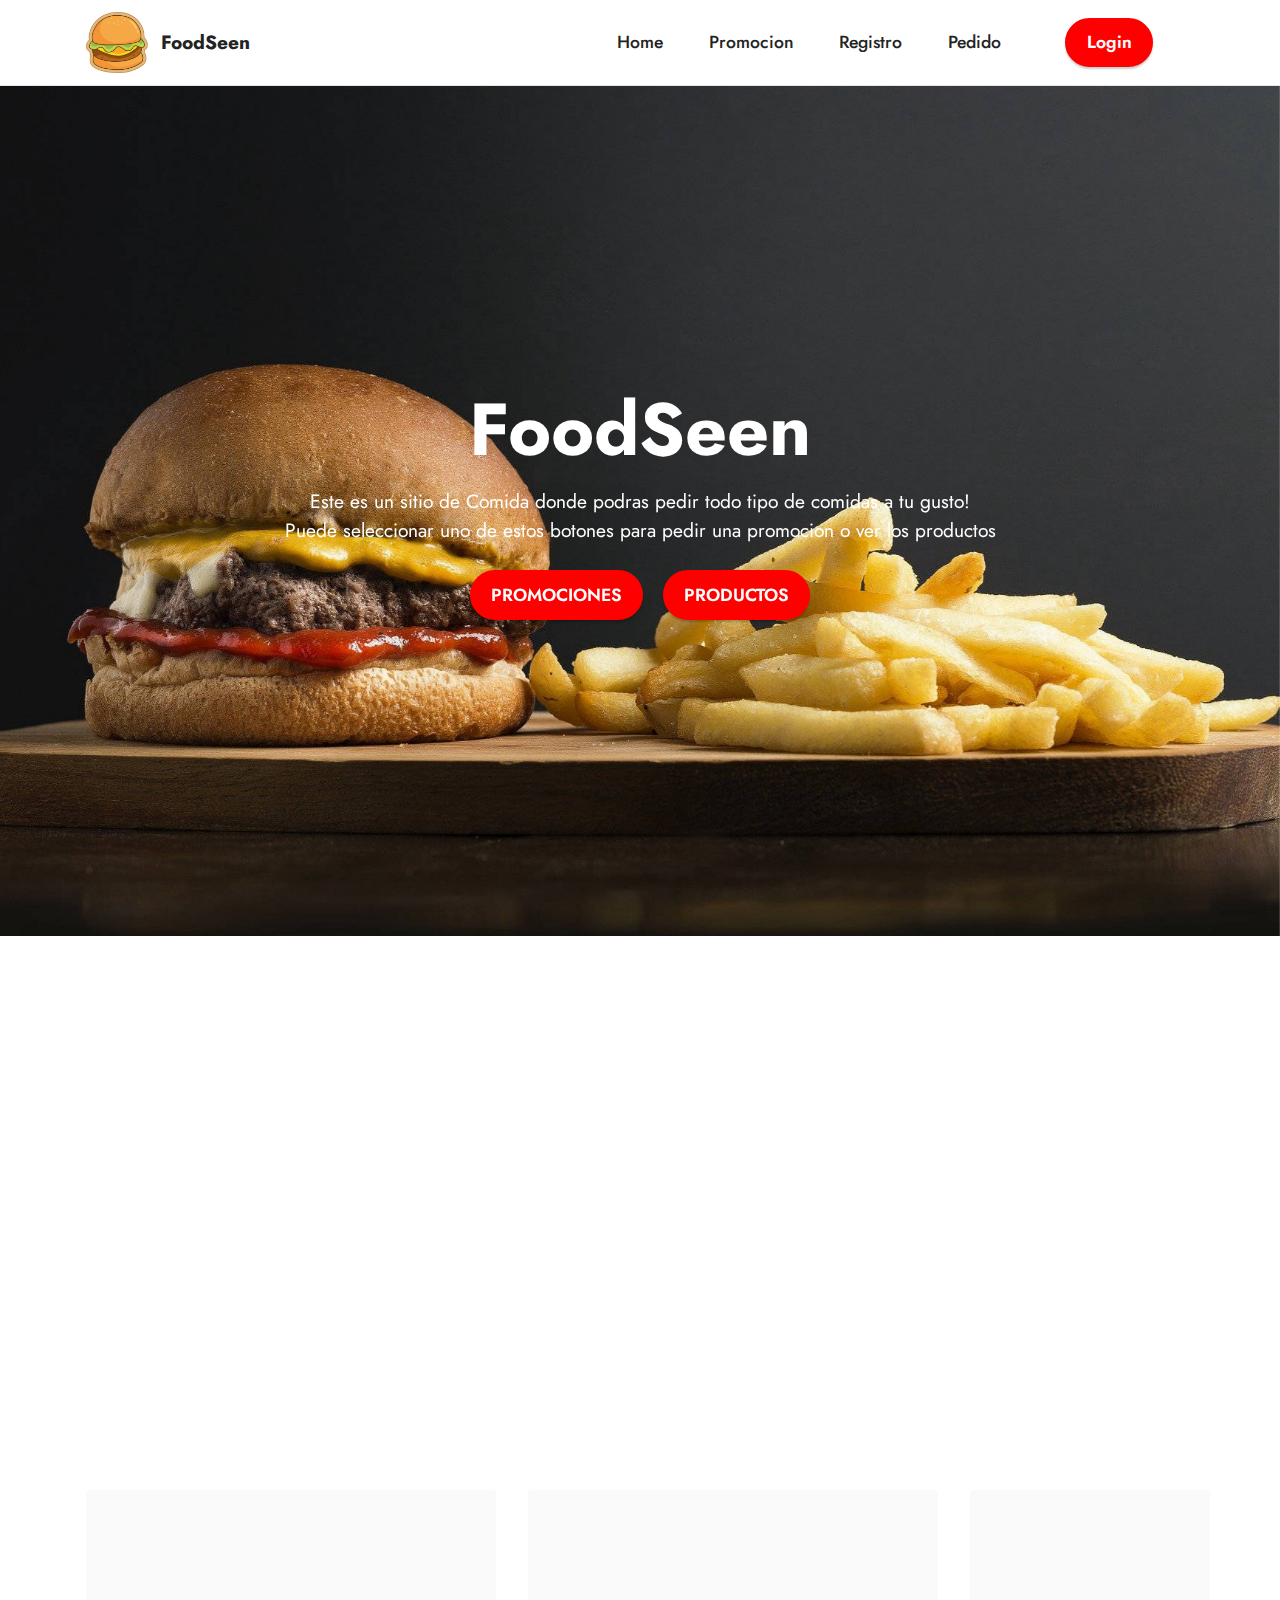
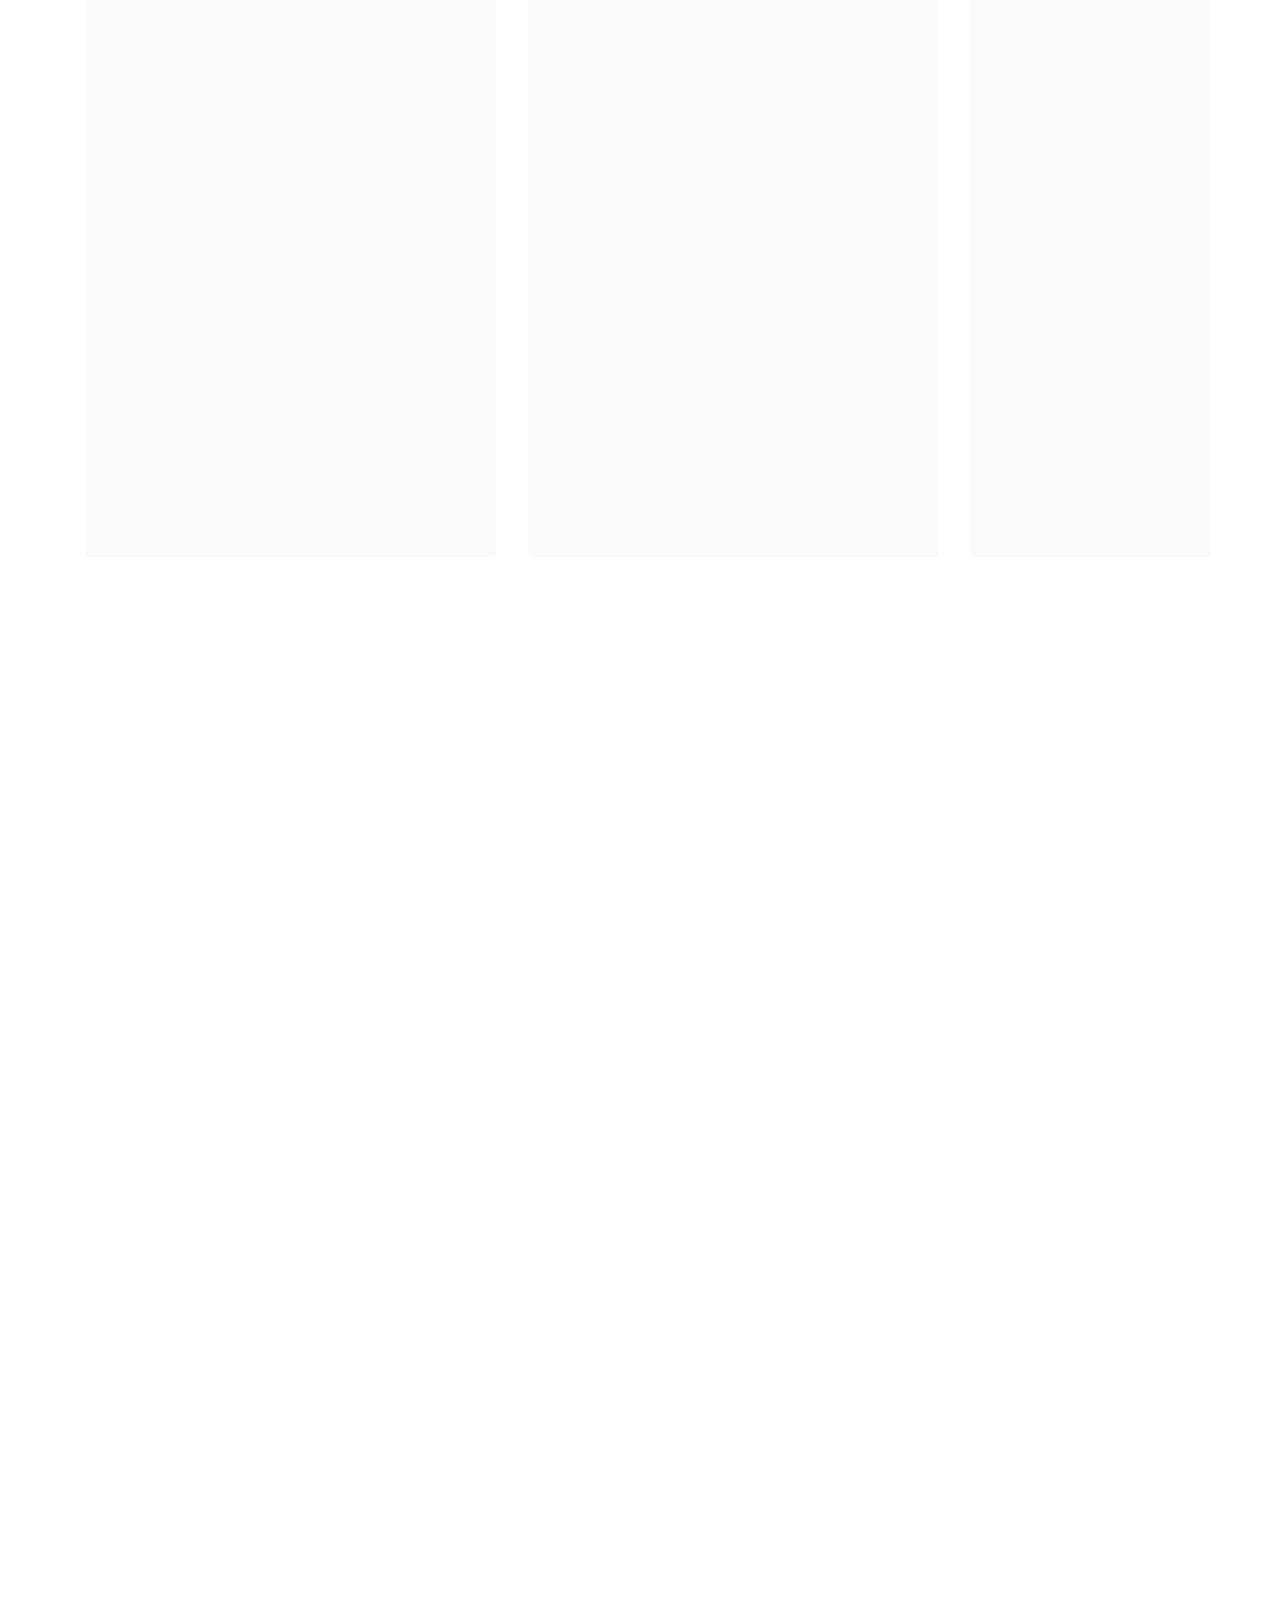
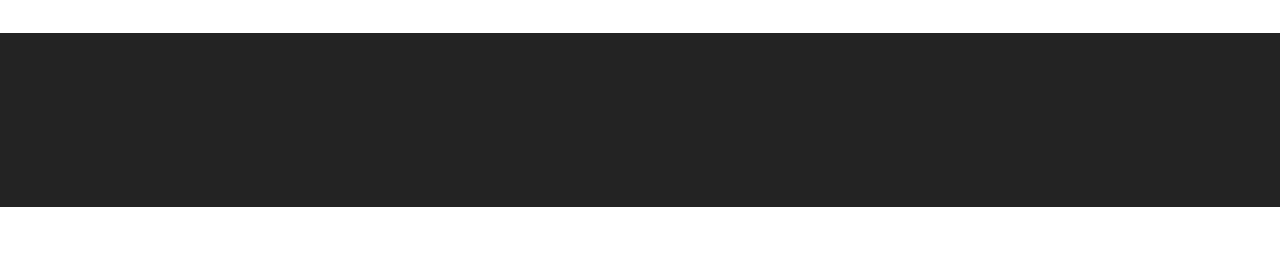
<file: index.html>
<!DOCTYPE html>
<html  >
<head>
  <!-- Site made with Mobirise Website Builder v5.5.0, https://mobirise.com -->
  <meta charset="UTF-8">
  <meta http-equiv="X-UA-Compatible" content="IE=edge">
  <meta name="generator" content="Mobirise v5.5.0, mobirise.com">
  <meta name="viewport" content="width=device-width, initial-scale=1, minimum-scale=1">
  <link rel="shortcut icon" href="assets/images/mbr-235x230.png" type="image/x-icon">
  <meta name="description" content="">
  
  
  <title>Home</title>
  <link rel="stylesheet" href="assets/web/assets/mobirise-icons2/mobirise2.css">
  <link rel="stylesheet" href="assets/bootstrap/css/bootstrap.min.css">
  <link rel="stylesheet" href="assets/bootstrap/css/bootstrap-grid.min.css">
  <link rel="stylesheet" href="assets/bootstrap/css/bootstrap-reboot.min.css">
  <link rel="stylesheet" href="assets/parallax/jarallax.css">
  <link rel="stylesheet" href="assets/animatecss/animate.css">
  <link rel="stylesheet" href="assets/dropdown/css/style.css">
  <link rel="stylesheet" href="assets/socicon/css/styles.css">
  <link rel="stylesheet" href="assets/theme/css/style.css">
  <link rel="preload" href="https://fonts.googleapis.com/css?family=Jost:100,200,300,400,500,600,700,800,900,100i,200i,300i,400i,500i,600i,700i,800i,900i&display=swap" as="style" onload="this.onload=null;this.rel='stylesheet'">
  <noscript><link rel="stylesheet" href="https://fonts.googleapis.com/css?family=Jost:100,200,300,400,500,600,700,800,900,100i,200i,300i,400i,500i,600i,700i,800i,900i&display=swap"></noscript>
  <link rel="preload" as="style" href="assets/mobirise/css/mbr-additional.css"><link rel="stylesheet" href="assets/mobirise/css/mbr-additional.css" type="text/css">
  
   <!-- Global site tag (gtag.js) - Google Analytics -->
   <script async src="https://www.googletagmanager.com/gtag/js?id=G-Z0J9H8NTH4"></script>
   <script>
     window.dataLayer = window.dataLayer || [];
     function gtag(){dataLayer.push(arguments);}
     gtag('js', new Date());

     gtag('config', 'G-Z0J9H8NTH4');
   </script>
  
  <!-- Hotjar Tracking Code for https://danielrios2002.github.io/ventas-web/ -->
<script>
    (function(h,o,t,j,a,r){
        h.hj=h.hj||function(){(h.hj.q=h.hj.q||[]).push(arguments)};
        h._hjSettings={hjid:2702967,hjsv:6};
        a=o.getElementsByTagName('head')[0];
        r=o.createElement('script');r.async=1;
        r.src=t+h._hjSettings.hjid+j+h._hjSettings.hjsv;
        a.appendChild(r);
    })(window,document,'https://static.hotjar.com/c/hotjar-','.js?sv=');
</script>
  
  <script type="text/javascript">
  window._mfq = window._mfq || [];
  (function() {
    var mf = document.createElement("script");
    mf.type = "text/javascript"; mf.defer = true;
    mf.src = "//cdn.mouseflow.com/projects/c3b40b05-a01a-4315-bc6c-c51603ab6a42.js";
    document.getElementsByTagName("head")[0].appendChild(mf);
  })();
</script>
  
  
</head>
<body>
  
  <section data-bs-version="5.1" class="menu cid-s48OLK6784" once="menu" id="menu1-h">
    
    <nav class="navbar navbar-dropdown navbar-fixed-top navbar-expand-lg">
        <div class="container">
            <div class="navbar-brand">
                <span class="navbar-logo">
                    <a href="https://images.vexels.com/media/users/3/152363/isolated/preview/0d851dccac693098d48b9872970034cb-icono-plano-de-hamburguesa-con-queso.png">
                        <img src="assets/images/mbr-235x230.png" alt="Mobirise" style="height: 3.8rem;">
                    </a>
                </span>
                <span class="navbar-caption-wrap"><a class="navbar-caption text-black display-7" href="https://mobiri.se">FoodSeen<br></a></span>
            </div>
            <button class="navbar-toggler" type="button" data-toggle="collapse" data-bs-toggle="collapse" data-target="#navbarSupportedContent" data-bs-target="#navbarSupportedContent" aria-controls="navbarNavAltMarkup" aria-expanded="false" aria-label="Toggle navigation">
                <div class="hamburger">
                    <span></span>
                    <span></span>
                    <span></span>
                    <span></span>
                </div>
            </button>
            <div class="collapse navbar-collapse" id="navbarSupportedContent">
                <ul class="navbar-nav nav-dropdown" data-app-modern-menu="true"><li class="nav-item"><a class="nav-link link text-black text-primary display-4" href="index.html">Home</a></li>
                    <li class="nav-item"><a class="nav-link link text-black text-primary display-4" href="page1.html">Promocion</a></li><li class="nav-item"><a class="nav-link link text-black text-primary display-4" href="page2.html">Registro</a></li><li class="nav-item"><a class="nav-link link text-black text-primary display-4" href="page3.html">Pedido</a></li></ul>
                
                <div class="navbar-buttons mbr-section-btn"><a class="btn btn-danger display-4" href="https://www.videojuegosydesarrollo.com/wp-content/uploads/2020/01/login-blue-tones.jpg">Login</a></div>
            </div>
        </div>
    </nav>

</section>

<section data-bs-version="5.1" class="header1 cid-s48MCQYojq mbr-fullscreen mbr-parallax-background" id="header1-f">

    

    <div class="mbr-overlay" style="opacity: 0; background-color: rgb(255, 255, 255);"></div>

    <div class="align-center container">
        <div class="row justify-content-center">
            <div class="col-12 col-lg-8">
                <h1 class="mbr-section-title mbr-fonts-style mb-3 display-1"><strong>FoodSeen</strong></h1>
                
                <p class="mbr-text mbr-fonts-style display-7">Este es un sitio de Comida donde podras pedir todo tipo de comidas a tu gusto!
<br>Puede seleccionar uno de estos botones para pedir una promocion o ver los productos</p>
                <div class="mbr-section-btn mt-3"><a class="btn btn-danger display-4" href="page1.html">PROMOCIONES<br></a>  <a class="btn btn-danger display-4" href="index.html#slider4-1i">PRODUCTOS</a></div>
            </div>
        </div>
    </div>
</section>

<section data-bs-version="5.1" class="content1 cid-s48udlf8KU" id="content1-8">
    
    <div class="container">
        <div class="row justify-content-center">
            <div class="title col-12 col-md-9">
                <h3 class="mbr-section-title mbr-fonts-style align-center mb-4 display-2"><strong>¡Come todo lo que puedas imaginar!</strong></h3>
                <h4 class="mbr-section-subtitle align-center mbr-fonts-style mb-4 display-7">No pierdas tu tiempo y dinero en otros sitios, aqui podras conseguir todo lo que desees por un buen precio. No te lo pienses mas y recuerda "Barriga llena, corazón contento"</h4>
                
            </div>
        </div>
    </div>
</section>

<section data-bs-version="5.1" class="slider4 mbr-embla cid-sOw0eFn5xL" id="slider4-1i">
    
    
    <div class="position-relative text-center">
        <div class="mbr-section-head">
            <h4 class="mbr-section-title mbr-fonts-style align-center mb-0 display-2">
                <strong>Nuestros Productos</strong><strong><br></strong></h4>
            <h5 class="mbr-section-subtitle mbr-fonts-style align-center mb-0 mt-2 display-7"><br>Selecciona un Producto para realizar un Pedido<br><br></h5>
        </div>
        <div class="embla mt-4" data-skip-snaps="true" data-align="center" data-contain-scroll="trimSnaps" data-auto-play-interval="5" data-draggable="true">
            <div class="embla__viewport container">
                <div class="embla__container">
                    
                    <div class="embla__slide slider-image item active" style="margin-left: 1rem; margin-right: 1rem;">
                        <div class="slide-content">
                            <div class="item-wrapper">
                                <div class="item-img">
                                    <img src="assets/images/hamburguesa-600x400.jpg" data-slide-to="0" data-bs-slide-to="0">
                                </div>
                            </div>
                            <div class="item-content">
                                <h5 class="item-title mbr-fonts-style display-5"><p><span style="font-size: 2.2rem;">Hamburguesa de Bacon</span></p><p><strong>500$</strong></p></h5>
                                
                                <p class="mbr-text mbr-fonts-style mt-3 display-7">Esta hamburguesa contine lonchas de Bacon, tomate, queso, y un medallon de carne</p>
                            </div>
                            <div class="mbr-section-btn item-footer mt-2"><a href="page3.html" class="btn item-btn btn-danger display-7"><span class="mobi-mbri mobi-mbri-cart-full mbr-iconfont mbr-iconfont-btn"></span>Pedir</a></div>
                        </div>
                    </div><div class="embla__slide slider-image item" style="margin-left: 1rem; margin-right: 1rem;">
                        <div class="slide-content">
                            <div class="item-wrapper">
                                <div class="item-img">
                                    <img src="assets/images/mbr-1000x667.jpg" data-slide-to="1" data-bs-slide-to="1">
                                </div>
                            </div>
                            <div class="item-content">
                                <h5 class="item-title mbr-fonts-style display-5">Pizza Simple<br><strong>600$</strong></h5>
                                
                                <p class="mbr-text mbr-fonts-style mt-3 display-7">Esta pizza contiene oregano, salsa de tomate, mozzarella, y queso derretido<br></p>
                            </div>
                            <div class="mbr-section-btn item-footer mt-2"><a href="page3.html" class="btn item-btn btn-danger display-7"><span class="mobi-mbri mobi-mbri-cart-full mbr-iconfont mbr-iconfont-btn"></span>Pedir</a></div>
                        </div>
                    </div><div class="embla__slide slider-image item" style="margin-left: 1rem; margin-right: 1rem;">
                        <div class="slide-content">
                            <div class="item-wrapper">
                                <div class="item-img">
                                    <img src="assets/images/mbr-1000x687.jpeg" data-slide-to="2" data-bs-slide-to="2">
                                </div>
                            </div>
                            <div class="item-content">
                                <h5 class="item-title mbr-fonts-style display-5">Hamburguesa Simple<br><strong>400$</strong></h5>
                                
                                <p class="mbr-text mbr-fonts-style mt-3 display-7">Esta hamburguesa contine lo simple, tomate, lechuga, queso, y un medallon de carne</p>
                            </div>
                            <div class="mbr-section-btn item-footer mt-2"><a href="page3.html" class="btn item-btn btn-danger display-7"><span class="mobi-mbri mobi-mbri-cart-full mbr-iconfont mbr-iconfont-btn"></span>Pedir&nbsp;</a></div>
                        </div>
                    </div>
                    
                    <div class="embla__slide slider-image item" style="margin-left: 1rem; margin-right: 1rem;">
                        <div class="slide-content">
                            <div class="item-wrapper">
                                <div class="item-img">
                                    <img src="assets/images/napolitana-768x512.jpg" data-slide-to="3" data-bs-slide-to="3">
                                </div>
                            </div>
                            <div class="item-content">
                                <h5 class="item-title mbr-fonts-style display-5">Napolitana<br><strong>500$</strong></h5>
                                
                                <p class="mbr-text mbr-fonts-style mt-3 display-7">Esta napolitana viene con queso salsa y 2 huevos, con papas fritas, pueden comer 3 personas<br></p>
                            </div>
                            <div class="mbr-section-btn item-footer mt-2"><a href="page3.html" class="btn item-btn btn-danger display-7"><span class="mobi-mbri mobi-mbri-cart-add mbr-iconfont mbr-iconfont-btn"></span>Pedir</a></div>
                        </div>
                    </div><div class="embla__slide slider-image item" style="margin-left: 1rem; margin-right: 1rem;">
                        <div class="slide-content">
                            <div class="item-wrapper">
                                <div class="item-img">
                                    <img src="assets/images/vegetariana2-680x472.jpg" data-slide-to="4" data-bs-slide-to="4">
                                </div>
                            </div>
                            <div class="item-content">
                                <h5 class="item-title mbr-fonts-style display-5">Hamburguesa Vegetariana<br><strong>450$</strong></h5>
                                
                                <p class="mbr-text mbr-fonts-style mt-3 display-7">Esta hamburguesa contine , tomate, lechuga, queso, y un medallon de lentejas<br></p>
                            </div>
                            <div class="mbr-section-btn item-footer mt-2"><a href="page3.html" class="btn item-btn btn-danger display-7"><span class="mobi-mbri mobi-mbri-cart-add mbr-iconfont mbr-iconfont-btn"></span>Pedir</a></div>
                        </div>
                    </div>
                </div>
            </div>
            <button class="embla__button embla__button--prev">
                <span class="mobi-mbri mobi-mbri-arrow-prev mbr-iconfont" aria-hidden="true"></span>
                <span class="sr-only visually-hidden visually-hidden">Previous</span>
            </button>
            <button class="embla__button embla__button--next">
                <span class="mobi-mbri mobi-mbri-arrow-next mbr-iconfont" aria-hidden="true"></span>
                <span class="sr-only visually-hidden visually-hidden">Next</span>
            </button>
        </div>
    </div>
</section>

<section data-bs-version="5.1" class="image1 cid-sNW8tgYovc" id="image1-u">
    

    

    <div>
        <div class="row align-items-center">
            <div class="col-12 col-lg-8">
                <div class="image-wrapper">
                    <img src="assets/images/mbr-2-1076x605.jpeg" alt="Mobirise">
                    
                </div>
            </div>
            <div class="col-12 col-lg-4">
                <div class="text-wrapper">
                    <h3 class="mbr-section-title mbr-fonts-style mb-3 display-5">
                        <strong>Nuestra Historia</strong></h3>
                    <p class="mbr-text mbr-fonts-style display-7">Nuestro restaurante nació en Jujuy, Argentina en el año 2002. Desde ese entonces hemos progresado con muy poco abriendo restaurantes en lugares muy pequeños, pero con el paso del tiempo esto fue cambiando y abrimos varias sucursales, con un sitio web.
<br>
<br></p>
                </div>
            </div>
        </div>
    </div>
</section>

<section data-bs-version="5.1" class="image2 cid-sNW8uMlDcr" id="image2-v">
    

    

    <div>
        <div class="row align-items-center">
            <div class="col-12 col-lg-8">
                <div class="image-wrapper">
                    <img src="assets/images/mbr-1575x1035.jpeg" alt="Mobirise">
                    
                </div>
            </div>
            <div class="col-12 col-lg-4">
                <div class="text-wrapper">
                    <h3 class="mbr-section-title mbr-fonts-style mb-3 display-5"><strong>Las mejores Comidas de&nbsp;</strong><span style="font-size: 35.2px;"><strong>Argentina</strong></span></h3>
                    <p class="mbr-text mbr-fonts-style display-7">
                        A lo largo del tiempo fuimos creándonos un lugar en la gastronomía Argentina, por ello es que hoy decimos que somos unas de las mejores comidas de Argentina</p>
                </div>
            </div>
        </div>
    </div>
</section>

<section data-bs-version="5.1" class="footer3 cid-s48P1Icc8J" once="footers" id="footer3-i">

    

    

    <div class="container">
        <div class="media-container-row align-center mbr-white">
            <div class="row row-links">
                <ul class="foot-menu">
                    
                    
                    
                    
                    
                    <a style="color: white;" href="https://www.argentina.gob.ar/terminos-y-condiciones"><li class="foot-menu-item mbr-fonts-style display-7">Terminos y Condiciones</li></a><a style="color: white;" href="https://www.argentinacibersegura.org/pdf/politica-de-privacidad.pdf"><li class="foot-menu-item mbr-fonts-style display-7">Politica de Privacidad</li></a> <a style="color: white;" href="https://mail.google.com/mail/"><li class="foot-menu-item mbr-fonts-style display-7">Contactanos</li></a></ul>
            </div>
            <div class="row social-row">
                <div class="social-list align-right pb-2">
                    
                    
                    
                    
                    
                    
                <div class="soc-item">
                        <a href="https://twitter.com/mobirise" target="_blank">
                            <span class="socicon-twitter socicon mbr-iconfont mbr-iconfont-social"></span>
                        </a>
                    </div><div class="soc-item">
                        <a href="https://www.facebook.com/pages/Mobirise/1616226671953247" target="_blank">
                            <span class="socicon-facebook socicon mbr-iconfont mbr-iconfont-social"></span>
                        </a>
                    </div><div class="soc-item">
                        <a href="https://www.youtube.com/c/mobirise" target="_blank">
                            <span class="socicon-youtube socicon mbr-iconfont mbr-iconfont-social"></span>
                        </a>
                    </div><div class="soc-item">
                        <a href="https://instagram.com/mobirise" target="_blank">
                            <span class="mbr-iconfont mbr-iconfont-social socicon-instagram socicon"></span>
                        </a>
                    </div></div>
            </div>
            <div class="row row-copirayt">
                <p class="mbr-text mb-0 mbr-fonts-style mbr-white align-center display-7">
                    © Copyright 2020 FoodSeen. All Rights Reserved.
                </p>
            </div>
        </div>
    </div>
</section><section style="background-color: #fff; font-family: -apple-system, BlinkMacSystemFont, 'Segoe UI', 'Roboto', 'Helvetica Neue', Arial, sans-serif; color:#aaa; font-size:12px; padding: 0; align-items: center; display: flex;"><a href="https://mobirise.site/s" style="flex: 1 1; height: 3rem; padding-left: 1rem;"></a><p style="flex: 0 0 auto; margin:0; padding-right:1rem;"><a href="https://mobirise.site/r" style="color:#aaa;">The page</a> was started with Mobirise templates</p></section><script src="assets/bootstrap/js/bootstrap.bundle.min.js"></script>  <script src="assets/parallax/jarallax.js"></script>  <script src="assets/smoothscroll/smooth-scroll.js"></script>  <script src="assets/ytplayer/index.js"></script>  <script src="assets/embla/embla.min.js"></script>  <script src="assets/embla/script.js"></script>  <script src="assets/dropdown/js/navbar-dropdown.js"></script>  <script src="assets/theme/js/script.js"></script>  
  
  
  <input name="animation" type="hidden">
  </body>
</html>
</file>
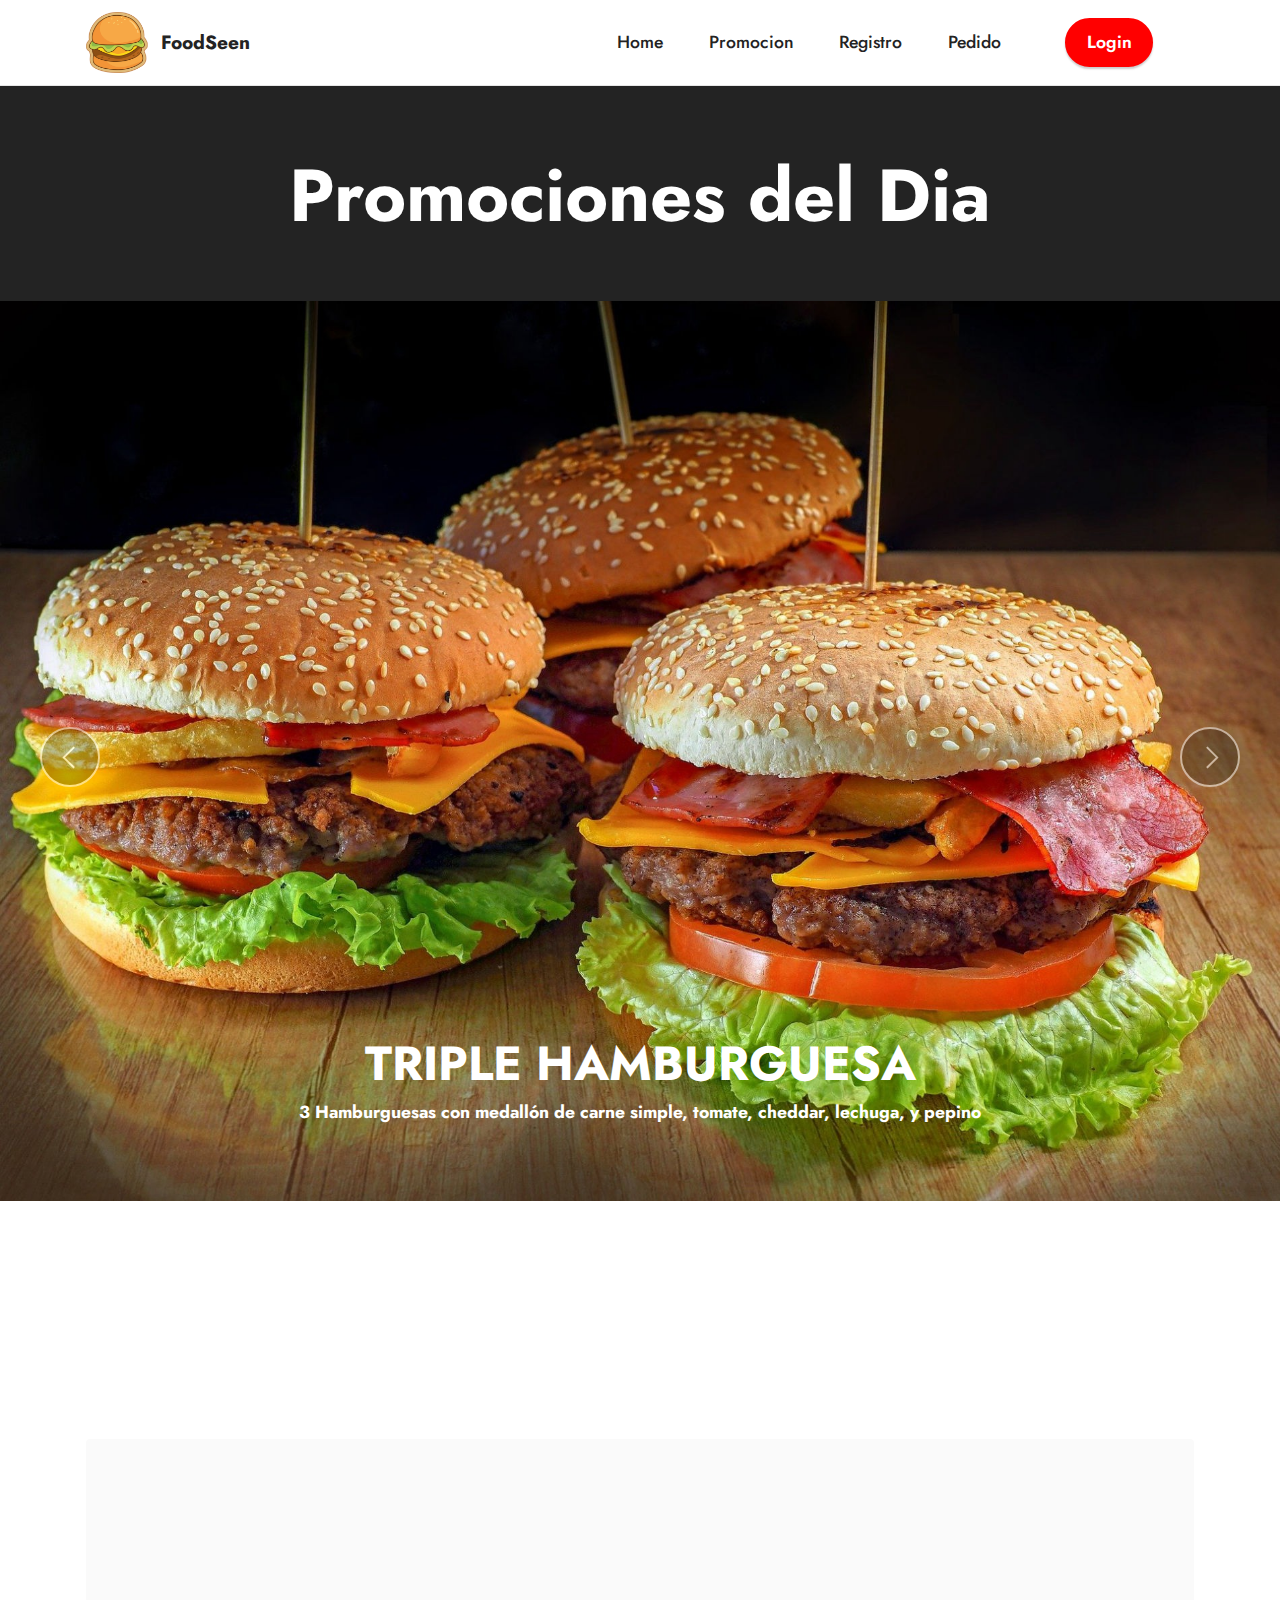
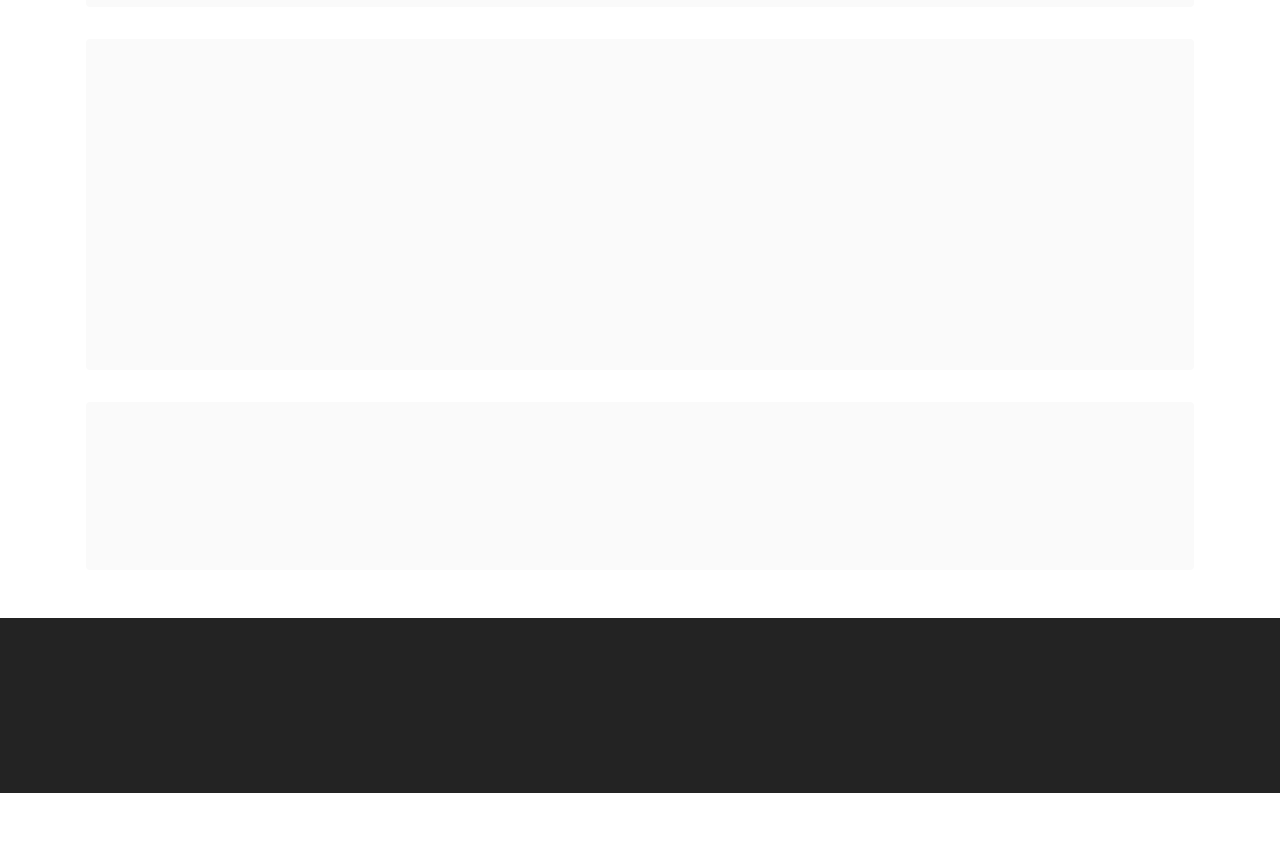
<file: page1.html>
<!DOCTYPE html>
<html  >
<head>
  <!-- Site made with Mobirise Website Builder v5.5.0, https://mobirise.com -->
  <meta charset="UTF-8">
  <meta http-equiv="X-UA-Compatible" content="IE=edge">
  <meta name="generator" content="Mobirise v5.5.0, mobirise.com">
  <meta name="viewport" content="width=device-width, initial-scale=1, minimum-scale=1">
  <link rel="shortcut icon" href="assets/images/mbr-235x230.png" type="image/x-icon">
  <meta name="description" content="">
  
  
  <title>Promocion</title>
  <link rel="stylesheet" href="assets/web/assets/mobirise-icons2/mobirise2.css">
  <link rel="stylesheet" href="assets/bootstrap/css/bootstrap.min.css">
  <link rel="stylesheet" href="assets/bootstrap/css/bootstrap-grid.min.css">
  <link rel="stylesheet" href="assets/bootstrap/css/bootstrap-reboot.min.css">
  <link rel="stylesheet" href="assets/animatecss/animate.css">
  <link rel="stylesheet" href="assets/dropdown/css/style.css">
  <link rel="stylesheet" href="assets/socicon/css/styles.css">
  <link rel="stylesheet" href="assets/theme/css/style.css">
  <link rel="preload" href="https://fonts.googleapis.com/css?family=Jost:100,200,300,400,500,600,700,800,900,100i,200i,300i,400i,500i,600i,700i,800i,900i&display=swap" as="style" onload="this.onload=null;this.rel='stylesheet'">
  <noscript><link rel="stylesheet" href="https://fonts.googleapis.com/css?family=Jost:100,200,300,400,500,600,700,800,900,100i,200i,300i,400i,500i,600i,700i,800i,900i&display=swap"></noscript>
  <link rel="preload" as="style" href="assets/mobirise/css/mbr-additional.css"><link rel="stylesheet" href="assets/mobirise/css/mbr-additional.css" type="text/css">
  
  
   <!-- Global site tag (gtag.js) - Google Analytics -->
   <script async src="https://www.googletagmanager.com/gtag/js?id=G-Z0J9H8NTH4"></script>
   <script>
     window.dataLayer = window.dataLayer || [];
     function gtag(){dataLayer.push(arguments);}
     gtag('js', new Date());

     gtag('config', 'G-Z0J9H8NTH4');
   </script>
  
  <!-- Hotjar Tracking Code for https://danielrios2002.github.io/ventas-web/ -->
<script>
    (function(h,o,t,j,a,r){
        h.hj=h.hj||function(){(h.hj.q=h.hj.q||[]).push(arguments)};
        h._hjSettings={hjid:2702967,hjsv:6};
        a=o.getElementsByTagName('head')[0];
        r=o.createElement('script');r.async=1;
        r.src=t+h._hjSettings.hjid+j+h._hjSettings.hjsv;
        a.appendChild(r);
    })(window,document,'https://static.hotjar.com/c/hotjar-','.js?sv=');
</script>
  
  <script type="text/javascript">
  window._mfq = window._mfq || [];
  (function() {
    var mf = document.createElement("script");
    mf.type = "text/javascript"; mf.defer = true;
    mf.src = "//cdn.mouseflow.com/projects/c3b40b05-a01a-4315-bc6c-c51603ab6a42.js";
    document.getElementsByTagName("head")[0].appendChild(mf);
  })();
</script>
  
  
</head>
<body>
  
  <section data-bs-version="5.1" class="menu cid-s48OLK6784" once="menu" id="menu1-n">
    
    <nav class="navbar navbar-dropdown navbar-fixed-top navbar-expand-lg">
        <div class="container">
            <div class="navbar-brand">
                <span class="navbar-logo">
                    <a href="https://images.vexels.com/media/users/3/152363/isolated/preview/0d851dccac693098d48b9872970034cb-icono-plano-de-hamburguesa-con-queso.png">
                        <img src="assets/images/mbr-235x230.png" alt="Mobirise" style="height: 3.8rem;">
                    </a>
                </span>
                <span class="navbar-caption-wrap"><a class="navbar-caption text-black display-7" href="https://mobiri.se">FoodSeen<br></a></span>
            </div>
            <button class="navbar-toggler" type="button" data-toggle="collapse" data-bs-toggle="collapse" data-target="#navbarSupportedContent" data-bs-target="#navbarSupportedContent" aria-controls="navbarNavAltMarkup" aria-expanded="false" aria-label="Toggle navigation">
                <div class="hamburger">
                    <span></span>
                    <span></span>
                    <span></span>
                    <span></span>
                </div>
            </button>
            <div class="collapse navbar-collapse" id="navbarSupportedContent">
                <ul class="navbar-nav nav-dropdown" data-app-modern-menu="true"><li class="nav-item"><a class="nav-link link text-black text-primary display-4" href="index.html">Home</a></li>
                    <li class="nav-item"><a class="nav-link link text-black text-primary display-4" href="page1.html">Promocion</a></li><li class="nav-item"><a class="nav-link link text-black text-primary display-4" href="page2.html">Registro</a></li><li class="nav-item"><a class="nav-link link text-black text-primary display-4" href="page3.html">Pedido</a></li></ul>
                
                <div class="navbar-buttons mbr-section-btn"><a class="btn btn-danger display-4" href="https://www.videojuegosydesarrollo.com/wp-content/uploads/2020/01/login-blue-tones.jpg">Login</a></div>
            </div>
        </div>
    </nav>

</section>

<section data-bs-version="5.1" class="content5 cid-sNWtj4sZEM" id="content5-10">
    
    <div class="container">
        <div class="row justify-content-center">
            <div class="col-md-12 col-lg-10">
                
                
                <p class="mbr-text mbr-fonts-style display-1"><strong>Promociones del Dia</strong></p>
            </div>
        </div>
    </div>
</section>

<section data-bs-version="5.1" class="slider1 cid-sNWm8kGBxJ mbr-fullscreen" id="slider1-z">
    
    <div class="carousel slide carousel-fade" id="sOx0kRft9L" data-ride="carousel" data-bs-ride="carousel" data-interval="5000" data-bs-interval="5000">
        <ol class="carousel-indicators">
            <li data-slide-to="0" data-bs-slide-to="0" class="active" data-target="#sOx0kRft9L" data-bs-target="#sOx0kRft9L"></li>
            <li data-slide-to="1" data-bs-slide-to="1" data-target="#sOx0kRft9L" data-bs-target="#sOx0kRft9L"></li>
            <li data-slide-to="2" data-bs-slide-to="2" data-target="#sOx0kRft9L" data-bs-target="#sOx0kRft9L"></li>
        </ol>
        <div class="carousel-inner">
        
            <div class="carousel-item slider-image item active">
                
                <div class="item-wrapper">
                    <a href="page3.html">
                    <img class="d-block w-100" src="assets/images/mbr-1900x1406.jpeg">
                    
                    <div class="carousel-caption">
                        <h5 class="mbr-section-subtitle mbr-fonts-style display-2">
                            <strong>TRIPLE HAMBURGUESA</strong></h5>
                        <p class="mbr-section-text mbr-fonts-style display-4"><strong>3 Hamburguesas con medallón de carne simple, tomate, cheddar, lechuga, y pepino</strong></p>
                    </div>
                    </a>
                </div>
                
            </div>

            <div class="carousel-item slider-image item">
                <div class="item-wrapper">
                    <a href="page3.html">
                    <img class="d-block w-100" src="assets/images/mbr-1900x1069.jpeg">
                    
                    <div class="carousel-caption">
                        <h5 class="mbr-section-subtitle mbr-fonts-style display-2"><strong>BURRITO FULL</strong></h5>
                        <p class="mbr-section-text mbr-fonts-style display-4"><strong>2 Burritos con cebolla, marron, arroz y carne&nbsp;</strong></p>
                    </div>
                    </a>
                </div>
            </div>
            <div class="carousel-item slider-image item">
                <div class="item-wrapper">
                    <a href="page3.html">
                    <img class="d-block w-100" src="assets/images/mbr-1900x1070.jpeg">
                    
                    <div class="carousel-caption">
                        <h5 class="mbr-section-subtitle mbr-fonts-style display-2"><strong>NUGGETS SAS</strong></h5>
                        <p class="mbr-section-text mbr-fonts-style display-4"><strong>10 Nuggets con Papas medianas</strong></p>
                    </div>
                    </a>
                </div>
            </div>
        </div>
        <a class="carousel-control carousel-control-prev" role="button" data-slide="prev" data-bs-slide="prev" href="#sOx0kRft9L">
            <span class="mobi-mbri mobi-mbri-arrow-prev" aria-hidden="true"></span>
            <span class="sr-only visually-hidden">Previous</span>
        </a>
        <a class="carousel-control carousel-control-next" role="button" data-slide="next" data-bs-slide="next" href="#sOx0kRft9L">
            <span class="mobi-mbri mobi-mbri-arrow-next" aria-hidden="true"></span>
            <span class="sr-only visually-hidden">Next</span>
        </a>
    </div>
</section>

<section data-bs-version="5.1" class="features10 cid-sNWWijZNQg" id="features11-17">
    <!---->
    
    
    <div class="container">
        <div class="title">
            <h3 class="mbr-section-title mbr-fonts-style mb-4 display-2">
                <strong>Otras Promociones</strong><strong><br></strong></h3>
            <h4 class="mbr-section-subtitle mbr-fonts-style mb-3 display-7">Selecciona una Promoción para realizar un Pedido<br><br></h4>
        </div>
        <div class="card">
            <div class="card-wrapper">
                <a style="color: black;" href="page3.html">
                <div class="row align-items-center">
                    <div class="col-12 col-md-3">
                        <div class="image-wrapper">
                            <img src="assets/images/mbr-506x336.jpeg" alt="Mobirise" title="">
                        </div>
                    </div>
                    <div class="col-12 col-md">
                        <div class="card-box">
                            <div class="row">
                                <div class="col-12">
                                    <div class="top-line">
                                        <h4 class="card-title mbr-fonts-style display-5">Pizza con Coca Cola</h4>
                                        <p class="cost mbr-fonts-style display-5"><strong>
                                            $700</strong></p>
                                    </div>
                                </div>
                                <div class="col-12">
                                    <div class="bottom-line">
                                        <p class="mbr-text mbr-fonts-style m-0 display-7">
                                            Esta promocion contiene una pieza que tiene queso derretido y tomate, esta promocion viene con una coca de 1.5 Litro
                                        </p>
                                    </div>
                                </div>
                            </div>
                        </div>
                    </div>
                </div>
                </a>
            </div>
        </div>
        <div class="card">
            <div class="card-wrapper">
            <a style="color: black;" href="page3.html">
                <div class="row align-items-center">
                    <div class="col-12 col-md-3">
                        <div class="image-wrapper">
                            <img src="assets/images/mbr-506x759.jpeg" alt="Mobirise" title="">
                        </div>
                    </div>
                    <div class="col-12 col-md">
                        <div class="card-box">
                            <div class="row">
                                <div class="col-12">
                                    <div class="top-line">
                                        <h4 class="card-title mbr-fonts-style display-5">Hamburguesa con Gaseosa</h4>
                                        <p class="cost mbr-fonts-style display-5"><strong>
                                            $600</strong></p>
                                    </div>
                                </div>
                                <div class="col-12">
                                    <div class="bottom-line">
                                        <p class="mbr-text mbr-fonts-style m-0 display-7">
                                            Esta promocion contiene 2 Hamburguesas Simples que tiene lo simple, tomate, lechuga, queso, y un medallon de carne, esta promocion viene con 2 Gaseoasas a eleccion (500ml)
                                        </p>
                                    </div>
                                </div>
                            </div>
                        </div>
                    </div>
                </div>
                </a>
            </div>
        </div>
        <div class="card">
            <div class="card-wrapper">
                <a style="color: black;" href="page3.html">
                <div class="row align-items-center">
                    <div class="col-12 col-md-3">
                        <div class="image-wrapper">
                            <img src="assets/images/mbr-506x337.jpeg" alt="Mobirise" title="">
                        </div>
                    </div>
                    <div class="col-12 col-md">
                        <div class="card-box">
                            <div class="row">
                                <div class="col-12">
                                    <div class="top-line">
                                        <h4 class="card-title mbr-fonts-style display-5">Pizza a la Piedra</h4>
                                        <p class="cost mbr-fonts-style display-5"><strong>
                                            $600</strong></p>
                                    </div>
                                </div>
                                <div class="col-12">
                                    <div class="bottom-line">
                                        <p class="mbr-text mbr-fonts-style m-0 display-7">Esta promocion contiene una pizza hecha a la piedra, que tiene queso, salsa de tomate, y con una muy buena masa
<br>
<br></p>
                                    </div>
                                </div>
                            </div>
                        </div>
                    </div>
                </div>
                </a>
            </div>
        </div>
        
        
        
    </div>
</section>

<section data-bs-version="5.1" class="footer3 cid-s48P1Icc8J" once="footers" id="footer3-o">

    

    

    <div class="container">
        <div class="media-container-row align-center mbr-white">
            <div class="row row-links">
                <ul class="foot-menu">
                    
                    
                    
                    
                    
                    <a style="color: white;" href="https://www.argentina.gob.ar/terminos-y-condiciones"><li class="foot-menu-item mbr-fonts-style display-7">Terminos y Condiciones</li></a><a style="color: white;" href="https://www.argentinacibersegura.org/pdf/politica-de-privacidad.pdf"><li class="foot-menu-item mbr-fonts-style display-7">Politica de Privacidad</li></a> <a style="color: white;" href="https://mail.google.com/mail/"><li class="foot-menu-item mbr-fonts-style display-7">Contactanos</li></a></ul>
            </div>
            <div class="row social-row">
                <div class="social-list align-right pb-2">
                    
                    
                    
                    
                    
                    
                <div class="soc-item">
                        <a href="https://twitter.com/mobirise" target="_blank">
                            <span class="socicon-twitter socicon mbr-iconfont mbr-iconfont-social"></span>
                        </a>
                    </div><div class="soc-item">
                        <a href="https://www.facebook.com/pages/Mobirise/1616226671953247" target="_blank">
                            <span class="socicon-facebook socicon mbr-iconfont mbr-iconfont-social"></span>
                        </a>
                    </div><div class="soc-item">
                        <a href="https://www.youtube.com/c/mobirise" target="_blank">
                            <span class="socicon-youtube socicon mbr-iconfont mbr-iconfont-social"></span>
                        </a>
                    </div><div class="soc-item">
                        <a href="https://instagram.com/mobirise" target="_blank">
                            <span class="mbr-iconfont mbr-iconfont-social socicon-instagram socicon"></span>
                        </a>
                    </div></div>
            </div>
            <div class="row row-copirayt">
                <p class="mbr-text mb-0 mbr-fonts-style mbr-white align-center display-7">
                    © Copyright 2020 FoodSeen. All Rights Reserved.
                </p>
            </div>
        </div>
    </div>
</section><section style="background-color: #fff; font-family: -apple-system, BlinkMacSystemFont, 'Segoe UI', 'Roboto', 'Helvetica Neue', Arial, sans-serif; color:#aaa; font-size:12px; padding: 0; align-items: center; display: flex;"><a href="https://mobirise.site/b" style="flex: 1 1; height: 3rem; padding-left: 1rem;"></a><p style="flex: 0 0 auto; margin:0; padding-right:1rem;">Site was <a href="https://mobirise.site/g" style="color:#aaa;">made</a> with Mobirise</p></section><script src="assets/bootstrap/js/bootstrap.bundle.min.js"></script>  <script src="assets/smoothscroll/smooth-scroll.js"></script>  <script src="assets/ytplayer/index.js"></script>  <script src="assets/dropdown/js/navbar-dropdown.js"></script>  <script src="assets/theme/js/script.js"></script>  
  
  
  <input name="animation" type="hidden">
  </body>
</html>
</file>
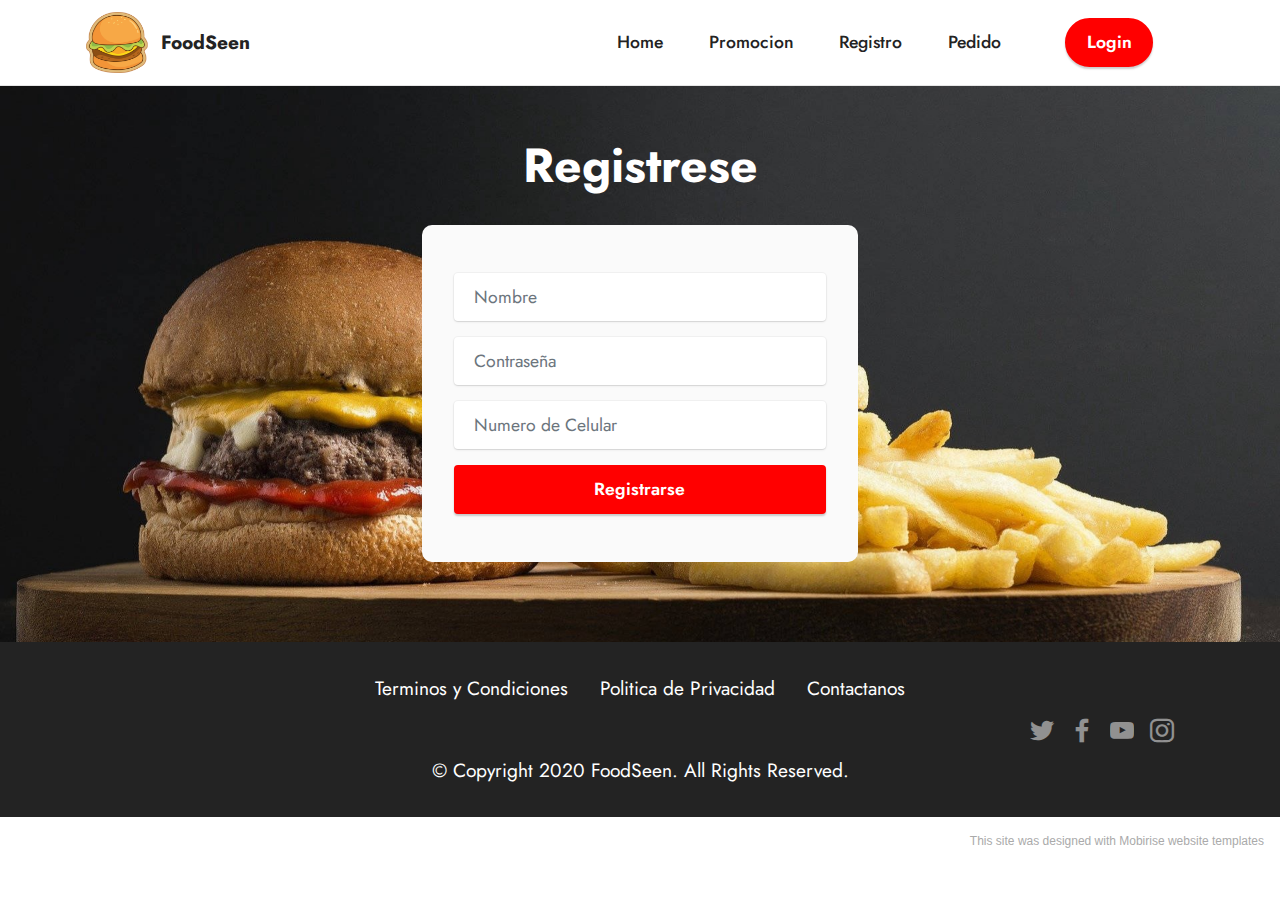
<file: page2.html>
<!DOCTYPE html>
<html  >
<head>
  <!-- Site made with Mobirise Website Builder v5.5.0, https://mobirise.com -->
  <meta charset="UTF-8">
  <meta http-equiv="X-UA-Compatible" content="IE=edge">
  <meta name="generator" content="Mobirise v5.5.0, mobirise.com">
  <meta name="viewport" content="width=device-width, initial-scale=1, minimum-scale=1">
  <link rel="shortcut icon" href="assets/images/mbr-235x230.png" type="image/x-icon">
  <meta name="description" content="">
  
  
  <title>Registro</title>
  <link rel="stylesheet" href="assets/bootstrap/css/bootstrap.min.css">
  <link rel="stylesheet" href="assets/bootstrap/css/bootstrap-grid.min.css">
  <link rel="stylesheet" href="assets/bootstrap/css/bootstrap-reboot.min.css">
  <link rel="stylesheet" href="assets/animatecss/animate.css">
  <link rel="stylesheet" href="assets/dropdown/css/style.css">
  <link rel="stylesheet" href="assets/socicon/css/styles.css">
  <link rel="stylesheet" href="assets/theme/css/style.css">
  <link rel="preload" href="https://fonts.googleapis.com/css?family=Jost:100,200,300,400,500,600,700,800,900,100i,200i,300i,400i,500i,600i,700i,800i,900i&display=swap" as="style" onload="this.onload=null;this.rel='stylesheet'">
  <noscript><link rel="stylesheet" href="https://fonts.googleapis.com/css?family=Jost:100,200,300,400,500,600,700,800,900,100i,200i,300i,400i,500i,600i,700i,800i,900i&display=swap"></noscript>
  <link rel="preload" as="style" href="assets/mobirise/css/mbr-additional.css"><link rel="stylesheet" href="assets/mobirise/css/mbr-additional.css" type="text/css">
  
   <!-- Global site tag (gtag.js) - Google Analytics -->
   <script async src="https://www.googletagmanager.com/gtag/js?id=G-Z0J9H8NTH4"></script>
   <script>
     window.dataLayer = window.dataLayer || [];
     function gtag(){dataLayer.push(arguments);}
     gtag('js', new Date());

     gtag('config', 'G-Z0J9H8NTH4');
   </script>
  
  <!-- Hotjar Tracking Code for https://danielrios2002.github.io/ventas-web/ -->
<script>
    (function(h,o,t,j,a,r){
        h.hj=h.hj||function(){(h.hj.q=h.hj.q||[]).push(arguments)};
        h._hjSettings={hjid:2702967,hjsv:6};
        a=o.getElementsByTagName('head')[0];
        r=o.createElement('script');r.async=1;
        r.src=t+h._hjSettings.hjid+j+h._hjSettings.hjsv;
        a.appendChild(r);
    })(window,document,'https://static.hotjar.com/c/hotjar-','.js?sv=');
</script>
  
  <script type="text/javascript">
  window._mfq = window._mfq || [];
  (function() {
    var mf = document.createElement("script");
    mf.type = "text/javascript"; mf.defer = true;
    mf.src = "//cdn.mouseflow.com/projects/c3b40b05-a01a-4315-bc6c-c51603ab6a42.js";
    document.getElementsByTagName("head")[0].appendChild(mf);
  })();
</script>
  
  
</head>
<body>
  
  <section data-bs-version="5.1" class="menu cid-s48OLK6784" once="menu" id="menu1-p">
    
    <nav class="navbar navbar-dropdown navbar-fixed-top navbar-expand-lg">
        <div class="container">
            <div class="navbar-brand">
                <span class="navbar-logo">
                    <a href="https://images.vexels.com/media/users/3/152363/isolated/preview/0d851dccac693098d48b9872970034cb-icono-plano-de-hamburguesa-con-queso.png">
                        <img src="assets/images/mbr-235x230.png" alt="Mobirise" style="height: 3.8rem;">
                    </a>
                </span>
                <span class="navbar-caption-wrap"><a class="navbar-caption text-black display-7" href="https://mobiri.se">FoodSeen<br></a></span>
            </div>
            <button class="navbar-toggler" type="button" data-toggle="collapse" data-bs-toggle="collapse" data-target="#navbarSupportedContent" data-bs-target="#navbarSupportedContent" aria-controls="navbarNavAltMarkup" aria-expanded="false" aria-label="Toggle navigation">
                <div class="hamburger">
                    <span></span>
                    <span></span>
                    <span></span>
                    <span></span>
                </div>
            </button>
            <div class="collapse navbar-collapse" id="navbarSupportedContent">
                <ul class="navbar-nav nav-dropdown" data-app-modern-menu="true"><li class="nav-item"><a class="nav-link link text-black text-primary display-4" href="index.html">Home</a></li>
                    <li class="nav-item"><a class="nav-link link text-black text-primary display-4" href="page1.html">Promocion</a></li><li class="nav-item"><a class="nav-link link text-black text-primary display-4" href="page2.html">Registro</a></li><li class="nav-item"><a class="nav-link link text-black text-primary display-4" href="page3.html">Pedido</a></li></ul>
                
                <div class="navbar-buttons mbr-section-btn"><a class="btn btn-danger display-4" href="https://www.videojuegosydesarrollo.com/wp-content/uploads/2020/01/login-blue-tones.jpg">Login</a></div>
            </div>
        </div>
    </nav>

</section>

<section data-bs-version="5.1" class="form7 cid-sNXt2Xs4IY" id="form7-1b">
    
    <div class="mbr-overlay"></div>
    <div class="container">
        <div class="mbr-section-head">
            <h3 class="mbr-section-title mbr-fonts-style align-center mb-0 display-2">
                <strong>Registrese</strong></h3>
            
        </div>
        <div class="row justify-content-center mt-4">
            <div class="col-lg-8 mx-auto mbr-form" data-form-type="formoid">
                <form action="https://mobirise.eu/" method="POST" class="mbr-form form-with-styler mx-auto" data-form-title="Form Name"><input type="hidden" name="email" data-form-email="true" value="RD3IhZ+7GeSGNYShnmtf9eAhP6FTMl+PpcoX7Fh1knHv01Mg1DGgeygI9usigJbH/y0o4Q90Q03ahNmxBzdzf08lRqMLrPXFAZGZCNP5q9nUwbw1uy2A2kNOc4tr0420">
                    
                    <div class="row">
                        <div hidden="hidden" data-form-alert="" class="alert alert-success col-12">Thanks for filling
                            out the form!</div>
                        <div hidden="hidden" data-form-alert-danger="" class="alert alert-danger col-12">Oops...! some
                            problem!</div>
                    </div>
                    <div class="dragArea row">
                        <div class="col-lg-12 col-md-12 col-sm-12 form-group mb-3" data-for="name">
                            <input type="text" name="name" placeholder="Nombre" data-form-field="name" class="form-control" value="" id="name-form7-1b">
                        </div>
                         <div class="col-lg-12 col-md-12 col-sm-12 form-group mb-3" data-for="email">
                            <input type="password" name="email" placeholder="Contraseña" data-form-field="email" class="form-control" value="" id="email-form7-1b">
                        </div>
                
                        <div data-for="phone" class="col-lg-12 col-md-12 col-sm-12 form-group mb-3">
                            <input type="tel" name="phone" placeholder="Numero de Celular" data-form-field="phone" class="form-control" value="" id="phone-form7-1b">
                        </div>
                        <div class="col-auto mbr-section-btn align-center"><button type="submit" class="btn btn-danger display-4">Registrarse</button></div>
                    </div>
                </form>
            </div>
        </div>
    </div>
</section>

<section data-bs-version="5.1" class="footer3 cid-s48P1Icc8J" once="footers" id="footer3-q">

    

    

    <div class="container">
        <div class="media-container-row align-center mbr-white">
            <div class="row row-links">
                <ul class="foot-menu">
                    
                    
                    
                    
                    
                    <a style="color: white;" href="https://www.argentina.gob.ar/terminos-y-condiciones"><li class="foot-menu-item mbr-fonts-style display-7">Terminos y Condiciones</li></a><a style="color: white;" href="https://www.argentinacibersegura.org/pdf/politica-de-privacidad.pdf"><li class="foot-menu-item mbr-fonts-style display-7">Politica de Privacidad</li></a> <a style="color: white;" href="https://mail.google.com/mail/"><li class="foot-menu-item mbr-fonts-style display-7">Contactanos</li></a></ul>
            </div>
            <div class="row social-row">
                <div class="social-list align-right pb-2">
                    
                    
                    
                    
                    
                    
                <div class="soc-item">
                        <a href="https://twitter.com/mobirise" target="_blank">
                            <span class="socicon-twitter socicon mbr-iconfont mbr-iconfont-social"></span>
                        </a>
                    </div><div class="soc-item">
                        <a href="https://www.facebook.com/pages/Mobirise/1616226671953247" target="_blank">
                            <span class="socicon-facebook socicon mbr-iconfont mbr-iconfont-social"></span>
                        </a>
                    </div><div class="soc-item">
                        <a href="https://www.youtube.com/c/mobirise" target="_blank">
                            <span class="socicon-youtube socicon mbr-iconfont mbr-iconfont-social"></span>
                        </a>
                    </div><div class="soc-item">
                        <a href="https://instagram.com/mobirise" target="_blank">
                            <span class="mbr-iconfont mbr-iconfont-social socicon-instagram socicon"></span>
                        </a>
                    </div></div>
            </div>
            <div class="row row-copirayt">
                <p class="mbr-text mb-0 mbr-fonts-style mbr-white align-center display-7">
                    © Copyright 2020 FoodSeen. All Rights Reserved.
                </p>
            </div>
        </div>
    </div>
</section><section style="background-color: #fff; font-family: -apple-system, BlinkMacSystemFont, 'Segoe UI', 'Roboto', 'Helvetica Neue', Arial, sans-serif; color:#aaa; font-size:12px; padding: 0; align-items: center; display: flex;"><a href="https://mobirise.site/e" style="flex: 1 1; height: 3rem; padding-left: 1rem;"></a><p style="flex: 0 0 auto; margin:0; padding-right:1rem;"><a href="https://mobirise.site/q" style="color:#aaa;">This site</a> was designed with Mobirise website templates</p></section><script src="assets/bootstrap/js/bootstrap.bundle.min.js"></script>  <script src="assets/smoothscroll/smooth-scroll.js"></script>  <script src="assets/ytplayer/index.js"></script>  <script src="assets/dropdown/js/navbar-dropdown.js"></script>  <script src="assets/theme/js/script.js"></script>  <script src="assets/formoid/formoid.min.js"></script>  
  
  
  <input name="animation" type="hidden">
  </body>
</html>
</file>
<file: assets/web/assets/mobirise-icons2/mobirise2.css>
@font-face {
  font-family: 'Moririse2';
  font-display: swap;
  src:  url('mobirise2.eot?f2bix4');
  src:  url('mobirise2.eot?f2bix4#iefix') format('embedded-opentype'),
    url('mobirise2.ttf?f2bix4') format('truetype'),
    url('mobirise2.woff?f2bix4') format('woff'),
    url('mobirise2.svg?f2bix4#mobirise2') format('svg');
  font-weight: normal;
  font-style: normal;
}

[class^="mobi-"], [class*=" mobi-"] {
  /* use !important to prevent issues with browser extensions that change fonts */
  font-family: 'Moririse2' !important;
  speak: none;
  font-style: normal;
  font-weight: normal;
  font-variant: normal;
  text-transform: none;
  line-height: 1;

  /* Better Font Rendering =========== */
  -webkit-font-smoothing: antialiased;
  -moz-osx-font-smoothing: grayscale;
}

.mobi-mbri-add-submenu:before {
  content: "\e900";
}
.mobi-mbri-alert:before {
  content: "\e901";
}
.mobi-mbri-align-center:before {
  content: "\e902";
}
.mobi-mbri-align-justify:before {
  content: "\e903";
}
.mobi-mbri-align-left:before {
  content: "\e904";
}
.mobi-mbri-align-right:before {
  content: "\e905";
}
.mobi-mbri-android:before {
  content: "\e906";
}
.mobi-mbri-apple:before {
  content: "\e907";
}
.mobi-mbri-arrow-down:before {
  content: "\e908";
}
.mobi-mbri-arrow-next:before {
  content: "\e909";
}
.mobi-mbri-arrow-prev:before {
  content: "\e90a";
}
.mobi-mbri-arrow-up:before {
  content: "\e90b";
}
.mobi-mbri-bold:before {
  content: "\e90c";
}
.mobi-mbri-bookmark:before {
  content: "\e90d";
}
.mobi-mbri-bootstrap:before {
  content: "\e90e";
}
.mobi-mbri-briefcase:before {
  content: "\e90f";
}
.mobi-mbri-browse:before {
  content: "\e910";
}
.mobi-mbri-bulleted-list:before {
  content: "\e911";
}
.mobi-mbri-calendar:before {
  content: "\e912";
}
.mobi-mbri-camera:before {
  content: "\e913";
}
.mobi-mbri-cart-add:before {
  content: "\e914";
}
.mobi-mbri-cart-full:before {
  content: "\e915";
}
.mobi-mbri-cash:before {
  content: "\e916";
}
.mobi-mbri-change-style:before {
  content: "\e917";
}
.mobi-mbri-chat:before {
  content: "\e918";
}
.mobi-mbri-clock:before {
  content: "\e919";
}
.mobi-mbri-close:before {
  content: "\e91a";
}
.mobi-mbri-cloud:before {
  content: "\e91b";
}
.mobi-mbri-code:before {
  content: "\e91c";
}
.mobi-mbri-contact-form:before {
  content: "\e91d";
}
.mobi-mbri-credit-card:before {
  content: "\e91e";
}
.mobi-mbri-cursor-click:before {
  content: "\e91f";
}
.mobi-mbri-cust-feedback:before {
  content: "\e920";
}
.mobi-mbri-database:before {
  content: "\e921";
}
.mobi-mbri-delivery:before {
  content: "\e922";
}
.mobi-mbri-desktop:before {
  content: "\e923";
}
.mobi-mbri-devices:before {
  content: "\e924";
}
.mobi-mbri-down:before {
  content: "\e925";
}
.mobi-mbri-download-2:before {
  content: "\e926";
}
.mobi-mbri-download:before {
  content: "\e927";
}
.mobi-mbri-drag-n-drop-2:before {
  content: "\e928";
}
.mobi-mbri-drag-n-drop:before {
  content: "\e929";
}
.mobi-mbri-edit-2:before {
  content: "\e92a";
}
.mobi-mbri-edit:before {
  content: "\e92b";
}
.mobi-mbri-error:before {
  content: "\e92c";
}
.mobi-mbri-extension:before {
  content: "\e92d";
}
.mobi-mbri-features:before {
  content: "\e92e";
}
.mobi-mbri-file:before {
  content: "\e92f";
}
.mobi-mbri-flag:before {
  content: "\e930";
}
.mobi-mbri-folder:before {
  content: "\e931";
}
.mobi-mbri-gift:before {
  content: "\e932";
}
.mobi-mbri-github:before {
  content: "\e933";
}
.mobi-mbri-globe-2:before {
  content: "\e934";
}
.mobi-mbri-globe:before {
  content: "\e935";
}
.mobi-mbri-growing-chart:before {
  content: "\e936";
}
.mobi-mbri-hearth:before {
  content: "\e937";
}
.mobi-mbri-help:before {
  content: "\e938";
}
.mobi-mbri-home:before {
  content: "\e939";
}
.mobi-mbri-hot-cup:before {
  content: "\e93a";
}
.mobi-mbri-idea:before {
  content: "\e93b";
}
.mobi-mbri-image-gallery:before {
  content: "\e93c";
}
.mobi-mbri-image-slider:before {
  content: "\e93d";
}
.mobi-mbri-info:before {
  content: "\e93e";
}
.mobi-mbri-italic:before {
  content: "\e93f";
}
.mobi-mbri-key:before {
  content: "\e940";
}
.mobi-mbri-laptop:before {
  content: "\e941";
}
.mobi-mbri-layers:before {
  content: "\e942";
}
.mobi-mbri-left-right:before {
  content: "\e943";
}
.mobi-mbri-left:before {
  content: "\e944";
}
.mobi-mbri-letter:before {
  content: "\e945";
}
.mobi-mbri-like:before {
  content: "\e946";
}
.mobi-mbri-link:before {
  content: "\e947";
}
.mobi-mbri-lock:before {
  content: "\e948";
}
.mobi-mbri-login:before {
  content: "\e949";
}
.mobi-mbri-logout:before {
  content: "\e94a";
}
.mobi-mbri-magic-stick:before {
  content: "\e94b";
}
.mobi-mbri-map-pin:before {
  content: "\e94c";
}
.mobi-mbri-menu:before {
  content: "\e94d";
}
.mobi-mbri-mobile-2:before {
  content: "\e94e";
}
.mobi-mbri-mobile-horizontal:before {
  content: "\e94f";
}
.mobi-mbri-mobile:before {
  content: "\e950";
}
.mobi-mbri-mobirise:before {
  content: "\e951";
}
.mobi-mbri-more-horizontal:before {
  content: "\e952";
}
.mobi-mbri-more-vertical:before {
  content: "\e953";
}
.mobi-mbri-music:before {
  content: "\e954";
}
.mobi-mbri-new-file:before {
  content: "\e955";
}
.mobi-mbri-numbered-list:before {
  content: "\e956";
}
.mobi-mbri-opened-folder:before {
  content: "\e957";
}
.mobi-mbri-pages:before {
  content: "\e958";
}
.mobi-mbri-paper-plane:before {
  content: "\e959";
}
.mobi-mbri-paperclip:before {
  content: "\e95a";
}
.mobi-mbri-phone:before {
  content: "\e95b";
}
.mobi-mbri-photo:before {
  content: "\e95c";
}
.mobi-mbri-photos:before {
  content: "\e95d";
}
.mobi-mbri-pin:before {
  content: "\e95e";
}
.mobi-mbri-play:before {
  content: "\e95f";
}
.mobi-mbri-plus:before {
  content: "\e960";
}
.mobi-mbri-preview:before {
  content: "\e961";
}
.mobi-mbri-print:before {
  content: "\e962";
}
.mobi-mbri-protect:before {
  content: "\e963";
}
.mobi-mbri-question:before {
  content: "\e964";
}
.mobi-mbri-quote-left:before {
  content: "\e965";
}
.mobi-mbri-quote-right:before {
  content: "\e966";
}
.mobi-mbri-redo:before {
  content: "\e967";
}
.mobi-mbri-refresh:before {
  content: "\e968";
}
.mobi-mbri-responsive-2:before {
  content: "\e969";
}
.mobi-mbri-responsive:before {
  content: "\e96a";
}
.mobi-mbri-right:before {
  content: "\e96b";
}
.mobi-mbri-rocket:before {
  content: "\e96c";
}
.mobi-mbri-sad-face:before {
  content: "\e96d";
}
.mobi-mbri-sale:before {
  content: "\e96e";
}
.mobi-mbri-save:before {
  content: "\e96f";
}
.mobi-mbri-search:before {
  content: "\e970";
}
.mobi-mbri-setting-2:before {
  content: "\e971";
}
.mobi-mbri-setting-3:before {
  content: "\e972";
}
.mobi-mbri-setting:before {
  content: "\e973";
}
.mobi-mbri-share:before {
  content: "\e974";
}
.mobi-mbri-shopping-bag:before {
  content: "\e975";
}
.mobi-mbri-shopping-basket:before {
  content: "\e976";
}
.mobi-mbri-shopping-cart:before {
  content: "\e977";
}
.mobi-mbri-sites:before {
  content: "\e978";
}
.mobi-mbri-smile-face:before {
  content: "\e979";
}
.mobi-mbri-speed:before {
  content: "\e97a";
}
.mobi-mbri-star:before {
  content: "\e97b";
}
.mobi-mbri-success:before {
  content: "\e97c";
}
.mobi-mbri-sun:before {
  content: "\e97d";
}
.mobi-mbri-sun2:before {
  content: "\e97e";
}
.mobi-mbri-tablet-vertical:before {
  content: "\e97f";
}
.mobi-mbri-tablet:before {
  content: "\e980";
}
.mobi-mbri-target:before {
  content: "\e981";
}
.mobi-mbri-timer:before {
  content: "\e982";
}
.mobi-mbri-to-ftp:before {
  content: "\e983";
}
.mobi-mbri-to-local-drive:before {
  content: "\e984";
}
.mobi-mbri-touch-swipe:before {
  content: "\e985";
}
.mobi-mbri-touch:before {
  content: "\e986";
}
.mobi-mbri-trash:before {
  content: "\e987";
}
.mobi-mbri-underline:before {
  content: "\e988";
}
.mobi-mbri-undo:before {
  content: "\e989";
}
.mobi-mbri-unlink:before {
  content: "\e98a";
}
.mobi-mbri-unlock:before {
  content: "\e98b";
}
.mobi-mbri-up-down:before {
  content: "\e98c";
}
.mobi-mbri-up:before {
  content: "\e98d";
}
.mobi-mbri-update:before {
  content: "\e98e";
}
.mobi-mbri-upload-2:before {
  content: "\e98f";
}
.mobi-mbri-upload:before {
  content: "\e990";
}
.mobi-mbri-user-2:before {
  content: "\e991";
}
.mobi-mbri-user:before {
  content: "\e992";
}
.mobi-mbri-users:before {
  content: "\e993";
}
.mobi-mbri-video-play:before {
  content: "\e994";
}
.mobi-mbri-video:before {
  content: "\e995";
}
.mobi-mbri-watch:before {
  content: "\e996";
}
.mobi-mbri-website-theme-2:before {
  content: "\e997";
}
.mobi-mbri-website-theme:before {
  content: "\e998";
}
.mobi-mbri-wifi:before {
  content: "\e999";
}
.mobi-mbri-windows:before {
  content: "\e99a";
}
.mobi-mbri-zoom-in:before {
  content: "\e99b";
}
.mobi-mbri-zoom-out:before {
  content: "\e99c";
}
</file>
<file: assets/parallax/jarallax.css>
.jarallax {
    position: relative;
    z-index: 0;
}
.jarallax > .jarallax-img {
    position: absolute;
    object-fit: cover;
    /* support for plugin https://github.com/bfred-it/object-fit-images */
    font-family: 'object-fit: cover;';
    top: 0;
    left: 0;
    width: 100%;
    height: 100%;
    z-index: -1;
}
</file>
<file: assets/dropdown/css/style.css>
.navbar-dropdown {
  left: 0;
  padding: 0;
  position: absolute;
  right: 0;
  top: 0;
  transition: all 0.45s ease;
  z-index: 1030;
  background: #282828; }
  .navbar-dropdown .navbar-logo {
    margin-right: 0.8rem;
    transition: margin 0.3s ease-in-out;
    vertical-align: middle; }
    .navbar-dropdown .navbar-logo img {
      height: 3.125rem;
      transition: all 0.3s ease-in-out; }
    .navbar-dropdown .navbar-logo.mbr-iconfont {
      font-size: 3.125rem;
      line-height: 3.125rem; }
  .navbar-dropdown .navbar-caption {
    font-weight: 700;
    white-space: normal;
    vertical-align: -4px;
    line-height: 3.125rem !important; }
    .navbar-dropdown .navbar-caption, .navbar-dropdown .navbar-caption:hover {
      color: inherit;
      text-decoration: none; }
  .navbar-dropdown .mbr-iconfont + .navbar-caption {
    vertical-align: -1px; }
  .navbar-dropdown.navbar-fixed-top {
    position: fixed; }
  .navbar-dropdown .navbar-brand span {
    vertical-align: -4px; }
  .navbar-dropdown.bg-color.transparent {
    background: none; }
  .navbar-dropdown.navbar-short .navbar-brand {
    padding: 0.625rem 0; }
    .navbar-dropdown.navbar-short .navbar-brand span {
      vertical-align: -1px; }
  .navbar-dropdown.navbar-short .navbar-caption {
    line-height: 2.375rem !important;
    vertical-align: -2px; }
  .navbar-dropdown.navbar-short .navbar-logo {
    margin-right: 0.5rem; }
    .navbar-dropdown.navbar-short .navbar-logo img {
      height: 2.375rem; }
    .navbar-dropdown.navbar-short .navbar-logo.mbr-iconfont {
      font-size: 2.375rem;
      line-height: 2.375rem; }
  .navbar-dropdown.navbar-short .mbr-table-cell {
    height: 3.625rem; }
  .navbar-dropdown .navbar-close {
    left: 0.6875rem;
    position: fixed;
    top: 0.75rem;
    z-index: 1000; }
  .navbar-dropdown .hamburger-icon {
    content: "";
    display: inline-block;
    vertical-align: middle;
    width: 16px;
    -webkit-box-shadow: 0 -6px 0 1px #282828,0 0 0 1px #282828,0 6px 0 1px #282828;
    -moz-box-shadow: 0 -6px 0 1px #282828,0 0 0 1px #282828,0 6px 0 1px #282828;
    box-shadow: 0 -6px 0 1px #282828,0 0 0 1px #282828,0 6px 0 1px #282828; }

.dropdown-menu .dropdown-toggle[data-toggle="dropdown-submenu"]::after {
  border-bottom: 0.35em solid transparent;
  border-left: 0.35em solid;
  border-right: 0;
  border-top: 0.35em solid transparent;
  margin-left: 0.3rem; }

.dropdown-menu .dropdown-item:focus {
  outline: 0; }

.nav-dropdown {
  font-size: 0.75rem;
  font-weight: 500;
  height: auto !important; }
  .nav-dropdown .nav-btn {
    padding-left: 1rem; }
  .nav-dropdown .link {
    margin: .667em 1.667em;
    font-weight: 500;
    padding: 0;
    transition: color .2s ease-in-out; }
    .nav-dropdown .link.dropdown-toggle {
      margin-right: 2.583em; }
      .nav-dropdown .link.dropdown-toggle::after {
        margin-left: .25rem;
        border-top: 0.35em solid;
        border-right: 0.35em solid transparent;
        border-left: 0.35em solid transparent;
        border-bottom: 0; }
      .nav-dropdown .link.dropdown-toggle[aria-expanded="true"] {
        margin: 0;
        padding: 0.667em 3.263em  0.667em 1.667em; }
  .nav-dropdown .link::after,
  .nav-dropdown .dropdown-item::after {
    color: inherit; }
  .nav-dropdown .btn {
    font-size: 0.75rem;
    font-weight: 700;
    letter-spacing: 0;
    margin-bottom: 0;
    padding-left: 1.25rem;
    padding-right: 1.25rem; }
  .nav-dropdown .dropdown-menu {
    border-radius: 0;
    border: 0;
    left: 0;
    margin: 0;
    padding-bottom: 1.25rem;
    padding-top: 1.25rem;
    position: relative; }
  .nav-dropdown .dropdown-submenu {
    margin-left: 0.125rem;
    top: 0; }
  .nav-dropdown .dropdown-item {
    font-weight: 500;
    line-height: 2;
    padding: 0.3846em 4.615em 0.3846em 1.5385em;
    position: relative;
    transition: color .2s ease-in-out, background-color .2s ease-in-out; }
    .nav-dropdown .dropdown-item::after {
      margin-top: -0.3077em;
      position: absolute;
      right: 1.1538em;
      top: 50%; }
    .nav-dropdown .dropdown-item:focus, .nav-dropdown .dropdown-item:hover {
      background: none; }

@media (max-width: 767px) {
  .nav-dropdown.navbar-toggleable-sm {
    bottom: 0;
    display: none;
    left: 0;
    overflow-x: hidden;
    position: fixed;
    top: 0;
    transform: translateX(-100%);
    -ms-transform: translateX(-100%);
    -webkit-transform: translateX(-100%);
    width: 18.75rem;
    z-index: 999; } }
.nav-dropdown.navbar-toggleable-xl {
  bottom: 0;
  display: none;
  left: 0;
  overflow-x: hidden;
  position: fixed;
  top: 0;
  transform: translateX(-100%);
  -ms-transform: translateX(-100%);
  -webkit-transform: translateX(-100%);
  width: 18.75rem;
  z-index: 999; }

.nav-dropdown-sm {
  display: block !important;
  overflow-x: hidden;
  overflow: auto;
  padding-top: 3.875rem; }
  .nav-dropdown-sm::after {
    content: "";
    display: block;
    height: 3rem;
    width: 100%; }
  .nav-dropdown-sm.collapse.in ~ .navbar-close {
    display: block !important; }
  .nav-dropdown-sm.collapsing, .nav-dropdown-sm.collapse.in {
    transform: translateX(0);
    -ms-transform: translateX(0);
    -webkit-transform: translateX(0);
    transition: all 0.25s ease-out;
    -webkit-transition: all 0.25s ease-out;
    background: #282828; }
  .nav-dropdown-sm.collapsing[aria-expanded="false"] {
    transform: translateX(-100%);
    -ms-transform: translateX(-100%);
    -webkit-transform: translateX(-100%); }
  .nav-dropdown-sm .nav-item {
    display: block;
    margin-left: 0 !important;
    padding-left: 0; }
  .nav-dropdown-sm .link,
  .nav-dropdown-sm .dropdown-item {
    border-top: 1px dotted rgba(255, 255, 255, 0.1);
    font-size: 0.8125rem;
    line-height: 1.6;
    margin: 0 !important;
    padding: 0.875rem 2.4rem 0.875rem 1.5625rem !important;
    position: relative;
    white-space: normal; }
    .nav-dropdown-sm .link:focus, .nav-dropdown-sm .link:hover,
    .nav-dropdown-sm .dropdown-item:focus,
    .nav-dropdown-sm .dropdown-item:hover {
      background: rgba(0, 0, 0, 0.2) !important;
      color: #c0a375; }
  .nav-dropdown-sm .nav-btn {
    position: relative;
    padding: 1.5625rem 1.5625rem 0 1.5625rem; }
    .nav-dropdown-sm .nav-btn::before {
      border-top: 1px dotted rgba(255, 255, 255, 0.1);
      content: "";
      left: 0;
      position: absolute;
      top: 0;
      width: 100%; }
    .nav-dropdown-sm .nav-btn + .nav-btn {
      padding-top: 0.625rem; }
      .nav-dropdown-sm .nav-btn + .nav-btn::before {
        display: none; }
  .nav-dropdown-sm .btn {
    padding: 0.625rem 0; }
  .nav-dropdown-sm .dropdown-toggle[data-toggle="dropdown-submenu"]::after {
    margin-left: .25rem;
    border-top: 0.35em solid;
    border-right: 0.35em solid transparent;
    border-left: 0.35em solid transparent;
    border-bottom: 0; }
  .nav-dropdown-sm .dropdown-toggle[data-toggle="dropdown-submenu"][aria-expanded="true"]::after {
    border-top: 0;
    border-right: 0.35em solid transparent;
    border-left: 0.35em solid transparent;
    border-bottom: 0.35em solid; }
  .nav-dropdown-sm .dropdown-menu {
    margin: 0;
    padding: 0;
    position: relative;
    top: 0;
    left: 0;
    width: 100%;
    border: 0;
    float: none;
    border-radius: 0;
    background: none; }
  .nav-dropdown-sm .dropdown-submenu {
    left: 100%;
    margin-left: 0.125rem;
    margin-top: -1.25rem;
    top: 0; }

.navbar-toggleable-sm .nav-dropdown .dropdown-menu {
  position: absolute; }

.navbar-toggleable-sm .nav-dropdown .dropdown-submenu {
  left: 100%;
  margin-left: 0.125rem;
  margin-top: -1.25rem;
  top: 0; }

.navbar-toggleable-sm.opened .nav-dropdown .dropdown-menu {
  position: relative; }

.navbar-toggleable-sm.opened .nav-dropdown .dropdown-submenu {
  left: 0;
  margin-left: 00rem;
  margin-top: 0rem;
  top: 0; }

.is-builder .nav-dropdown.collapsing {
  transition: none !important; }
</file>
<file: assets/socicon/css/styles.css>
@charset "UTF-8";

@font-face {
  font-family: 'Socicon';
  src:  url('../fonts/socicon.eot');
  src:  url('../fonts/socicon.eot?#iefix') format('embedded-opentype'),
    url('../fonts/socicon.woff2') format('woff2'),
    url('../fonts/socicon.ttf') format('truetype'),
    url('../fonts/socicon.woff') format('woff'),
    url('../fonts/socicon.svg#socicon') format('svg');
  font-weight: normal;
  font-style: normal;
  font-display: swap;
}

[data-icon]:before {
  font-family: "socicon" !important;
  content: attr(data-icon);
  font-style: normal !important;
  font-weight: normal !important;
  font-variant: normal !important;
  text-transform: none !important;
  speak: none;
  line-height: 1;
  -webkit-font-smoothing: antialiased;
  -moz-osx-font-smoothing: grayscale;
}

[class^="socicon-"], [class*=" socicon-"] {
  /* use !important to prevent issues with browser extensions that change fonts */
  font-family: 'Socicon' !important;
  speak: none;
  font-style: normal;
  font-weight: normal;
  font-variant: normal;
  text-transform: none;
  line-height: 1;

  /* Better Font Rendering =========== */
  -webkit-font-smoothing: antialiased;
  -moz-osx-font-smoothing: grayscale;
}

.socicon-eitaa:before {
  content: "\e97c";
}
.socicon-soroush:before {
  content: "\e97d";
}
.socicon-bale:before {
  content: "\e97e";
}
.socicon-zazzle:before {
  content: "\e97b";
}
.socicon-society6:before {
  content: "\e97a";
}
.socicon-redbubble:before {
  content: "\e979";
}
.socicon-avvo:before {
  content: "\e978";
}
.socicon-stitcher:before {
  content: "\e977";
}
.socicon-googlehangouts:before {
  content: "\e974";
}
.socicon-dlive:before {
  content: "\e975";
}
.socicon-vsco:before {
  content: "\e976";
}
.socicon-flipboard:before {
  content: "\e973";
}
.socicon-ubuntu:before {
  content: "\e958";
}
.socicon-artstation:before {
  content: "\e959";
}
.socicon-invision:before {
  content: "\e95a";
}
.socicon-torial:before {
  content: "\e95b";
}
.socicon-collectorz:before {
  content: "\e95c";
}
.socicon-seenthis:before {
  content: "\e95d";
}
.socicon-googleplaymusic:before {
  content: "\e95e";
}
.socicon-debian:before {
  content: "\e95f";
}
.socicon-filmfreeway:before {
  content: "\e960";
}
.socicon-gnome:before {
  content: "\e961";
}
.socicon-itchio:before {
  content: "\e962";
}
.socicon-jamendo:before {
  content: "\e963";
}
.socicon-mix:before {
  content: "\e964";
}
.socicon-sharepoint:before {
  content: "\e965";
}
.socicon-tinder:before {
  content: "\e966";
}
.socicon-windguru:before {
  content: "\e967";
}
.socicon-cdbaby:before {
  content: "\e968";
}
.socicon-elementaryos:before {
  content: "\e969";
}
.socicon-stage32:before {
  content: "\e96a";
}
.socicon-tiktok:before {
  content: "\e96b";
}
.socicon-gitter:before {
  content: "\e96c";
}
.socicon-letterboxd:before {
  content: "\e96d";
}
.socicon-threema:before {
  content: "\e96e";
}
.socicon-splice:before {
  content: "\e96f";
}
.socicon-metapop:before {
  content: "\e970";
}
.socicon-naver:before {
  content: "\e971";
}
.socicon-remote:before {
  content: "\e972";
}
.socicon-internet:before {
  content: "\e957";
}
.socicon-moddb:before {
  content: "\e94b";
}
.socicon-indiedb:before {
  content: "\e94c";
}
.socicon-traxsource:before {
  content: "\e94d";
}
.socicon-gamefor:before {
  content: "\e94e";
}
.socicon-pixiv:before {
  content: "\e94f";
}
.socicon-myanimelist:before {
  content: "\e950";
}
.socicon-blackberry:before {
  content: "\e951";
}
.socicon-wickr:before {
  content: "\e952";
}
.socicon-spip:before {
  content: "\e953";
}
.socicon-napster:before {
  content: "\e954";
}
.socicon-beatport:before {
  content: "\e955";
}
.socicon-hackerone:before {
  content: "\e956";
}
.socicon-hackernews:before {
  content: "\e946";
}
.socicon-smashwords:before {
  content: "\e947";
}
.socicon-kobo:before {
  content: "\e948";
}
.socicon-bookbub:before {
  content: "\e949";
}
.socicon-mailru:before {
  content: "\e94a";
}
.socicon-gitlab:before {
  content: "\e945";
}
.socicon-instructables:before {
  content: "\e944";
}
.socicon-portfolio:before {
  content: "\e943";
}
.socicon-codered:before {
  content: "\e940";
}
.socicon-origin:before {
  content: "\e941";
}
.socicon-nextdoor:before {
  content: "\e942";
}
.socicon-udemy:before {
  content: "\e93f";
}
.socicon-livemaster:before {
  content: "\e93e";
}
.socicon-crunchbase:before {
  content: "\e93b";
}
.socicon-homefy:before {
  content: "\e93c";
}
.socicon-calendly:before {
  content: "\e93d";
}
.socicon-realtor:before {
  content: "\e90f";
}
.socicon-tidal:before {
  content: "\e910";
}
.socicon-qobuz:before {
  content: "\e911";
}
.socicon-natgeo:before {
  content: "\e912";
}
.socicon-mastodon:before {
  content: "\e913";
}
.socicon-unsplash:before {
  content: "\e914";
}
.socicon-homeadvisor:before {
  content: "\e915";
}
.socicon-angieslist:before {
  content: "\e916";
}
.socicon-codepen:before {
  content: "\e917";
}
.socicon-slack:before {
  content: "\e918";
}
.socicon-openaigym:before {
  content: "\e919";
}
.socicon-logmein:before {
  content: "\e91a";
}
.socicon-fiverr:before {
  content: "\e91b";
}
.socicon-gotomeeting:before {
  content: "\e91c";
}
.socicon-aliexpress:before {
  content: "\e91d";
}
.socicon-guru:before {
  content: "\e91e";
}
.socicon-appstore:before {
  content: "\e91f";
}
.socicon-homes:before {
  content: "\e920";
}
.socicon-zoom:before {
  content: "\e921";
}
.socicon-alibaba:before {
  content: "\e922";
}
.socicon-craigslist:before {
  content: "\e923";
}
.socicon-wix:before {
  content: "\e924";
}
.socicon-redfin:before {
  content: "\e925";
}
.socicon-googlecalendar:before {
  content: "\e926";
}
.socicon-shopify:before {
  content: "\e927";
}
.socicon-freelancer:before {
  content: "\e928";
}
.socicon-seedrs:before {
  content: "\e929";
}
.socicon-bing:before {
  content: "\e92a";
}
.socicon-doodle:before {
  content: "\e92b";
}
.socicon-bonanza:before {
  content: "\e92c";
}
.socicon-squarespace:before {
  content: "\e92d";
}
.socicon-toptal:before {
  content: "\e92e";
}
.socicon-gust:before {
  content: "\e92f";
}
.socicon-ask:before {
  content: "\e930";
}
.socicon-trulia:before {
  content: "\e931";
}
.socicon-loomly:before {
  content: "\e932";
}
.socicon-ghost:before {
  content: "\e933";
}
.socicon-upwork:before {
  content: "\e934";
}
.socicon-fundable:before {
  content: "\e935";
}
.socicon-booking:before {
  content: "\e936";
}
.socicon-googlemaps:before {
  content: "\e937";
}
.socicon-zillow:before {
  content: "\e938";
}
.socicon-niconico:before {
  content: "\e939";
}
.socicon-toneden:before {
  content: "\e93a";
}
.socicon-augment:before {
  content: "\e908";
}
.socicon-bitbucket:before {
  content: "\e909";
}
.socicon-fyuse:before {
  content: "\e90a";
}
.socicon-yt-gaming:before {
  content: "\e90b";
}
.socicon-sketchfab:before {
  content: "\e90c";
}
.socicon-mobcrush:before {
  content: "\e90d";
}
.socicon-microsoft:before {
  content: "\e90e";
}
.socicon-pandora:before {
  content: "\e907";
}
.socicon-messenger:before {
  content: "\e906";
}
.socicon-gamewisp:before {
  content: "\e905";
}
.socicon-bloglovin:before {
  content: "\e904";
}
.socicon-tunein:before {
  content: "\e903";
}
.socicon-gamejolt:before {
  content: "\e901";
}
.socicon-trello:before {
  content: "\e902";
}
.socicon-spreadshirt:before {
  content: "\e900";
}
.socicon-500px:before {
  content: "\e000";
}
.socicon-8tracks:before {
  content: "\e001";
}
.socicon-airbnb:before {
  content: "\e002";
}
.socicon-alliance:before {
  content: "\e003";
}
.socicon-amazon:before {
  content: "\e004";
}
.socicon-amplement:before {
  content: "\e005";
}
.socicon-android:before {
  content: "\e006";
}
.socicon-angellist:before {
  content: "\e007";
}
.socicon-apple:before {
  content: "\e008";
}
.socicon-appnet:before {
  content: "\e009";
}
.socicon-baidu:before {
  content: "\e00a";
}
.socicon-bandcamp:before {
  content: "\e00b";
}
.socicon-battlenet:before {
  content: "\e00c";
}
.socicon-mixer:before {
  content: "\e00d";
}
.socicon-bebee:before {
  content: "\e00e";
}
.socicon-bebo:before {
  content: "\e00f";
}
.socicon-behance:before {
  content: "\e010";
}
.socicon-blizzard:before {
  content: "\e011";
}
.socicon-blogger:before {
  content: "\e012";
}
.socicon-buffer:before {
  content: "\e013";
}
.socicon-chrome:before {
  content: "\e014";
}
.socicon-coderwall:before {
  content: "\e015";
}
.socicon-curse:before {
  content: "\e016";
}
.socicon-dailymotion:before {
  content: "\e017";
}
.socicon-deezer:before {
  content: "\e018";
}
.socicon-delicious:before {
  content: "\e019";
}
.socicon-deviantart:before {
  content: "\e01a";
}
.socicon-diablo:before {
  content: "\e01b";
}
.socicon-digg:before {
  content: "\e01c";
}
.socicon-discord:before {
  content: "\e01d";
}
.socicon-disqus:before {
  content: "\e01e";
}
.socicon-douban:before {
  content: "\e01f";
}
.socicon-draugiem:before {
  content: "\e020";
}
.socicon-dribbble:before {
  content: "\e021";
}
.socicon-drupal:before {
  content: "\e022";
}
.socicon-ebay:before {
  content: "\e023";
}
.socicon-ello:before {
  content: "\e024";
}
.socicon-endomodo:before {
  content: "\e025";
}
.socicon-envato:before {
  content: "\e026";
}
.socicon-etsy:before {
  content: "\e027";
}
.socicon-facebook:before {
  content: "\e028";
}
.socicon-feedburner:before {
  content: "\e029";
}
.socicon-filmweb:before {
  content: "\e02a";
}
.socicon-firefox:before {
  content: "\e02b";
}
.socicon-flattr:before {
  content: "\e02c";
}
.socicon-flickr:before {
  content: "\e02d";
}
.socicon-formulr:before {
  content: "\e02e";
}
.socicon-forrst:before {
  content: "\e02f";
}
.socicon-foursquare:before {
  content: "\e030";
}
.socicon-friendfeed:before {
  content: "\e031";
}
.socicon-github:before {
  content: "\e032";
}
.socicon-goodreads:before {
  content: "\e033";
}
.socicon-google:before {
  content: "\e034";
}
.socicon-googlescholar:before {
  content: "\e035";
}
.socicon-googlegroups:before {
  content: "\e036";
}
.socicon-googlephotos:before {
  content: "\e037";
}
.socicon-googleplus:before {
  content: "\e038";
}
.socicon-grooveshark:before {
  content: "\e039";
}
.socicon-hackerrank:before {
  content: "\e03a";
}
.socicon-hearthstone:before {
  content: "\e03b";
}
.socicon-hellocoton:before {
  content: "\e03c";
}
.socicon-heroes:before {
  content: "\e03d";
}
.socicon-smashcast:before {
  content: "\e03e";
}
.socicon-horde:before {
  content: "\e03f";
}
.socicon-houzz:before {
  content: "\e040";
}
.socicon-icq:before {
  content: "\e041";
}
.socicon-identica:before {
  content: "\e042";
}
.socicon-imdb:before {
  content: "\e043";
}
.socicon-instagram:before {
  content: "\e044";
}
.socicon-issuu:before {
  content: "\e045";
}
.socicon-istock:before {
  content: "\e046";
}
.socicon-itunes:before {
  content: "\e047";
}
.socicon-keybase:before {
  content: "\e048";
}
.socicon-lanyrd:before {
  content: "\e049";
}
.socicon-lastfm:before {
  content: "\e04a";
}
.socicon-line:before {
  content: "\e04b";
}
.socicon-linkedin:before {
  content: "\e04c";
}
.socicon-livejournal:before {
  content: "\e04d";
}
.socicon-lyft:before {
  content: "\e04e";
}
.socicon-macos:before {
  content: "\e04f";
}
.socicon-mail:before {
  content: "\e050";
}
.socicon-medium:before {
  content: "\e051";
}
.socicon-meetup:before {
  content: "\e052";
}
.socicon-mixcloud:before {
  content: "\e053";
}
.socicon-modelmayhem:before {
  content: "\e054";
}
.socicon-mumble:before {
  content: "\e055";
}
.socicon-myspace:before {
  content: "\e056";
}
.socicon-newsvine:before {
  content: "\e057";
}
.socicon-nintendo:before {
  content: "\e058";
}
.socicon-npm:before {
  content: "\e059";
}
.socicon-odnoklassniki:before {
  content: "\e05a";
}
.socicon-openid:before {
  content: "\e05b";
}
.socicon-opera:before {
  content: "\e05c";
}
.socicon-outlook:before {
  content: "\e05d";
}
.socicon-overwatch:before {
  content: "\e05e";
}
.socicon-patreon:before {
  content: "\e05f";
}
.socicon-paypal:before {
  content: "\e060";
}
.socicon-periscope:before {
  content: "\e061";
}
.socicon-persona:before {
  content: "\e062";
}
.socicon-pinterest:before {
  content: "\e063";
}
.socicon-play:before {
  content: "\e064";
}
.socicon-player:before {
  content: "\e065";
}
.socicon-playstation:before {
  content: "\e066";
}
.socicon-pocket:before {
  content: "\e067";
}
.socicon-qq:before {
  content: "\e068";
}
.socicon-quora:before {
  content: "\e069";
}
.socicon-raidcall:before {
  content: "\e06a";
}
.socicon-ravelry:before {
  content: "\e06b";
}
.socicon-reddit:before {
  content: "\e06c";
}
.socicon-renren:before {
  content: "\e06d";
}
.socicon-researchgate:before {
  content: "\e06e";
}
.socicon-residentadvisor:before {
  content: "\e06f";
}
.socicon-reverbnation:before {
  content: "\e070";
}
.socicon-rss:before {
  content: "\e071";
}
.socicon-sharethis:before {
  content: "\e072";
}
.socicon-skype:before {
  content: "\e073";
}
.socicon-slideshare:before {
  content: "\e074";
}
.socicon-smugmug:before {
  content: "\e075";
}
.socicon-snapchat:before {
  content: "\e076";
}
.socicon-songkick:before {
  content: "\e077";
}
.socicon-soundcloud:before {
  content: "\e078";
}
.socicon-spotify:before {
  content: "\e079";
}
.socicon-stackexchange:before {
  content: "\e07a";
}
.socicon-stackoverflow:before {
  content: "\e07b";
}
.socicon-starcraft:before {
  content: "\e07c";
}
.socicon-stayfriends:before {
  content: "\e07d";
}
.socicon-steam:before {
  content: "\e07e";
}
.socicon-storehouse:before {
  content: "\e07f";
}
.socicon-strava:before {
  content: "\e080";
}
.socicon-streamjar:before {
  content: "\e081";
}
.socicon-stumbleupon:before {
  content: "\e082";
}
.socicon-swarm:before {
  content: "\e083";
}
.socicon-teamspeak:before {
  content: "\e084";
}
.socicon-teamviewer:before {
  content: "\e085";
}
.socicon-technorati:before {
  content: "\e086";
}
.socicon-telegram:before {
  content: "\e087";
}
.socicon-tripadvisor:before {
  content: "\e088";
}
.socicon-tripit:before {
  content: "\e089";
}
.socicon-triplej:before {
  content: "\e08a";
}
.socicon-tumblr:before {
  content: "\e08b";
}
.socicon-twitch:before {
  content: "\e08c";
}
.socicon-twitter:before {
  content: "\e08d";
}
.socicon-uber:before {
  content: "\e08e";
}
.socicon-ventrilo:before {
  content: "\e08f";
}
.socicon-viadeo:before {
  content: "\e090";
}
.socicon-viber:before {
  content: "\e091";
}
.socicon-viewbug:before {
  content: "\e092";
}
.socicon-vimeo:before {
  content: "\e093";
}
.socicon-vine:before {
  content: "\e094";
}
.socicon-vkontakte:before {
  content: "\e095";
}
.socicon-warcraft:before {
  content: "\e096";
}
.socicon-wechat:before {
  content: "\e097";
}
.socicon-weibo:before {
  content: "\e098";
}
.socicon-whatsapp:before {
  content: "\e099";
}
.socicon-wikipedia:before {
  content: "\e09a";
}
.socicon-windows:before {
  content: "\e09b";
}
.socicon-wordpress:before {
  content: "\e09c";
}
.socicon-wykop:before {
  content: "\e09d";
}
.socicon-xbox:before {
  content: "\e09e";
}
.socicon-xing:before {
  content: "\e09f";
}
.socicon-yahoo:before {
  content: "\e0a0";
}
.socicon-yammer:before {
  content: "\e0a1";
}
.socicon-yandex:before {
  content: "\e0a2";
}
.socicon-yelp:before {
  content: "\e0a3";
}
.socicon-younow:before {
  content: "\e0a4";
}
.socicon-youtube:before {
  content: "\e0a5";
}
.socicon-zapier:before {
  content: "\e0a6";
}
.socicon-zerply:before {
  content: "\e0a7";
}
.socicon-zomato:before {
  content: "\e0a8";
}
.socicon-zynga:before {
  content: "\e0a9";
}
</file>
<file: assets/theme/css/style.css>
@charset "UTF-8";
section {
  background-color: #ffffff;
}

body {
  font-style: normal;
  line-height: 1.5;
  font-weight: 400;
  color: #232323;
  position: relative;
}

button {
  background-color: transparent;
  border-color: transparent;
}

section,
.container,
.container-fluid {
  position: relative;
  word-wrap: break-word;
}

a.mbr-iconfont:hover {
  text-decoration: none;
}

.article .lead p,
.article .lead ul,
.article .lead ol,
.article .lead pre,
.article .lead blockquote {
  margin-bottom: 0;
}

a {
  font-style: normal;
  font-weight: 400;
  cursor: pointer;
}
a, a:hover {
  text-decoration: none;
}

.mbr-section-title {
  font-style: normal;
  line-height: 1.3;
}

.mbr-section-subtitle {
  line-height: 1.3;
}

.mbr-text {
  font-style: normal;
  line-height: 1.7;
}

h1,
h2,
h3,
h4,
h5,
h6,
.display-1,
.display-2,
.display-4,
.display-5,
.display-7,
span,
p,
a {
  line-height: 1;
  word-break: break-word;
  word-wrap: break-word;
  font-weight: 400;
}

b,
strong {
  font-weight: bold;
}

input:-webkit-autofill, input:-webkit-autofill:hover, input:-webkit-autofill:focus, input:-webkit-autofill:active {
  transition-delay: 9999s;
  -webkit-transition-property: background-color, color;
  transition-property: background-color, color;
}

textarea[type=hidden] {
  display: none;
}

section {
  background-position: 50% 50%;
  background-repeat: no-repeat;
  background-size: cover;
}
section .mbr-background-video,
section .mbr-background-video-preview {
  position: absolute;
  bottom: 0;
  left: 0;
  right: 0;
  top: 0;
}

.hidden {
  visibility: hidden;
}

.mbr-z-index20 {
  z-index: 20;
}

/*! Base colors */
.mbr-white {
  color: #ffffff;
}

.mbr-black {
  color: #111111;
}

.mbr-bg-white {
  background-color: #ffffff;
}

.mbr-bg-black {
  background-color: #000000;
}

/*! Text-aligns */
.align-left {
  text-align: left;
}

.align-center {
  text-align: center;
}

.align-right {
  text-align: right;
}

/*! Font-weight  */
.mbr-light {
  font-weight: 300;
}

.mbr-regular {
  font-weight: 400;
}

.mbr-semibold {
  font-weight: 500;
}

.mbr-bold {
  font-weight: 700;
}

/*! Media  */
.media-content {
  flex-basis: 100%;
}

.media-container-row {
  display: flex;
  flex-direction: row;
  flex-wrap: wrap;
  justify-content: center;
  align-content: center;
  align-items: start;
}
.media-container-row .media-size-item {
  width: 400px;
}

.media-container-column {
  display: flex;
  flex-direction: column;
  flex-wrap: wrap;
  justify-content: center;
  align-content: center;
  align-items: stretch;
}
.media-container-column > * {
  width: 100%;
}

@media (min-width: 992px) {
  .media-container-row {
    flex-wrap: nowrap;
  }
}
figure {
  margin-bottom: 0;
  overflow: hidden;
}

figure[mbr-media-size] {
  transition: width 0.1s;
}

img,
iframe {
  display: block;
  width: 100%;
}

.card {
  background-color: transparent;
  border: none;
}

.card-box {
  width: 100%;
}

.card-img {
  text-align: center;
  flex-shrink: 0;
  -webkit-flex-shrink: 0;
}

.media {
  max-width: 100%;
  margin: 0 auto;
}

.mbr-figure {
  align-self: center;
}

.media-container > div {
  max-width: 100%;
}

.mbr-figure img,
.card-img img {
  width: 100%;
}

@media (max-width: 991px) {
  .media-size-item {
    width: auto !important;
  }

  .media {
    width: auto;
  }

  .mbr-figure {
    width: 100% !important;
  }
}
/*! Buttons */
.mbr-section-btn {
  margin-left: -0.6rem;
  margin-right: -0.6rem;
  font-size: 0;
}

.btn {
  font-weight: 600;
  border-width: 1px;
  font-style: normal;
  margin: 0.6rem 0.6rem;
  white-space: normal;
  transition: all 0.2s ease-in-out;
  display: inline-flex;
  align-items: center;
  justify-content: center;
  word-break: break-word;
}

.btn-sm {
  font-weight: 600;
  letter-spacing: 0px;
  transition: all 0.3s ease-in-out;
}

.btn-md {
  font-weight: 600;
  letter-spacing: 0px;
  transition: all 0.3s ease-in-out;
}

.btn-lg {
  font-weight: 600;
  letter-spacing: 0px;
  transition: all 0.3s ease-in-out;
}

.btn-form {
  margin: 0;
}
.btn-form:hover {
  cursor: pointer;
}

nav .mbr-section-btn {
  margin-left: 0rem;
  margin-right: 0rem;
}

/*! Btn icon margin */
.btn .mbr-iconfont,
.btn.btn-sm .mbr-iconfont {
  order: 1;
  cursor: pointer;
  margin-left: 0.5rem;
  vertical-align: sub;
}

.btn.btn-md .mbr-iconfont,
.btn.btn-md .mbr-iconfont {
  margin-left: 0.8rem;
}

.mbr-regular {
  font-weight: 400;
}

.mbr-semibold {
  font-weight: 500;
}

.mbr-bold {
  font-weight: 700;
}

[type=submit] {
  -webkit-appearance: none;
}

/*! Full-screen */
.mbr-fullscreen .mbr-overlay {
  min-height: 100vh;
}

.mbr-fullscreen {
  display: flex;
  display: -moz-flex;
  display: -ms-flex;
  display: -o-flex;
  align-items: center;
  min-height: 100vh;
  padding-top: 3rem;
  padding-bottom: 3rem;
}

/*! Map */
.map {
  height: 25rem;
  position: relative;
}
.map iframe {
  width: 100%;
  height: 100%;
}

/*! Scroll to top arrow */
.mbr-arrow-up {
  bottom: 25px;
  right: 90px;
  position: fixed;
  text-align: right;
  z-index: 5000;
  color: #ffffff;
  font-size: 22px;
}

.mbr-arrow-up a {
  background: rgba(0, 0, 0, 0.2);
  border-radius: 50%;
  color: #fff;
  display: inline-block;
  height: 60px;
  width: 60px;
  border: 2px solid #fff;
  outline-style: none !important;
  position: relative;
  text-decoration: none;
  transition: all 0.3s ease-in-out;
  cursor: pointer;
  text-align: center;
}
.mbr-arrow-up a:hover {
  background-color: rgba(0, 0, 0, 0.4);
}
.mbr-arrow-up a i {
  line-height: 60px;
}

.mbr-arrow-up-icon {
  display: block;
  color: #fff;
}

.mbr-arrow-up-icon::before {
  content: "›";
  display: inline-block;
  font-family: serif;
  font-size: 22px;
  line-height: 1;
  font-style: normal;
  position: relative;
  top: 6px;
  left: -4px;
  transform: rotate(-90deg);
}

/*! Arrow Down */
.mbr-arrow {
  position: absolute;
  bottom: 45px;
  left: 50%;
  width: 60px;
  height: 60px;
  cursor: pointer;
  background-color: rgba(80, 80, 80, 0.5);
  border-radius: 50%;
  transform: translateX(-50%);
}
@media (max-width: 767px) {
  .mbr-arrow {
    display: none;
  }
}
.mbr-arrow > a {
  display: inline-block;
  text-decoration: none;
  outline-style: none;
  -webkit-animation: arrowdown 1.7s ease-in-out infinite;
          animation: arrowdown 1.7s ease-in-out infinite;
  color: #ffffff;
}
.mbr-arrow > a > i {
  position: absolute;
  top: -2px;
  left: 15px;
  font-size: 2rem;
}

#scrollToTop a i::before {
  content: "";
  position: absolute;
  display: block;
  border-bottom: 2.5px solid #fff;
  border-left: 2.5px solid #fff;
  width: 27.8%;
  height: 27.8%;
  left: 50%;
  top: 51%;
  transform: translateY(-30%) translateX(-50%) rotate(135deg);
}

@keyframes arrowdown {
  0% {
    transform: translateY(0px);
  }
  50% {
    transform: translateY(-5px);
  }
  100% {
    transform: translateY(0px);
  }
}
@-webkit-keyframes arrowdown {
  0% {
    transform: translateY(0px);
  }
  50% {
    transform: translateY(-5px);
  }
  100% {
    transform: translateY(0px);
  }
}
@media (max-width: 500px) {
  .mbr-arrow-up {
    left: 0;
    right: 0;
    text-align: center;
  }
}
/*Gradients animation*/
@keyframes gradient-animation {
  from {
    background-position: 0% 100%;
    -webkit-animation-timing-function: ease-in-out;
            animation-timing-function: ease-in-out;
  }
  to {
    background-position: 100% 0%;
    -webkit-animation-timing-function: ease-in-out;
            animation-timing-function: ease-in-out;
  }
}
@-webkit-keyframes gradient-animation {
  from {
    background-position: 0% 100%;
    -webkit-animation-timing-function: ease-in-out;
            animation-timing-function: ease-in-out;
  }
  to {
    background-position: 100% 0%;
    -webkit-animation-timing-function: ease-in-out;
            animation-timing-function: ease-in-out;
  }
}
.bg-gradient {
  background-size: 200% 200%;
  animation: gradient-animation 5s infinite alternate;
  -webkit-animation: gradient-animation 5s infinite alternate;
}

.menu .navbar-brand {
  display: -webkit-flex;
}
.menu .navbar-brand span {
  display: flex;
  display: -webkit-flex;
}
.menu .navbar-brand .navbar-caption-wrap {
  display: -webkit-flex;
}
.menu .navbar-brand .navbar-logo img {
  display: -webkit-flex;
  width: auto;
}
@media (min-width: 768px) and (max-width: 991px) {
  .menu .navbar-toggleable-sm .navbar-nav {
    display: -ms-flexbox;
  }
}
@media (max-width: 991px) {
  .menu .navbar-collapse {
    max-height: 93.5vh;
  }
  .menu .navbar-collapse.show {
    overflow: auto;
  }
}
@media (min-width: 992px) {
  .menu .navbar-nav.nav-dropdown {
    display: -webkit-flex;
  }
  .menu .navbar-toggleable-sm .navbar-collapse {
    display: -webkit-flex !important;
  }
  .menu .collapsed .navbar-collapse {
    max-height: 93.5vh;
  }
  .menu .collapsed .navbar-collapse.show {
    overflow: auto;
  }
}
@media (max-width: 767px) {
  .menu .navbar-collapse {
    max-height: 80vh;
  }
}

.nav-link .mbr-iconfont {
  margin-right: 0.5rem;
}

.navbar {
  display: -webkit-flex;
  -webkit-flex-wrap: wrap;
  -webkit-align-items: center;
  -webkit-justify-content: space-between;
}

.navbar-collapse {
  -webkit-flex-basis: 100%;
  -webkit-flex-grow: 1;
  -webkit-align-items: center;
}

.nav-dropdown .link {
  padding: 0.667em 1.667em !important;
  margin: 0 !important;
}

.nav {
  display: -webkit-flex;
  -webkit-flex-wrap: wrap;
}

.row {
  display: -webkit-flex;
  -webkit-flex-wrap: wrap;
}

.justify-content-center {
  -webkit-justify-content: center;
}

.form-inline {
  display: -webkit-flex;
}

.card-wrapper {
  -webkit-flex: 1;
}

.carousel-control {
  z-index: 10;
  display: -webkit-flex;
}

.carousel-controls {
  display: -webkit-flex;
}

.media {
  display: -webkit-flex;
}

.form-group:focus {
  outline: none;
}

.jq-selectbox__select {
  padding: 7px 0;
  position: relative;
}

.jq-selectbox__dropdown {
  overflow: hidden;
  border-radius: 10px;
  position: absolute;
  top: 100%;
  left: 0 !important;
  width: 100% !important;
}

.jq-selectbox__trigger-arrow {
  right: 0;
  transform: translateY(-50%);
}

.jq-selectbox li {
  padding: 1.07em 0.5em;
}

input[type=range] {
  padding-left: 0 !important;
  padding-right: 0 !important;
}

.modal-dialog,
.modal-content {
  height: 100%;
}

.modal-dialog .carousel-inner {
  height: calc(100vh - 1.75rem);
}
@media (max-width: 575px) {
  .modal-dialog .carousel-inner {
    height: calc(100vh - 1rem);
  }
}

.carousel-item {
  text-align: center;
}

.carousel-item img {
  margin: auto;
}

.navbar-toggler {
  align-self: flex-start;
  padding: 0.25rem 0.75rem;
  font-size: 1.25rem;
  line-height: 1;
  background: transparent;
  border: 1px solid transparent;
  border-radius: 0.25rem;
}

.navbar-toggler:focus,
.navbar-toggler:hover {
  text-decoration: none;
  box-shadow: none;
}

.navbar-toggler-icon {
  display: inline-block;
  width: 1.5em;
  height: 1.5em;
  vertical-align: middle;
  content: "";
  background: no-repeat center center;
  background-size: 100% 100%;
}

.navbar-toggler-left {
  position: absolute;
  left: 1rem;
}

.navbar-toggler-right {
  position: absolute;
  right: 1rem;
}

.card-img {
  width: auto;
}

.menu .navbar.collapsed:not(.beta-menu) {
  flex-direction: column;
}

.carousel-item.active,
.carousel-item-next,
.carousel-item-prev {
  display: flex;
}

.note-air-layout .dropup .dropdown-menu,
.note-air-layout .navbar-fixed-bottom .dropdown .dropdown-menu {
  bottom: initial !important;
}

html,
body {
  height: auto;
  min-height: 100vh;
}

.dropup .dropdown-toggle::after {
  display: none;
}

.form-asterisk {
  font-family: initial;
  position: absolute;
  top: -2px;
  font-weight: normal;
}

.form-control-label {
  position: relative;
  cursor: pointer;
  margin-bottom: 0.357em;
  padding: 0;
}

.alert {
  color: #ffffff;
  border-radius: 0;
  border: 0;
  font-size: 1.1rem;
  line-height: 1.5;
  margin-bottom: 1.875rem;
  padding: 1.25rem;
  position: relative;
  text-align: center;
}
.alert.alert-form::after {
  background-color: inherit;
  bottom: -7px;
  content: "";
  display: block;
  height: 14px;
  left: 50%;
  margin-left: -7px;
  position: absolute;
  transform: rotate(45deg);
  width: 14px;
}

.form-control {
  background-color: #ffffff;
  background-clip: border-box;
  color: #232323;
  line-height: 1rem !important;
  height: auto;
  padding: 0.6rem 1.2rem;
  transition: border-color 0.25s ease 0s;
  border: 1px solid transparent !important;
  border-radius: 4px;
  box-shadow: rgba(0, 0, 0, 0.07) 0px 1px 1px 0px, rgba(0, 0, 0, 0.07) 0px 1px 3px 0px, rgba(0, 0, 0, 0.03) 0px 0px 0px 1px;
}
.form-active .form-control:invalid {
  border-color: red;
}

form .row {
  margin-left: -0.6rem;
  margin-right: -0.6rem;
}
form .row [class*=col] {
  padding-left: 0.6rem;
  padding-right: 0.6rem;
}

form .mbr-section-btn {
  margin: 0;
  padding-left: 0.6rem;
  padding-right: 0.6rem;
}

form .btn {
  display: flex;
  padding: 0.6rem 1.2rem;
  margin: 0;
}

form .form-check-input {
  margin-top: 0.5;
}

textarea.form-control {
  line-height: 1.5rem !important;
}

.form-group {
  margin-bottom: 1.2rem;
}

.form-control,
form .btn {
  min-height: 48px;
}

.gdpr-block label span.textGDPR input[name=gdpr] {
  top: 7px;
}

.form-control:focus {
  box-shadow: none;
}

:focus {
  outline: none;
}

.mbr-overlay {
  background-color: #000;
  bottom: 0;
  left: 0;
  opacity: 0.5;
  position: absolute;
  right: 0;
  top: 0;
  z-index: 0;
  pointer-events: none;
}

blockquote {
  font-style: italic;
  padding: 3rem;
  font-size: 1.09rem;
  position: relative;
  border-left: 3px solid;
}

ul,
ol,
pre,
blockquote {
  margin-bottom: 2.3125rem;
}

.mt-4 {
  margin-top: 2rem !important;
}

.mb-4 {
  margin-bottom: 2rem !important;
}

@media (min-width: 992px) {
  .container {
    padding-left: 16px;
    padding-right: 16px;
  }

  .row {
    margin-left: -16px;
    margin-right: -16px;
  }
  .row > [class*=col] {
    padding-left: 16px;
    padding-right: 16px;
  }
}
@media (min-width: 768px) {
  .container-fluid {
    padding-left: 32px;
    padding-right: 32px;
  }
}
@media (min-width: 768px) and (max-width: 991px) {
  .mbr-container {
    padding-left: 32px;
    padding-right: 32px;
  }
}
@media (max-width: 767px) {
  .mbr-container {
    padding-left: 16px;
    padding-right: 16px;
  }
}
.card-wrapper,
.item-wrapper {
  overflow: hidden;
}

.app-video-wrapper > img {
  opacity: 1;
}

.item {
  position: relative;
}

.dropdown-menu .dropdown-menu {
  left: 100%;
}

.dropdown-item + .dropdown-menu {
  display: none;
}

.dropdown-item:hover + .dropdown-menu,
.dropdown-menu:hover {
  display: block;
}.engine {
	position: absolute;
	text-indent: -2400px;
	text-align: center;
	padding: 0;
	top: 0;
	left: -2400px;
}
</file>
<file: assets/mobirise/css/mbr-additional.css>
.btn {
  border-width: 2px;
}
body {
  font-family: Jost;
}
.display-1 {
  font-family: 'Jost', sans-serif;
  font-size: 4.6rem;
  line-height: 1.1;
}
.display-1 > .mbr-iconfont {
  font-size: 5.75rem;
}
.display-2 {
  font-family: 'Jost', sans-serif;
  font-size: 3rem;
  line-height: 1.1;
}
.display-2 > .mbr-iconfont {
  font-size: 3.75rem;
}
.display-4 {
  font-family: 'Jost', sans-serif;
  font-size: 1.1rem;
  line-height: 1.5;
}
.display-4 > .mbr-iconfont {
  font-size: 1.375rem;
}
.display-5 {
  font-family: 'Jost', sans-serif;
  font-size: 2.2rem;
  line-height: 1.5;
}
.display-5 > .mbr-iconfont {
  font-size: 2.75rem;
}
.display-7 {
  font-family: 'Jost', sans-serif;
  font-size: 1.2rem;
  line-height: 1.5;
}
.display-7 > .mbr-iconfont {
  font-size: 1.5rem;
}
/* ---- Fluid typography for mobile devices ---- */
/* 1.4 - font scale ratio ( bootstrap == 1.42857 ) */
/* 100vw - current viewport width */
/* (48 - 20)  48 == 48rem == 768px, 20 == 20rem == 320px(minimal supported viewport) */
/* 0.65 - min scale variable, may vary */
@media (max-width: 992px) {
  .display-1 {
    font-size: 3.68rem;
  }
}
@media (max-width: 768px) {
  .display-1 {
    font-size: 3.22rem;
    font-size: calc( 2.26rem + (4.6 - 2.26) * ((100vw - 20rem) / (48 - 20)));
    line-height: calc( 1.1 * (2.26rem + (4.6 - 2.26) * ((100vw - 20rem) / (48 - 20))));
  }
  .display-2 {
    font-size: 2.4rem;
    font-size: calc( 1.7rem + (3 - 1.7) * ((100vw - 20rem) / (48 - 20)));
    line-height: calc( 1.3 * (1.7rem + (3 - 1.7) * ((100vw - 20rem) / (48 - 20))));
  }
  .display-4 {
    font-size: 0.88rem;
    font-size: calc( 1.0350000000000001rem + (1.1 - 1.0350000000000001) * ((100vw - 20rem) / (48 - 20)));
    line-height: calc( 1.4 * (1.0350000000000001rem + (1.1 - 1.0350000000000001) * ((100vw - 20rem) / (48 - 20))));
  }
  .display-5 {
    font-size: 1.76rem;
    font-size: calc( 1.42rem + (2.2 - 1.42) * ((100vw - 20rem) / (48 - 20)));
    line-height: calc( 1.4 * (1.42rem + (2.2 - 1.42) * ((100vw - 20rem) / (48 - 20))));
  }
  .display-7 {
    font-size: 0.96rem;
    font-size: calc( 1.07rem + (1.2 - 1.07) * ((100vw - 20rem) / (48 - 20)));
    line-height: calc( 1.4 * (1.07rem + (1.2 - 1.07) * ((100vw - 20rem) / (48 - 20))));
  }
}
/* Buttons */
.btn {
  padding: 0.6rem 1.2rem;
  border-radius: 4px;
}
.btn-sm {
  padding: 0.6rem 1.2rem;
  border-radius: 4px;
}
.btn-md {
  padding: 0.6rem 1.2rem;
  border-radius: 4px;
}
.btn-lg {
  padding: 1rem 2.6rem;
  border-radius: 4px;
}
.bg-primary {
  background-color: #32d07b !important;
}
.bg-success {
  background-color: #40b0bf !important;
}
.bg-info {
  background-color: #47b5ed !important;
}
.bg-warning {
  background-color: #2ed42c !important;
}
.bg-danger {
  background-color: #ff0000 !important;
}
.btn-primary,
.btn-primary:active {
  background-color: #32d07b !important;
  border-color: #32d07b !important;
  color: #ffffff !important;
  box-shadow: 0 2px 2px 0 rgba(0, 0, 0, 0.2);
}
.btn-primary:hover,
.btn-primary:focus,
.btn-primary.focus,
.btn-primary.active {
  color: #ffffff !important;
  background-color: #208b52 !important;
  border-color: #208b52 !important;
  box-shadow: 0 2px 5px 0 rgba(0, 0, 0, 0.2);
}
.btn-primary.disabled,
.btn-primary:disabled {
  color: #ffffff !important;
  background-color: #208b52 !important;
  border-color: #208b52 !important;
}
.btn-secondary,
.btn-secondary:active {
  background-color: #ff6666 !important;
  border-color: #ff6666 !important;
  color: #ffffff !important;
  box-shadow: 0 2px 2px 0 rgba(0, 0, 0, 0.2);
}
.btn-secondary:hover,
.btn-secondary:focus,
.btn-secondary.focus,
.btn-secondary.active {
  color: #ffffff !important;
  background-color: #ff0f0f !important;
  border-color: #ff0f0f !important;
  box-shadow: 0 2px 5px 0 rgba(0, 0, 0, 0.2);
}
.btn-secondary.disabled,
.btn-secondary:disabled {
  color: #ffffff !important;
  background-color: #ff0f0f !important;
  border-color: #ff0f0f !important;
}
.btn-info,
.btn-info:active {
  background-color: #47b5ed !important;
  border-color: #47b5ed !important;
  color: #ffffff !important;
  box-shadow: 0 2px 2px 0 rgba(0, 0, 0, 0.2);
}
.btn-info:hover,
.btn-info:focus,
.btn-info.focus,
.btn-info.active {
  color: #ffffff !important;
  background-color: #148cca !important;
  border-color: #148cca !important;
  box-shadow: 0 2px 5px 0 rgba(0, 0, 0, 0.2);
}
.btn-info.disabled,
.btn-info:disabled {
  color: #ffffff !important;
  background-color: #148cca !important;
  border-color: #148cca !important;
}
.btn-success,
.btn-success:active {
  background-color: #40b0bf !important;
  border-color: #40b0bf !important;
  color: #ffffff !important;
  box-shadow: 0 2px 2px 0 rgba(0, 0, 0, 0.2);
}
.btn-success:hover,
.btn-success:focus,
.btn-success.focus,
.btn-success.active {
  color: #ffffff !important;
  background-color: #2a747e !important;
  border-color: #2a747e !important;
  box-shadow: 0 2px 5px 0 rgba(0, 0, 0, 0.2);
}
.btn-success.disabled,
.btn-success:disabled {
  color: #ffffff !important;
  background-color: #2a747e !important;
  border-color: #2a747e !important;
}
.btn-warning,
.btn-warning:active {
  background-color: #2ed42c !important;
  border-color: #2ed42c !important;
  color: #ffffff !important;
  box-shadow: 0 2px 2px 0 rgba(0, 0, 0, 0.2);
}
.btn-warning:hover,
.btn-warning:focus,
.btn-warning.focus,
.btn-warning.active {
  color: #ffffff !important;
  background-color: #1e8d1d !important;
  border-color: #1e8d1d !important;
  box-shadow: 0 2px 5px 0 rgba(0, 0, 0, 0.2);
}
.btn-warning.disabled,
.btn-warning:disabled {
  color: #ffffff !important;
  background-color: #1e8d1d !important;
  border-color: #1e8d1d !important;
}
.btn-danger,
.btn-danger:active {
  background-color: #ff0000 !important;
  border-color: #ff0000 !important;
  color: #ffffff !important;
  box-shadow: 0 2px 2px 0 rgba(0, 0, 0, 0.2);
}
.btn-danger:hover,
.btn-danger:focus,
.btn-danger.focus,
.btn-danger.active {
  color: #ffffff !important;
  background-color: #a80000 !important;
  border-color: #a80000 !important;
  box-shadow: 0 2px 5px 0 rgba(0, 0, 0, 0.2);
}
.btn-danger.disabled,
.btn-danger:disabled {
  color: #ffffff !important;
  background-color: #a80000 !important;
  border-color: #a80000 !important;
}
.btn-white,
.btn-white:active {
  background-color: #fafafa !important;
  border-color: #fafafa !important;
  color: #7a7a7a !important;
  box-shadow: 0 2px 2px 0 rgba(0, 0, 0, 0.2);
}
.btn-white:hover,
.btn-white:focus,
.btn-white.focus,
.btn-white.active {
  color: #4f4f4f !important;
  background-color: #cfcfcf !important;
  border-color: #cfcfcf !important;
  box-shadow: 0 2px 5px 0 rgba(0, 0, 0, 0.2);
}
.btn-white.disabled,
.btn-white:disabled {
  color: #7a7a7a !important;
  background-color: #cfcfcf !important;
  border-color: #cfcfcf !important;
}
.btn-black,
.btn-black:active {
  background-color: #232323 !important;
  border-color: #232323 !important;
  color: #ffffff !important;
  box-shadow: 0 2px 2px 0 rgba(0, 0, 0, 0.2);
}
.btn-black:hover,
.btn-black:focus,
.btn-black.focus,
.btn-black.active {
  color: #ffffff !important;
  background-color: #000000 !important;
  border-color: #000000 !important;
  box-shadow: 0 2px 5px 0 rgba(0, 0, 0, 0.2);
}
.btn-black.disabled,
.btn-black:disabled {
  color: #ffffff !important;
  background-color: #000000 !important;
  border-color: #000000 !important;
}
.btn-primary-outline,
.btn-primary-outline:active {
  background-color: transparent !important;
  border-color: #32d07b;
  color: #32d07b;
}
.btn-primary-outline:hover,
.btn-primary-outline:focus,
.btn-primary-outline.focus,
.btn-primary-outline.active {
  color: #208b52 !important;
  background-color: transparent!important;
  border-color: #208b52 !important;
  box-shadow: none!important;
}
.btn-primary-outline.disabled,
.btn-primary-outline:disabled {
  color: #ffffff !important;
  background-color: #32d07b !important;
  border-color: #32d07b !important;
}
.btn-secondary-outline,
.btn-secondary-outline:active {
  background-color: transparent !important;
  border-color: #ff6666;
  color: #ff6666;
}
.btn-secondary-outline:hover,
.btn-secondary-outline:focus,
.btn-secondary-outline.focus,
.btn-secondary-outline.active {
  color: #ff0f0f !important;
  background-color: transparent!important;
  border-color: #ff0f0f !important;
  box-shadow: none!important;
}
.btn-secondary-outline.disabled,
.btn-secondary-outline:disabled {
  color: #ffffff !important;
  background-color: #ff6666 !important;
  border-color: #ff6666 !important;
}
.btn-info-outline,
.btn-info-outline:active {
  background-color: transparent !important;
  border-color: #47b5ed;
  color: #47b5ed;
}
.btn-info-outline:hover,
.btn-info-outline:focus,
.btn-info-outline.focus,
.btn-info-outline.active {
  color: #148cca !important;
  background-color: transparent!important;
  border-color: #148cca !important;
  box-shadow: none!important;
}
.btn-info-outline.disabled,
.btn-info-outline:disabled {
  color: #ffffff !important;
  background-color: #47b5ed !important;
  border-color: #47b5ed !important;
}
.btn-success-outline,
.btn-success-outline:active {
  background-color: transparent !important;
  border-color: #40b0bf;
  color: #40b0bf;
}
.btn-success-outline:hover,
.btn-success-outline:focus,
.btn-success-outline.focus,
.btn-success-outline.active {
  color: #2a747e !important;
  background-color: transparent!important;
  border-color: #2a747e !important;
  box-shadow: none!important;
}
.btn-success-outline.disabled,
.btn-success-outline:disabled {
  color: #ffffff !important;
  background-color: #40b0bf !important;
  border-color: #40b0bf !important;
}
.btn-warning-outline,
.btn-warning-outline:active {
  background-color: transparent !important;
  border-color: #2ed42c;
  color: #2ed42c;
}
.btn-warning-outline:hover,
.btn-warning-outline:focus,
.btn-warning-outline.focus,
.btn-warning-outline.active {
  color: #1e8d1d !important;
  background-color: transparent!important;
  border-color: #1e8d1d !important;
  box-shadow: none!important;
}
.btn-warning-outline.disabled,
.btn-warning-outline:disabled {
  color: #ffffff !important;
  background-color: #2ed42c !important;
  border-color: #2ed42c !important;
}
.btn-danger-outline,
.btn-danger-outline:active {
  background-color: transparent !important;
  border-color: #ff0000;
  color: #ff0000;
}
.btn-danger-outline:hover,
.btn-danger-outline:focus,
.btn-danger-outline.focus,
.btn-danger-outline.active {
  color: #a80000 !important;
  background-color: transparent!important;
  border-color: #a80000 !important;
  box-shadow: none!important;
}
.btn-danger-outline.disabled,
.btn-danger-outline:disabled {
  color: #ffffff !important;
  background-color: #ff0000 !important;
  border-color: #ff0000 !important;
}
.btn-black-outline,
.btn-black-outline:active {
  background-color: transparent !important;
  border-color: #232323;
  color: #232323;
}
.btn-black-outline:hover,
.btn-black-outline:focus,
.btn-black-outline.focus,
.btn-black-outline.active {
  color: #000000 !important;
  background-color: transparent!important;
  border-color: #000000 !important;
  box-shadow: none!important;
}
.btn-black-outline.disabled,
.btn-black-outline:disabled {
  color: #ffffff !important;
  background-color: #232323 !important;
  border-color: #232323 !important;
}
.btn-white-outline,
.btn-white-outline:active {
  background-color: transparent !important;
  border-color: #fafafa;
  color: #fafafa;
}
.btn-white-outline:hover,
.btn-white-outline:focus,
.btn-white-outline.focus,
.btn-white-outline.active {
  color: #cfcfcf !important;
  background-color: transparent!important;
  border-color: #cfcfcf !important;
  box-shadow: none!important;
}
.btn-white-outline.disabled,
.btn-white-outline:disabled {
  color: #7a7a7a !important;
  background-color: #fafafa !important;
  border-color: #fafafa !important;
}
.text-primary {
  color: #32d07b !important;
}
.text-secondary {
  color: #ff6666 !important;
}
.text-success {
  color: #40b0bf !important;
}
.text-info {
  color: #47b5ed !important;
}
.text-warning {
  color: #2ed42c !important;
}
.text-danger {
  color: #ff0000 !important;
}
.text-white {
  color: #fafafa !important;
}
.text-black {
  color: #232323 !important;
}
a.text-primary:hover,
a.text-primary:focus,
a.text-primary.active {
  color: #1d7f4a !important;
}
a.text-secondary:hover,
a.text-secondary:focus,
a.text-secondary.active {
  color: #ff0000 !important;
}
a.text-success:hover,
a.text-success:focus,
a.text-success.active {
  color: #266a73 !important;
}
a.text-info:hover,
a.text-info:focus,
a.text-info.active {
  color: #1283bc !important;
}
a.text-warning:hover,
a.text-warning:focus,
a.text-warning.active {
  color: #1b801a !important;
}
a.text-danger:hover,
a.text-danger:focus,
a.text-danger.active {
  color: #990000 !important;
}
a.text-white:hover,
a.text-white:focus,
a.text-white.active {
  color: #c7c7c7 !important;
}
a.text-black:hover,
a.text-black:focus,
a.text-black.active {
  color: #000000 !important;
}
a[class*="text-"]:not(.nav-link):not(.dropdown-item):not([role]):not(.navbar-caption) {
  position: relative;
  background-image: transparent;
  background-size: 10000px 2px;
  background-repeat: no-repeat;
  background-position: 0px 1.2em;
  background-position: -10000px 1.2em;
}
a[class*="text-"]:not(.nav-link):not(.dropdown-item):not([role]):not(.navbar-caption):hover {
  transition: background-position 2s ease-in-out;
  background-image: linear-gradient(currentColor 50%, currentColor 50%);
  background-position: 0px 1.2em;
}
.nav-tabs .nav-link.active {
  color: #32d07b;
}
.nav-tabs .nav-link:not(.active) {
  color: #232323;
}
.alert-success {
  background-color: #70c770;
}
.alert-info {
  background-color: #47b5ed;
}
.alert-warning {
  background-color: #2ed42c;
}
.alert-danger {
  background-color: #ff0000;
}
.mbr-section-btn a.btn:not(.btn-form) {
  border-radius: 100px;
}
.mbr-gallery-filter li a {
  border-radius: 100px !important;
}
.mbr-gallery-filter li.active .btn {
  background-color: #32d07b;
  border-color: #32d07b;
  color: #ffffff;
}
.mbr-gallery-filter li.active .btn:focus {
  box-shadow: none;
}
.nav-tabs .nav-link {
  border-radius: 100px !important;
}
a,
a:hover {
  color: #32d07b;
}
.mbr-plan-header.bg-primary .mbr-plan-subtitle,
.mbr-plan-header.bg-primary .mbr-plan-price-desc {
  color: #d8f6e6;
}
.mbr-plan-header.bg-success .mbr-plan-subtitle,
.mbr-plan-header.bg-success .mbr-plan-price-desc {
  color: #a0d8df;
}
.mbr-plan-header.bg-info .mbr-plan-subtitle,
.mbr-plan-header.bg-info .mbr-plan-price-desc {
  color: #ffffff;
}
.mbr-plan-header.bg-warning .mbr-plan-subtitle,
.mbr-plan-header.bg-warning .mbr-plan-price-desc {
  color: #d6f7d5;
}
.mbr-plan-header.bg-danger .mbr-plan-subtitle,
.mbr-plan-header.bg-danger .mbr-plan-price-desc {
  color: #ffcccc;
}
/* Scroll to top button*/
.scrollToTop_wraper {
  display: none;
}
.form-control {
  font-family: 'Jost', sans-serif;
  font-size: 1.1rem;
  line-height: 1.5;
  font-weight: 400;
}
.form-control > .mbr-iconfont {
  font-size: 1.375rem;
}
.form-control:hover,
.form-control:focus {
  box-shadow: rgba(0, 0, 0, 0.07) 0px 1px 1px 0px, rgba(0, 0, 0, 0.07) 0px 1px 3px 0px, rgba(0, 0, 0, 0.03) 0px 0px 0px 1px;
  border-color: #32d07b !important;
}
.form-control:-webkit-input-placeholder {
  font-family: 'Jost', sans-serif;
  font-size: 1.1rem;
  line-height: 1.5;
  font-weight: 400;
}
.form-control:-webkit-input-placeholder > .mbr-iconfont {
  font-size: 1.375rem;
}
blockquote {
  border-color: #32d07b;
}
/* Forms */
.mbr-form .input-group-btn a.btn {
  border-radius: 100px !important;
}
.mbr-form .input-group-btn a.btn:hover {
  box-shadow: 0 10px 40px 0 rgba(0, 0, 0, 0.2);
}
.mbr-form .input-group-btn button[type="submit"] {
  border-radius: 100px !important;
  padding: 1rem 3rem;
}
.mbr-form .input-group-btn button[type="submit"]:hover {
  box-shadow: 0 10px 40px 0 rgba(0, 0, 0, 0.2);
}
.jq-selectbox li:hover,
.jq-selectbox li.selected {
  background-color: #32d07b;
  color: #ffffff;
}
.jq-number__spin {
  transition: 0.25s ease;
}
.jq-number__spin:hover {
  border-color: #32d07b;
}
.jq-selectbox .jq-selectbox__trigger-arrow,
.jq-number__spin.minus:after,
.jq-number__spin.plus:after {
  transition: 0.4s;
  border-top-color: #353535;
  border-bottom-color: #353535;
}
.jq-selectbox:hover .jq-selectbox__trigger-arrow,
.jq-number__spin.minus:hover:after,
.jq-number__spin.plus:hover:after {
  border-top-color: #32d07b;
  border-bottom-color: #32d07b;
}
.xdsoft_datetimepicker .xdsoft_calendar td.xdsoft_default,
.xdsoft_datetimepicker .xdsoft_calendar td.xdsoft_current,
.xdsoft_datetimepicker .xdsoft_timepicker .xdsoft_time_box > div > div.xdsoft_current {
  color: #000000 !important;
  background-color: #32d07b !important;
  box-shadow: none !important;
}
.xdsoft_datetimepicker .xdsoft_calendar td:hover,
.xdsoft_datetimepicker .xdsoft_timepicker .xdsoft_time_box > div > div:hover {
  color: #000000 !important;
  background: #ff6666 !important;
  box-shadow: none !important;
}
.lazy-bg {
  background-image: none !important;
}
.lazy-placeholder:not(section),
.lazy-none {
  display: block;
  position: relative;
  padding-bottom: 56.25%;
  width: 100%;
  height: auto;
}
iframe.lazy-placeholder,
.lazy-placeholder:after {
  content: '';
  position: absolute;
  width: 200px;
  height: 200px;
  background: transparent no-repeat center;
  background-size: contain;
  top: 50%;
  left: 50%;
  transform: translateX(-50%) translateY(-50%);
  background-image: url("data:image/svg+xml;charset=UTF-8,%3csvg width='32' height='32' viewBox='0 0 64 64' xmlns='http://www.w3.org/2000/svg' stroke='%2332d07b' %3e%3cg fill='none' fill-rule='evenodd'%3e%3cg transform='translate(16 16)' stroke-width='2'%3e%3ccircle stroke-opacity='.5' cx='16' cy='16' r='16'/%3e%3cpath d='M32 16c0-9.94-8.06-16-16-16'%3e%3canimateTransform attributeName='transform' type='rotate' from='0 16 16' to='360 16 16' dur='1s' repeatCount='indefinite'/%3e%3c/path%3e%3c/g%3e%3c/g%3e%3c/svg%3e");
}
section.lazy-placeholder:after {
  opacity: 0.5;
}
body {
  overflow-x: hidden;
}
a {
  transition: color 0.6s;
}
.cid-s48MCQYojq {
  background-image: url("../../../assets/images/mbr-1920x1219.jpg");
}
.cid-s48MCQYojq .mbr-section-title {
  text-align: center;
  color: #ffffff;
}
.cid-s48MCQYojq .mbr-text,
.cid-s48MCQYojq .mbr-section-btn {
  color: #ffffff;
  text-align: center;
}
@media (max-width: 991px) {
  .cid-s48MCQYojq .mbr-section-title,
  .cid-s48MCQYojq .mbr-section-btn,
  .cid-s48MCQYojq .mbr-text {
    text-align: center;
  }
}
.cid-s48udlf8KU {
  padding-top: 5rem;
  padding-bottom: 0rem;
  background-color: #ffffff;
}
.cid-s48udlf8KU .mbr-section-title {
  text-align: left;
}
.cid-s48udlf8KU .mbr-section-subtitle {
  text-align: left;
}
.cid-sOw0eFn5xL {
  padding-top: 6rem;
  padding-bottom: 6rem;
  background-color: #ffffff;
}
.cid-sOw0eFn5xL img,
.cid-sOw0eFn5xL .item-img {
  width: 100%;
}
.cid-sOw0eFn5xL .item:focus,
.cid-sOw0eFn5xL span:focus {
  outline: none;
}
.cid-sOw0eFn5xL .item-wrapper {
  position: relative;
}
.cid-sOw0eFn5xL .slide-content {
  position: relative;
  border-radius: 4px;
  background: #fafafa;
  height: 100%;
  display: flex;
  overflow: hidden;
  flex-flow: column nowrap;
}
@media (min-width: 992px) {
  .cid-sOw0eFn5xL .slide-content .item-content {
    padding: 2rem 2rem 0;
  }
  .cid-sOw0eFn5xL .slide-content .item-footer {
    padding: 0 2rem 2rem;
  }
}
@media (max-width: 991px) {
  .cid-sOw0eFn5xL .slide-content .item-content {
    padding: 1rem 1rem 0;
  }
  .cid-sOw0eFn5xL .slide-content .item-footer {
    padding: 0 1rem 1rem;
  }
}
.cid-sOw0eFn5xL .mbr-section-btn {
  margin-top: auto !important;
}
.cid-sOw0eFn5xL .mbr-section-title {
  color: #232323;
}
.cid-sOw0eFn5xL .mbr-text,
.cid-sOw0eFn5xL .mbr-section-btn {
  text-align: left;
}
.cid-sOw0eFn5xL .item-title {
  text-align: center;
}
.cid-sOw0eFn5xL .item-subtitle {
  text-align: left;
}
.cid-sOw0eFn5xL .embla__slide {
  display: flex;
  justify-content: center;
  position: relative;
  min-width: 410px;
  max-width: 410px;
}
@media (max-width: 768px) {
  .cid-sOw0eFn5xL .embla__slide {
    min-width: 70%;
    max-width: initial;
    margin-left: 1rem !important;
    margin-right: 1rem !important;
  }
}
.cid-sOw0eFn5xL .embla__button--next,
.cid-sOw0eFn5xL .embla__button--prev {
  display: flex;
}
.cid-sOw0eFn5xL .embla__button {
  top: 50%;
  width: 60px;
  height: 60px;
  margin-top: -1.5rem;
  font-size: 22px;
  background-color: rgba(0, 0, 0, 0.5);
  color: #fff;
  border: 2px solid #fff;
  border-radius: 50%;
  transition: all 0.3s;
  position: absolute;
  display: flex;
  justify-content: center;
  align-items: center;
}
@media (max-width: 768px) {
  .cid-sOw0eFn5xL .embla__button {
    display: none;
  }
}
.cid-sOw0eFn5xL .embla__button:disabled {
  cursor: default;
  display: none;
}
.cid-sOw0eFn5xL .embla__button:hover {
  background: #000;
  color: rgba(255, 255, 255, 0.5);
}
.cid-sOw0eFn5xL .embla__button.embla__button--prev {
  left: 0;
  margin-left: 2.5rem;
}
.cid-sOw0eFn5xL .embla__button.embla__button--next {
  right: 0;
  margin-right: 2.5rem;
}
@media (max-width: 767px) {
  .cid-sOw0eFn5xL .embla__button {
    top: auto;
  }
}
.cid-sOw0eFn5xL .embla {
  position: relative;
  width: 100%;
}
.cid-sOw0eFn5xL .embla__viewport {
  overflow: hidden;
  width: 100%;
}
.cid-sOw0eFn5xL .embla__viewport.is-draggable {
  cursor: grab;
}
.cid-sOw0eFn5xL .embla__viewport.is-dragging {
  cursor: grabbing;
}
.cid-sOw0eFn5xL .embla__container {
  display: flex;
  user-select: none;
  -webkit-touch-callout: none;
  -khtml-user-select: none;
  -webkit-tap-highlight-color: transparent;
}
.cid-sOw0eFn5xL .item-title P {
  text-align: center;
}
.cid-sOw0eFn5xL .mbr-section-subtitle {
  color: #e43f3f;
}
.cid-sNW8tgYovc {
  padding-top: 2rem;
  padding-bottom: 0rem;
  background-color: #ffffff;
}
.cid-sNW8tgYovc .text-wrapper {
  padding: 1rem;
}
@media (max-width: 991px) {
  .cid-sNW8tgYovc .image-wrapper {
    margin-bottom: 1rem;
  }
}
.cid-sNW8tgYovc img {
  width: 100%;
}
@media (min-width: 992px) {
  .cid-sNW8tgYovc .text-wrapper {
    padding: 2rem;
  }
}
.cid-sNW8tgYovc .mbr-description {
  text-align: center;
}
.cid-sNW8tgYovc .mbr-section-title {
  text-align: center;
}
.cid-sNW8uMlDcr {
  padding-top: 0rem;
  padding-bottom: 0rem;
  background-color: #ffffff;
}
.cid-sNW8uMlDcr .text-wrapper {
  padding: 1rem;
}
@media (max-width: 991px) {
  .cid-sNW8uMlDcr .image-wrapper {
    margin-bottom: 1rem;
  }
}
.cid-sNW8uMlDcr .row {
  flex-direction: row-reverse;
}
.cid-sNW8uMlDcr img {
  width: 100%;
}
@media (min-width: 992px) {
  .cid-sNW8uMlDcr .text-wrapper {
    padding: 2rem;
  }
}
.cid-sNW8uMlDcr .mbr-section-title {
  text-align: center;
}
.cid-sNW8uMlDcr .mbr-text {
  text-align: left;
}
.cid-s48OLK6784 {
  z-index: 1000;
  width: 100%;
  position: relative;
  min-height: 60px;
}
.cid-s48OLK6784 nav.navbar {
  position: fixed;
}
.cid-s48OLK6784 .dropdown-item:before {
  font-family: Moririse2 !important;
  content: '\e966';
  display: inline-block;
  width: 0;
  position: absolute;
  left: 1rem;
  top: 0.5rem;
  margin-right: 0.5rem;
  line-height: 1;
  font-size: inherit;
  vertical-align: middle;
  text-align: center;
  overflow: hidden;
  transform: scale(0, 1);
  transition: all 0.25s ease-in-out;
}
.cid-s48OLK6784 .dropdown-menu {
  padding: 0;
}
.cid-s48OLK6784 .dropdown-item {
  border-bottom: 1px solid #e6e6e6;
}
.cid-s48OLK6784 .dropdown-item:hover,
.cid-s48OLK6784 .dropdown-item:focus {
  background: #32d07b !important;
  color: white !important;
}
.cid-s48OLK6784 .nav-dropdown .link {
  padding: 0 0.3em !important;
  margin: .667em 1em !important;
}
.cid-s48OLK6784 .nav-dropdown .link.dropdown-toggle::after {
  margin-left: 0.5rem;
  margin-top: 0.2rem;
}
.cid-s48OLK6784 .nav-link {
  position: relative;
}
.cid-s48OLK6784 .container {
  display: flex;
  margin: auto;
}
.cid-s48OLK6784 .iconfont-wrapper {
  color: #000000 !important;
  font-size: 1.5rem;
  padding-right: .5rem;
}
.cid-s48OLK6784 .navbar-caption {
  padding-right: 4rem;
}
.cid-s48OLK6784 .dropdown-menu,
.cid-s48OLK6784 .navbar.opened {
  background: #ffffff !important;
}
.cid-s48OLK6784 .nav-item:focus,
.cid-s48OLK6784 .nav-link:focus {
  outline: none;
}
.cid-s48OLK6784 .dropdown .dropdown-menu .dropdown-item {
  width: auto;
  transition: all 0.25s ease-in-out;
}
.cid-s48OLK6784 .dropdown .dropdown-menu .dropdown-item::after {
  right: 0.5rem;
}
.cid-s48OLK6784 .dropdown .dropdown-menu .dropdown-item .mbr-iconfont {
  margin-left: -1.8rem;
  padding-right: 1rem;
  font-size: inherit;
}
.cid-s48OLK6784 .dropdown .dropdown-menu .dropdown-item .mbr-iconfont:before {
  display: inline-block;
  transform: scale(1, 1);
  transition: all 0.25s ease-in-out;
}
.cid-s48OLK6784 .collapsed .dropdown-menu .dropdown-item:before {
  display: none;
}
.cid-s48OLK6784 .collapsed .dropdown .dropdown-menu .dropdown-item {
  padding: 0.235em 1.5em 0.235em 1.5em !important;
  transition: none;
  margin: 0 !important;
}
.cid-s48OLK6784 .navbar {
  min-height: 77px;
  transition: all .3s;
  border-bottom: 1px solid transparent;
  background: #ffffff;
}
.cid-s48OLK6784 .navbar:not(.navbar-short) {
  border-bottom: 1px solid #e6e6e6;
}
.cid-s48OLK6784 .navbar.opened {
  transition: all .3s;
}
.cid-s48OLK6784 .navbar .dropdown-item {
  padding: .5rem 1.8rem;
}
.cid-s48OLK6784 .navbar .navbar-logo img {
  width: auto;
}
.cid-s48OLK6784 .navbar .navbar-collapse {
  justify-content: flex-end;
  z-index: 1;
}
.cid-s48OLK6784 .navbar.collapsed .nav-item .nav-link::before {
  display: none;
}
.cid-s48OLK6784 .navbar.collapsed.opened .dropdown-menu {
  top: 0;
}
@media (min-width: 992px) {
  .cid-s48OLK6784 .navbar.collapsed.opened:not(.navbar-short) .navbar-collapse {
    max-height: calc(98.5vh - 3.8rem);
  }
}
.cid-s48OLK6784 .navbar.collapsed .dropdown-menu .dropdown-submenu {
  left: 0 !important;
}
.cid-s48OLK6784 .navbar.collapsed .dropdown-menu .dropdown-item:after {
  right: auto;
}
.cid-s48OLK6784 .navbar.collapsed .dropdown-menu .dropdown-toggle[data-toggle="dropdown-submenu"]:after {
  margin-left: 0.5rem;
  margin-top: 0.2rem;
  border-top: 0.35em solid;
  border-right: 0.35em solid transparent;
  border-left: 0.35em solid transparent;
  border-bottom: 0;
  top: 55%;
}
.cid-s48OLK6784 .navbar.collapsed ul.navbar-nav li {
  margin: auto;
}
.cid-s48OLK6784 .navbar.collapsed .dropdown-menu .dropdown-item {
  padding: .25rem 1.5rem;
  text-align: center;
}
.cid-s48OLK6784 .navbar.collapsed .icons-menu {
  padding-left: 0;
  padding-right: 0;
  padding-top: .5rem;
  padding-bottom: .5rem;
}
@media (max-width: 991px) {
  .cid-s48OLK6784 .navbar .nav-item .nav-link::before {
    display: none;
  }
  .cid-s48OLK6784 .navbar.opened .dropdown-menu {
    top: 0;
  }
  .cid-s48OLK6784 .navbar .dropdown-menu .dropdown-submenu {
    left: 0 !important;
  }
  .cid-s48OLK6784 .navbar .dropdown-menu .dropdown-item:after {
    right: auto;
  }
  .cid-s48OLK6784 .navbar .dropdown-menu .dropdown-toggle[data-toggle="dropdown-submenu"]:after {
    margin-left: 0.5rem;
    margin-top: 0.2rem;
    border-top: 0.35em solid;
    border-right: 0.35em solid transparent;
    border-left: 0.35em solid transparent;
    border-bottom: 0;
    top: 55%;
  }
  .cid-s48OLK6784 .navbar .navbar-logo img {
    height: 3.8rem !important;
  }
  .cid-s48OLK6784 .navbar ul.navbar-nav li {
    margin: auto;
  }
  .cid-s48OLK6784 .navbar .dropdown-menu .dropdown-item {
    padding: .25rem 1.5rem !important;
    text-align: center;
  }
  .cid-s48OLK6784 .navbar .navbar-brand {
    flex-shrink: initial;
    flex-basis: auto;
    word-break: break-word;
    padding-right: 2rem;
  }
  .cid-s48OLK6784 .navbar .navbar-toggler {
    flex-basis: auto;
  }
  .cid-s48OLK6784 .navbar .icons-menu {
    padding-left: 0;
    padding-top: .5rem;
    padding-bottom: .5rem;
  }
}
.cid-s48OLK6784 .navbar.navbar-short {
  min-height: 60px;
}
.cid-s48OLK6784 .navbar.navbar-short .navbar-logo img {
  height: 3rem !important;
}
.cid-s48OLK6784 .navbar.navbar-short .navbar-brand {
  padding: 0;
}
.cid-s48OLK6784 .navbar-brand {
  flex-shrink: 0;
  align-items: center;
  margin-right: 0;
  padding: 0;
  transition: all .3s;
  word-break: break-word;
  z-index: 1;
}
.cid-s48OLK6784 .navbar-brand .navbar-caption {
  line-height: inherit !important;
}
.cid-s48OLK6784 .navbar-brand .navbar-logo a {
  outline: none;
}
.cid-s48OLK6784 .dropdown-item.active,
.cid-s48OLK6784 .dropdown-item:active {
  background-color: transparent;
}
.cid-s48OLK6784 .navbar-expand-lg .navbar-nav .nav-link {
  padding: 0;
}
.cid-s48OLK6784 .nav-dropdown .link.dropdown-toggle {
  margin-right: 1.667em;
}
.cid-s48OLK6784 .nav-dropdown .link.dropdown-toggle[aria-expanded="true"] {
  margin-right: 0;
  padding: 0.667em 1.667em;
}
.cid-s48OLK6784 .navbar.navbar-expand-lg .dropdown .dropdown-menu {
  background: #ffffff;
}
.cid-s48OLK6784 .navbar.navbar-expand-lg .dropdown .dropdown-menu .dropdown-submenu {
  margin: 0;
  left: 100%;
}
.cid-s48OLK6784 .navbar .dropdown.open > .dropdown-menu {
  display: block;
}
.cid-s48OLK6784 ul.navbar-nav {
  flex-wrap: wrap;
}
.cid-s48OLK6784 .navbar-buttons {
  text-align: center;
  min-width: 170px;
}
.cid-s48OLK6784 button.navbar-toggler {
  outline: none;
  width: 31px;
  height: 20px;
  cursor: pointer;
  transition: all .2s;
  position: relative;
  align-self: center;
}
.cid-s48OLK6784 button.navbar-toggler .hamburger span {
  position: absolute;
  right: 0;
  width: 30px;
  height: 2px;
  border-right: 5px;
  background-color: currentColor;
}
.cid-s48OLK6784 button.navbar-toggler .hamburger span:nth-child(1) {
  top: 0;
  transition: all .2s;
}
.cid-s48OLK6784 button.navbar-toggler .hamburger span:nth-child(2) {
  top: 8px;
  transition: all .15s;
}
.cid-s48OLK6784 button.navbar-toggler .hamburger span:nth-child(3) {
  top: 8px;
  transition: all .15s;
}
.cid-s48OLK6784 button.navbar-toggler .hamburger span:nth-child(4) {
  top: 16px;
  transition: all .2s;
}
.cid-s48OLK6784 nav.opened .hamburger span:nth-child(1) {
  top: 8px;
  width: 0;
  opacity: 0;
  right: 50%;
  transition: all .2s;
}
.cid-s48OLK6784 nav.opened .hamburger span:nth-child(2) {
  transform: rotate(45deg);
  transition: all .25s;
}
.cid-s48OLK6784 nav.opened .hamburger span:nth-child(3) {
  transform: rotate(-45deg);
  transition: all .25s;
}
.cid-s48OLK6784 nav.opened .hamburger span:nth-child(4) {
  top: 8px;
  width: 0;
  opacity: 0;
  right: 50%;
  transition: all .2s;
}
.cid-s48OLK6784 .navbar-dropdown {
  padding: .5rem 1rem;
  position: fixed;
}
.cid-s48OLK6784 a.nav-link {
  display: flex;
  align-items: center;
  justify-content: center;
}
.cid-s48OLK6784 .icons-menu {
  flex-wrap: nowrap;
  display: flex;
  justify-content: center;
  padding-left: 1rem;
  padding-right: 1rem;
  padding-top: 0.3rem;
  text-align: center;
}
@media screen and (-ms-high-contrast: active), (-ms-high-contrast: none) {
  .cid-s48OLK6784 .navbar {
    height: 77px;
  }
  .cid-s48OLK6784 .navbar.opened {
    height: auto;
  }
  .cid-s48OLK6784 .nav-item .nav-link:hover::before {
    width: 175%;
    max-width: calc(100% + 2rem);
    left: -1rem;
  }
}
.cid-s48P1Icc8J {
  padding-top: 2rem;
  padding-bottom: 2rem;
  background-color: #232323;
}
.cid-s48P1Icc8J .row-links {
  width: 100%;
  justify-content: center;
}
.cid-s48P1Icc8J .social-row {
  width: 100%;
  justify-content: center;
}
.cid-s48P1Icc8J .media-container-row {
  flex-direction: column;
  justify-content: center;
  align-items: center;
}
.cid-s48P1Icc8J .media-container-row .foot-menu {
  list-style: none;
  display: flex;
  justify-content: center;
  flex-wrap: wrap;
  padding: 0;
  margin-bottom: 0;
}
.cid-s48P1Icc8J .media-container-row .foot-menu li {
  padding: 0 1rem 1rem 1rem;
}
.cid-s48P1Icc8J .media-container-row .foot-menu li p {
  margin: 0;
}
.cid-s48P1Icc8J .media-container-row .social-list {
  padding-left: 0;
  margin-bottom: 0;
  list-style: none;
  display: flex;
  flex-wrap: wrap;
  justify-content: flex-end;
}
.cid-s48P1Icc8J .media-container-row .social-list .mbr-iconfont-social {
  font-size: 1.5rem;
  color: #ffffff;
}
.cid-s48P1Icc8J .media-container-row .social-list .soc-item {
  margin: 0 .5rem;
}
.cid-s48P1Icc8J .media-container-row .social-list a {
  margin: 0;
  opacity: .5;
  transition: .2s linear;
}
.cid-s48P1Icc8J .media-container-row .social-list a:hover {
  opacity: 1;
}
@media (max-width: 767px) {
  .cid-s48P1Icc8J .media-container-row .social-list {
    -webkit-justify-content: center;
    justify-content: center;
  }
}
.cid-s48P1Icc8J .media-container-row .row-copirayt {
  word-break: break-word;
  width: 100%;
}
.cid-s48P1Icc8J .media-container-row .row-copirayt p {
  width: 100%;
}
.cid-s48P1Icc8J foot-menu-item {
  text-align: right;
}
.cid-s48OLK6784 {
  z-index: 1000;
  width: 100%;
  position: relative;
  min-height: 60px;
}
.cid-s48OLK6784 nav.navbar {
  position: fixed;
}
.cid-s48OLK6784 .dropdown-item:before {
  font-family: Moririse2 !important;
  content: '\e966';
  display: inline-block;
  width: 0;
  position: absolute;
  left: 1rem;
  top: 0.5rem;
  margin-right: 0.5rem;
  line-height: 1;
  font-size: inherit;
  vertical-align: middle;
  text-align: center;
  overflow: hidden;
  transform: scale(0, 1);
  transition: all 0.25s ease-in-out;
}
.cid-s48OLK6784 .dropdown-menu {
  padding: 0;
}
.cid-s48OLK6784 .dropdown-item {
  border-bottom: 1px solid #e6e6e6;
}
.cid-s48OLK6784 .dropdown-item:hover,
.cid-s48OLK6784 .dropdown-item:focus {
  background: #32d07b !important;
  color: white !important;
}
.cid-s48OLK6784 .nav-dropdown .link {
  padding: 0 0.3em !important;
  margin: .667em 1em !important;
}
.cid-s48OLK6784 .nav-dropdown .link.dropdown-toggle::after {
  margin-left: 0.5rem;
  margin-top: 0.2rem;
}
.cid-s48OLK6784 .nav-link {
  position: relative;
}
.cid-s48OLK6784 .container {
  display: flex;
  margin: auto;
}
.cid-s48OLK6784 .iconfont-wrapper {
  color: #000000 !important;
  font-size: 1.5rem;
  padding-right: .5rem;
}
.cid-s48OLK6784 .navbar-caption {
  padding-right: 4rem;
}
.cid-s48OLK6784 .dropdown-menu,
.cid-s48OLK6784 .navbar.opened {
  background: #ffffff !important;
}
.cid-s48OLK6784 .nav-item:focus,
.cid-s48OLK6784 .nav-link:focus {
  outline: none;
}
.cid-s48OLK6784 .dropdown .dropdown-menu .dropdown-item {
  width: auto;
  transition: all 0.25s ease-in-out;
}
.cid-s48OLK6784 .dropdown .dropdown-menu .dropdown-item::after {
  right: 0.5rem;
}
.cid-s48OLK6784 .dropdown .dropdown-menu .dropdown-item .mbr-iconfont {
  margin-left: -1.8rem;
  padding-right: 1rem;
  font-size: inherit;
}
.cid-s48OLK6784 .dropdown .dropdown-menu .dropdown-item .mbr-iconfont:before {
  display: inline-block;
  transform: scale(1, 1);
  transition: all 0.25s ease-in-out;
}
.cid-s48OLK6784 .collapsed .dropdown-menu .dropdown-item:before {
  display: none;
}
.cid-s48OLK6784 .collapsed .dropdown .dropdown-menu .dropdown-item {
  padding: 0.235em 1.5em 0.235em 1.5em !important;
  transition: none;
  margin: 0 !important;
}
.cid-s48OLK6784 .navbar {
  min-height: 77px;
  transition: all .3s;
  border-bottom: 1px solid transparent;
  background: #ffffff;
}
.cid-s48OLK6784 .navbar:not(.navbar-short) {
  border-bottom: 1px solid #e6e6e6;
}
.cid-s48OLK6784 .navbar.opened {
  transition: all .3s;
}
.cid-s48OLK6784 .navbar .dropdown-item {
  padding: .5rem 1.8rem;
}
.cid-s48OLK6784 .navbar .navbar-logo img {
  width: auto;
}
.cid-s48OLK6784 .navbar .navbar-collapse {
  justify-content: flex-end;
  z-index: 1;
}
.cid-s48OLK6784 .navbar.collapsed .nav-item .nav-link::before {
  display: none;
}
.cid-s48OLK6784 .navbar.collapsed.opened .dropdown-menu {
  top: 0;
}
@media (min-width: 992px) {
  .cid-s48OLK6784 .navbar.collapsed.opened:not(.navbar-short) .navbar-collapse {
    max-height: calc(98.5vh - 3.8rem);
  }
}
.cid-s48OLK6784 .navbar.collapsed .dropdown-menu .dropdown-submenu {
  left: 0 !important;
}
.cid-s48OLK6784 .navbar.collapsed .dropdown-menu .dropdown-item:after {
  right: auto;
}
.cid-s48OLK6784 .navbar.collapsed .dropdown-menu .dropdown-toggle[data-toggle="dropdown-submenu"]:after {
  margin-left: 0.5rem;
  margin-top: 0.2rem;
  border-top: 0.35em solid;
  border-right: 0.35em solid transparent;
  border-left: 0.35em solid transparent;
  border-bottom: 0;
  top: 55%;
}
.cid-s48OLK6784 .navbar.collapsed ul.navbar-nav li {
  margin: auto;
}
.cid-s48OLK6784 .navbar.collapsed .dropdown-menu .dropdown-item {
  padding: .25rem 1.5rem;
  text-align: center;
}
.cid-s48OLK6784 .navbar.collapsed .icons-menu {
  padding-left: 0;
  padding-right: 0;
  padding-top: .5rem;
  padding-bottom: .5rem;
}
@media (max-width: 991px) {
  .cid-s48OLK6784 .navbar .nav-item .nav-link::before {
    display: none;
  }
  .cid-s48OLK6784 .navbar.opened .dropdown-menu {
    top: 0;
  }
  .cid-s48OLK6784 .navbar .dropdown-menu .dropdown-submenu {
    left: 0 !important;
  }
  .cid-s48OLK6784 .navbar .dropdown-menu .dropdown-item:after {
    right: auto;
  }
  .cid-s48OLK6784 .navbar .dropdown-menu .dropdown-toggle[data-toggle="dropdown-submenu"]:after {
    margin-left: 0.5rem;
    margin-top: 0.2rem;
    border-top: 0.35em solid;
    border-right: 0.35em solid transparent;
    border-left: 0.35em solid transparent;
    border-bottom: 0;
    top: 55%;
  }
  .cid-s48OLK6784 .navbar .navbar-logo img {
    height: 3.8rem !important;
  }
  .cid-s48OLK6784 .navbar ul.navbar-nav li {
    margin: auto;
  }
  .cid-s48OLK6784 .navbar .dropdown-menu .dropdown-item {
    padding: .25rem 1.5rem !important;
    text-align: center;
  }
  .cid-s48OLK6784 .navbar .navbar-brand {
    flex-shrink: initial;
    flex-basis: auto;
    word-break: break-word;
    padding-right: 2rem;
  }
  .cid-s48OLK6784 .navbar .navbar-toggler {
    flex-basis: auto;
  }
  .cid-s48OLK6784 .navbar .icons-menu {
    padding-left: 0;
    padding-top: .5rem;
    padding-bottom: .5rem;
  }
}
.cid-s48OLK6784 .navbar.navbar-short {
  min-height: 60px;
}
.cid-s48OLK6784 .navbar.navbar-short .navbar-logo img {
  height: 3rem !important;
}
.cid-s48OLK6784 .navbar.navbar-short .navbar-brand {
  padding: 0;
}
.cid-s48OLK6784 .navbar-brand {
  flex-shrink: 0;
  align-items: center;
  margin-right: 0;
  padding: 0;
  transition: all .3s;
  word-break: break-word;
  z-index: 1;
}
.cid-s48OLK6784 .navbar-brand .navbar-caption {
  line-height: inherit !important;
}
.cid-s48OLK6784 .navbar-brand .navbar-logo a {
  outline: none;
}
.cid-s48OLK6784 .dropdown-item.active,
.cid-s48OLK6784 .dropdown-item:active {
  background-color: transparent;
}
.cid-s48OLK6784 .navbar-expand-lg .navbar-nav .nav-link {
  padding: 0;
}
.cid-s48OLK6784 .nav-dropdown .link.dropdown-toggle {
  margin-right: 1.667em;
}
.cid-s48OLK6784 .nav-dropdown .link.dropdown-toggle[aria-expanded="true"] {
  margin-right: 0;
  padding: 0.667em 1.667em;
}
.cid-s48OLK6784 .navbar.navbar-expand-lg .dropdown .dropdown-menu {
  background: #ffffff;
}
.cid-s48OLK6784 .navbar.navbar-expand-lg .dropdown .dropdown-menu .dropdown-submenu {
  margin: 0;
  left: 100%;
}
.cid-s48OLK6784 .navbar .dropdown.open > .dropdown-menu {
  display: block;
}
.cid-s48OLK6784 ul.navbar-nav {
  flex-wrap: wrap;
}
.cid-s48OLK6784 .navbar-buttons {
  text-align: center;
  min-width: 170px;
}
.cid-s48OLK6784 button.navbar-toggler {
  outline: none;
  width: 31px;
  height: 20px;
  cursor: pointer;
  transition: all .2s;
  position: relative;
  align-self: center;
}
.cid-s48OLK6784 button.navbar-toggler .hamburger span {
  position: absolute;
  right: 0;
  width: 30px;
  height: 2px;
  border-right: 5px;
  background-color: currentColor;
}
.cid-s48OLK6784 button.navbar-toggler .hamburger span:nth-child(1) {
  top: 0;
  transition: all .2s;
}
.cid-s48OLK6784 button.navbar-toggler .hamburger span:nth-child(2) {
  top: 8px;
  transition: all .15s;
}
.cid-s48OLK6784 button.navbar-toggler .hamburger span:nth-child(3) {
  top: 8px;
  transition: all .15s;
}
.cid-s48OLK6784 button.navbar-toggler .hamburger span:nth-child(4) {
  top: 16px;
  transition: all .2s;
}
.cid-s48OLK6784 nav.opened .hamburger span:nth-child(1) {
  top: 8px;
  width: 0;
  opacity: 0;
  right: 50%;
  transition: all .2s;
}
.cid-s48OLK6784 nav.opened .hamburger span:nth-child(2) {
  transform: rotate(45deg);
  transition: all .25s;
}
.cid-s48OLK6784 nav.opened .hamburger span:nth-child(3) {
  transform: rotate(-45deg);
  transition: all .25s;
}
.cid-s48OLK6784 nav.opened .hamburger span:nth-child(4) {
  top: 8px;
  width: 0;
  opacity: 0;
  right: 50%;
  transition: all .2s;
}
.cid-s48OLK6784 .navbar-dropdown {
  padding: .5rem 1rem;
  position: fixed;
}
.cid-s48OLK6784 a.nav-link {
  display: flex;
  align-items: center;
  justify-content: center;
}
.cid-s48OLK6784 .icons-menu {
  flex-wrap: nowrap;
  display: flex;
  justify-content: center;
  padding-left: 1rem;
  padding-right: 1rem;
  padding-top: 0.3rem;
  text-align: center;
}
@media screen and (-ms-high-contrast: active), (-ms-high-contrast: none) {
  .cid-s48OLK6784 .navbar {
    height: 77px;
  }
  .cid-s48OLK6784 .navbar.opened {
    height: auto;
  }
  .cid-s48OLK6784 .nav-item .nav-link:hover::before {
    width: 175%;
    max-width: calc(100% + 2rem);
    left: -1rem;
  }
}
.cid-sNWtj4sZEM {
  padding-top: 6rem;
  padding-bottom: 3rem;
  background-color: #232323;
}
.cid-sNWtj4sZEM .mbr-text {
  text-align: center;
  color: #ffffff;
}
.cid-sNWm8kGBxJ {
  padding-top: 0;
  padding-bottom: 0;
  background-color: #ffffff;
}
.cid-sNWm8kGBxJ .carousel {
  width: 100%;
}
.cid-sNWm8kGBxJ .carousel-inner {
  display: flex;
  align-content: center;
  align-items: center;
}
.cid-sNWm8kGBxJ .carousel-item img {
  height: 100vh;
  object-fit: cover;
}
.cid-sNWm8kGBxJ .carousel-caption {
  bottom: 40px;
}
.cid-sNWm8kGBxJ .mobi-mbri-arrow-next {
  margin-left: 5px;
}
.cid-sNWm8kGBxJ .mobi-mbri-arrow-prev {
  margin-right: 5px;
}
.cid-sNWm8kGBxJ .carousel-control:hover {
  background: #1b1b1b;
  color: #fff;
  opacity: 1;
}
.cid-sNWm8kGBxJ .item-wrapper {
  width: 100%;
}
@media (max-width: 767px) {
  .cid-sNWm8kGBxJ .container .carousel-control {
    margin-bottom: 0;
  }
  .cid-sNWm8kGBxJ .content-slider-wrap {
    width: 100% !important;
  }
}
.cid-sNWm8kGBxJ .container .carousel-indicators {
  margin-bottom: 3px;
}
.cid-sNWm8kGBxJ .carousel-control {
  top: 50%;
  width: 60px;
  height: 60px;
  margin-top: -1.5rem;
  font-size: 22px;
  background-color: rgba(0, 0, 0, 0.5);
  border: 2px solid #fff;
  border-radius: 50%;
  transition: all 0.3s;
}
.cid-sNWm8kGBxJ .carousel-control.carousel-control-prev {
  left: 0;
  margin-left: 2.5rem;
}
.cid-sNWm8kGBxJ .carousel-control.carousel-control-next {
  right: 0;
  margin-right: 2.5rem;
}
@media (max-width: 767px) {
  .cid-sNWm8kGBxJ .carousel-control {
    top: auto;
    bottom: 1rem;
  }
}
.cid-sNWm8kGBxJ .carousel-indicators {
  position: absolute;
  bottom: 0;
  margin-bottom: 1.5rem !important;
}
.cid-sNWm8kGBxJ .carousel-indicators li {
  max-width: 15px;
  height: 15px;
  width: 15px;
  max-height: 15px;
  margin: 3px;
  background-color: rgba(0, 0, 0, 0.5);
  border: 2px solid #fff;
  border-radius: 50%;
  opacity: 0.5;
  transition: all 0.3s;
}
.cid-sNWm8kGBxJ .carousel-indicators li.active,
.cid-sNWm8kGBxJ .carousel-indicators li:hover {
  opacity: 0.9;
}
.cid-sNWm8kGBxJ .carousel-indicators li::after,
.cid-sNWm8kGBxJ .carousel-indicators li::before {
  content: none;
}
.cid-sNWm8kGBxJ .carousel-indicators.ie-fix {
  left: 50%;
  display: block;
  width: 60%;
  margin-left: -30%;
  text-align: center;
}
@media (max-width: 768px) {
  .cid-sNWm8kGBxJ .carousel-indicators {
    display: none !important;
  }
}
.cid-sNWWijZNQg {
  padding-top: 5rem;
  padding-bottom: 3rem;
  background-color: #ffffff;
}
.cid-sNWWijZNQg .top-line {
  display: flex;
  justify-content: space-between;
}
.cid-sNWWijZNQg .mbr-section-title,
.cid-sNWWijZNQg .mbr-section-subtitle {
  text-align: center;
}
.cid-sNWWijZNQg .card:not(:nth-last-child(1)) {
  margin-bottom: 2rem;
}
.cid-sNWWijZNQg .card-wrapper {
  border-radius: 4px;
  background-color: #fafafa;
}
.cid-sNWWijZNQg .image-wrapper img {
  width: 100%;
  object-fit: cover;
}
@media (max-width: 767px) {
  .cid-sNWWijZNQg .card-box {
    padding: 1rem;
  }
}
@media (min-width: 768px) {
  .cid-sNWWijZNQg .card-box {
    padding-right: 2rem;
  }
}
@media (min-width: 992px) {
  .cid-sNWWijZNQg .card-box {
    padding-left: 2rem;
    padding-right: 4rem;
  }
}
.cid-sNWWijZNQg .mbr-section-subtitle {
  color: #e43f3f;
}
.cid-s48P1Icc8J {
  padding-top: 2rem;
  padding-bottom: 2rem;
  background-color: #232323;
}
.cid-s48P1Icc8J .row-links {
  width: 100%;
  justify-content: center;
}
.cid-s48P1Icc8J .social-row {
  width: 100%;
  justify-content: center;
}
.cid-s48P1Icc8J .media-container-row {
  flex-direction: column;
  justify-content: center;
  align-items: center;
}
.cid-s48P1Icc8J .media-container-row .foot-menu {
  list-style: none;
  display: flex;
  justify-content: center;
  flex-wrap: wrap;
  padding: 0;
  margin-bottom: 0;
}
.cid-s48P1Icc8J .media-container-row .foot-menu li {
  padding: 0 1rem 1rem 1rem;
}
.cid-s48P1Icc8J .media-container-row .foot-menu li p {
  margin: 0;
}
.cid-s48P1Icc8J .media-container-row .social-list {
  padding-left: 0;
  margin-bottom: 0;
  list-style: none;
  display: flex;
  flex-wrap: wrap;
  justify-content: flex-end;
}
.cid-s48P1Icc8J .media-container-row .social-list .mbr-iconfont-social {
  font-size: 1.5rem;
  color: #ffffff;
}
.cid-s48P1Icc8J .media-container-row .social-list .soc-item {
  margin: 0 .5rem;
}
.cid-s48P1Icc8J .media-container-row .social-list a {
  margin: 0;
  opacity: .5;
  transition: .2s linear;
}
.cid-s48P1Icc8J .media-container-row .social-list a:hover {
  opacity: 1;
}
@media (max-width: 767px) {
  .cid-s48P1Icc8J .media-container-row .social-list {
    -webkit-justify-content: center;
    justify-content: center;
  }
}
.cid-s48P1Icc8J .media-container-row .row-copirayt {
  word-break: break-word;
  width: 100%;
}
.cid-s48P1Icc8J .media-container-row .row-copirayt p {
  width: 100%;
}
.cid-s48P1Icc8J foot-menu-item {
  text-align: right;
}
.cid-s48OLK6784 {
  z-index: 1000;
  width: 100%;
  position: relative;
  min-height: 60px;
}
.cid-s48OLK6784 nav.navbar {
  position: fixed;
}
.cid-s48OLK6784 .dropdown-item:before {
  font-family: Moririse2 !important;
  content: '\e966';
  display: inline-block;
  width: 0;
  position: absolute;
  left: 1rem;
  top: 0.5rem;
  margin-right: 0.5rem;
  line-height: 1;
  font-size: inherit;
  vertical-align: middle;
  text-align: center;
  overflow: hidden;
  transform: scale(0, 1);
  transition: all 0.25s ease-in-out;
}
.cid-s48OLK6784 .dropdown-menu {
  padding: 0;
}
.cid-s48OLK6784 .dropdown-item {
  border-bottom: 1px solid #e6e6e6;
}
.cid-s48OLK6784 .dropdown-item:hover,
.cid-s48OLK6784 .dropdown-item:focus {
  background: #32d07b !important;
  color: white !important;
}
.cid-s48OLK6784 .nav-dropdown .link {
  padding: 0 0.3em !important;
  margin: .667em 1em !important;
}
.cid-s48OLK6784 .nav-dropdown .link.dropdown-toggle::after {
  margin-left: 0.5rem;
  margin-top: 0.2rem;
}
.cid-s48OLK6784 .nav-link {
  position: relative;
}
.cid-s48OLK6784 .container {
  display: flex;
  margin: auto;
}
.cid-s48OLK6784 .iconfont-wrapper {
  color: #000000 !important;
  font-size: 1.5rem;
  padding-right: .5rem;
}
.cid-s48OLK6784 .navbar-caption {
  padding-right: 4rem;
}
.cid-s48OLK6784 .dropdown-menu,
.cid-s48OLK6784 .navbar.opened {
  background: #ffffff !important;
}
.cid-s48OLK6784 .nav-item:focus,
.cid-s48OLK6784 .nav-link:focus {
  outline: none;
}
.cid-s48OLK6784 .dropdown .dropdown-menu .dropdown-item {
  width: auto;
  transition: all 0.25s ease-in-out;
}
.cid-s48OLK6784 .dropdown .dropdown-menu .dropdown-item::after {
  right: 0.5rem;
}
.cid-s48OLK6784 .dropdown .dropdown-menu .dropdown-item .mbr-iconfont {
  margin-left: -1.8rem;
  padding-right: 1rem;
  font-size: inherit;
}
.cid-s48OLK6784 .dropdown .dropdown-menu .dropdown-item .mbr-iconfont:before {
  display: inline-block;
  transform: scale(1, 1);
  transition: all 0.25s ease-in-out;
}
.cid-s48OLK6784 .collapsed .dropdown-menu .dropdown-item:before {
  display: none;
}
.cid-s48OLK6784 .collapsed .dropdown .dropdown-menu .dropdown-item {
  padding: 0.235em 1.5em 0.235em 1.5em !important;
  transition: none;
  margin: 0 !important;
}
.cid-s48OLK6784 .navbar {
  min-height: 77px;
  transition: all .3s;
  border-bottom: 1px solid transparent;
  background: #ffffff;
}
.cid-s48OLK6784 .navbar:not(.navbar-short) {
  border-bottom: 1px solid #e6e6e6;
}
.cid-s48OLK6784 .navbar.opened {
  transition: all .3s;
}
.cid-s48OLK6784 .navbar .dropdown-item {
  padding: .5rem 1.8rem;
}
.cid-s48OLK6784 .navbar .navbar-logo img {
  width: auto;
}
.cid-s48OLK6784 .navbar .navbar-collapse {
  justify-content: flex-end;
  z-index: 1;
}
.cid-s48OLK6784 .navbar.collapsed .nav-item .nav-link::before {
  display: none;
}
.cid-s48OLK6784 .navbar.collapsed.opened .dropdown-menu {
  top: 0;
}
@media (min-width: 992px) {
  .cid-s48OLK6784 .navbar.collapsed.opened:not(.navbar-short) .navbar-collapse {
    max-height: calc(98.5vh - 3.8rem);
  }
}
.cid-s48OLK6784 .navbar.collapsed .dropdown-menu .dropdown-submenu {
  left: 0 !important;
}
.cid-s48OLK6784 .navbar.collapsed .dropdown-menu .dropdown-item:after {
  right: auto;
}
.cid-s48OLK6784 .navbar.collapsed .dropdown-menu .dropdown-toggle[data-toggle="dropdown-submenu"]:after {
  margin-left: 0.5rem;
  margin-top: 0.2rem;
  border-top: 0.35em solid;
  border-right: 0.35em solid transparent;
  border-left: 0.35em solid transparent;
  border-bottom: 0;
  top: 55%;
}
.cid-s48OLK6784 .navbar.collapsed ul.navbar-nav li {
  margin: auto;
}
.cid-s48OLK6784 .navbar.collapsed .dropdown-menu .dropdown-item {
  padding: .25rem 1.5rem;
  text-align: center;
}
.cid-s48OLK6784 .navbar.collapsed .icons-menu {
  padding-left: 0;
  padding-right: 0;
  padding-top: .5rem;
  padding-bottom: .5rem;
}
@media (max-width: 991px) {
  .cid-s48OLK6784 .navbar .nav-item .nav-link::before {
    display: none;
  }
  .cid-s48OLK6784 .navbar.opened .dropdown-menu {
    top: 0;
  }
  .cid-s48OLK6784 .navbar .dropdown-menu .dropdown-submenu {
    left: 0 !important;
  }
  .cid-s48OLK6784 .navbar .dropdown-menu .dropdown-item:after {
    right: auto;
  }
  .cid-s48OLK6784 .navbar .dropdown-menu .dropdown-toggle[data-toggle="dropdown-submenu"]:after {
    margin-left: 0.5rem;
    margin-top: 0.2rem;
    border-top: 0.35em solid;
    border-right: 0.35em solid transparent;
    border-left: 0.35em solid transparent;
    border-bottom: 0;
    top: 55%;
  }
  .cid-s48OLK6784 .navbar .navbar-logo img {
    height: 3.8rem !important;
  }
  .cid-s48OLK6784 .navbar ul.navbar-nav li {
    margin: auto;
  }
  .cid-s48OLK6784 .navbar .dropdown-menu .dropdown-item {
    padding: .25rem 1.5rem !important;
    text-align: center;
  }
  .cid-s48OLK6784 .navbar .navbar-brand {
    flex-shrink: initial;
    flex-basis: auto;
    word-break: break-word;
    padding-right: 2rem;
  }
  .cid-s48OLK6784 .navbar .navbar-toggler {
    flex-basis: auto;
  }
  .cid-s48OLK6784 .navbar .icons-menu {
    padding-left: 0;
    padding-top: .5rem;
    padding-bottom: .5rem;
  }
}
.cid-s48OLK6784 .navbar.navbar-short {
  min-height: 60px;
}
.cid-s48OLK6784 .navbar.navbar-short .navbar-logo img {
  height: 3rem !important;
}
.cid-s48OLK6784 .navbar.navbar-short .navbar-brand {
  padding: 0;
}
.cid-s48OLK6784 .navbar-brand {
  flex-shrink: 0;
  align-items: center;
  margin-right: 0;
  padding: 0;
  transition: all .3s;
  word-break: break-word;
  z-index: 1;
}
.cid-s48OLK6784 .navbar-brand .navbar-caption {
  line-height: inherit !important;
}
.cid-s48OLK6784 .navbar-brand .navbar-logo a {
  outline: none;
}
.cid-s48OLK6784 .dropdown-item.active,
.cid-s48OLK6784 .dropdown-item:active {
  background-color: transparent;
}
.cid-s48OLK6784 .navbar-expand-lg .navbar-nav .nav-link {
  padding: 0;
}
.cid-s48OLK6784 .nav-dropdown .link.dropdown-toggle {
  margin-right: 1.667em;
}
.cid-s48OLK6784 .nav-dropdown .link.dropdown-toggle[aria-expanded="true"] {
  margin-right: 0;
  padding: 0.667em 1.667em;
}
.cid-s48OLK6784 .navbar.navbar-expand-lg .dropdown .dropdown-menu {
  background: #ffffff;
}
.cid-s48OLK6784 .navbar.navbar-expand-lg .dropdown .dropdown-menu .dropdown-submenu {
  margin: 0;
  left: 100%;
}
.cid-s48OLK6784 .navbar .dropdown.open > .dropdown-menu {
  display: block;
}
.cid-s48OLK6784 ul.navbar-nav {
  flex-wrap: wrap;
}
.cid-s48OLK6784 .navbar-buttons {
  text-align: center;
  min-width: 170px;
}
.cid-s48OLK6784 button.navbar-toggler {
  outline: none;
  width: 31px;
  height: 20px;
  cursor: pointer;
  transition: all .2s;
  position: relative;
  align-self: center;
}
.cid-s48OLK6784 button.navbar-toggler .hamburger span {
  position: absolute;
  right: 0;
  width: 30px;
  height: 2px;
  border-right: 5px;
  background-color: currentColor;
}
.cid-s48OLK6784 button.navbar-toggler .hamburger span:nth-child(1) {
  top: 0;
  transition: all .2s;
}
.cid-s48OLK6784 button.navbar-toggler .hamburger span:nth-child(2) {
  top: 8px;
  transition: all .15s;
}
.cid-s48OLK6784 button.navbar-toggler .hamburger span:nth-child(3) {
  top: 8px;
  transition: all .15s;
}
.cid-s48OLK6784 button.navbar-toggler .hamburger span:nth-child(4) {
  top: 16px;
  transition: all .2s;
}
.cid-s48OLK6784 nav.opened .hamburger span:nth-child(1) {
  top: 8px;
  width: 0;
  opacity: 0;
  right: 50%;
  transition: all .2s;
}
.cid-s48OLK6784 nav.opened .hamburger span:nth-child(2) {
  transform: rotate(45deg);
  transition: all .25s;
}
.cid-s48OLK6784 nav.opened .hamburger span:nth-child(3) {
  transform: rotate(-45deg);
  transition: all .25s;
}
.cid-s48OLK6784 nav.opened .hamburger span:nth-child(4) {
  top: 8px;
  width: 0;
  opacity: 0;
  right: 50%;
  transition: all .2s;
}
.cid-s48OLK6784 .navbar-dropdown {
  padding: .5rem 1rem;
  position: fixed;
}
.cid-s48OLK6784 a.nav-link {
  display: flex;
  align-items: center;
  justify-content: center;
}
.cid-s48OLK6784 .icons-menu {
  flex-wrap: nowrap;
  display: flex;
  justify-content: center;
  padding-left: 1rem;
  padding-right: 1rem;
  padding-top: 0.3rem;
  text-align: center;
}
@media screen and (-ms-high-contrast: active), (-ms-high-contrast: none) {
  .cid-s48OLK6784 .navbar {
    height: 77px;
  }
  .cid-s48OLK6784 .navbar.opened {
    height: auto;
  }
  .cid-s48OLK6784 .nav-item .nav-link:hover::before {
    width: 175%;
    max-width: calc(100% + 2rem);
    left: -1rem;
  }
}
.cid-sNXt2Xs4IY {
  padding-top: 5rem;
  padding-bottom: 5rem;
  background-image: url("../../../assets/images/mbr-1920x1219.jpeg");
}
.cid-sNXt2Xs4IY .mbr-overlay {
  background-color: #ffffff;
  opacity: 0;
}
.cid-sNXt2Xs4IY form.mbr-form {
  border-radius: 10px;
  background-color: #fafafa;
}
@media (min-width: 992px) {
  .cid-sNXt2Xs4IY form.mbr-form {
    padding: 3rem 2rem;
    width: 60%;
  }
}
@media (max-width: 991px) {
  .cid-sNXt2Xs4IY form.mbr-form {
    padding: 1rem;
  }
}
.cid-sNXt2Xs4IY form.mbr-form .mbr-section-btn {
  text-align: center;
  width: 100%;
}
.cid-sNXt2Xs4IY form.mbr-form .mbr-section-btn .btn {
  width: 100%;
}
.cid-sNXt2Xs4IY .mbr-section-title {
  color: #ffffff;
}
.cid-s48P1Icc8J {
  padding-top: 2rem;
  padding-bottom: 2rem;
  background-color: #232323;
}
.cid-s48P1Icc8J .row-links {
  width: 100%;
  justify-content: center;
}
.cid-s48P1Icc8J .social-row {
  width: 100%;
  justify-content: center;
}
.cid-s48P1Icc8J .media-container-row {
  flex-direction: column;
  justify-content: center;
  align-items: center;
}
.cid-s48P1Icc8J .media-container-row .foot-menu {
  list-style: none;
  display: flex;
  justify-content: center;
  flex-wrap: wrap;
  padding: 0;
  margin-bottom: 0;
}
.cid-s48P1Icc8J .media-container-row .foot-menu li {
  padding: 0 1rem 1rem 1rem;
}
.cid-s48P1Icc8J .media-container-row .foot-menu li p {
  margin: 0;
}
.cid-s48P1Icc8J .media-container-row .social-list {
  padding-left: 0;
  margin-bottom: 0;
  list-style: none;
  display: flex;
  flex-wrap: wrap;
  justify-content: flex-end;
}
.cid-s48P1Icc8J .media-container-row .social-list .mbr-iconfont-social {
  font-size: 1.5rem;
  color: #ffffff;
}
.cid-s48P1Icc8J .media-container-row .social-list .soc-item {
  margin: 0 .5rem;
}
.cid-s48P1Icc8J .media-container-row .social-list a {
  margin: 0;
  opacity: .5;
  transition: .2s linear;
}
.cid-s48P1Icc8J .media-container-row .social-list a:hover {
  opacity: 1;
}
@media (max-width: 767px) {
  .cid-s48P1Icc8J .media-container-row .social-list {
    -webkit-justify-content: center;
    justify-content: center;
  }
}
.cid-s48P1Icc8J .media-container-row .row-copirayt {
  word-break: break-word;
  width: 100%;
}
.cid-s48P1Icc8J .media-container-row .row-copirayt p {
  width: 100%;
}
.cid-s48P1Icc8J foot-menu-item {
  text-align: right;
}
.cid-s48OLK6784 {
  z-index: 1000;
  width: 100%;
  position: relative;
  min-height: 60px;
}
.cid-s48OLK6784 nav.navbar {
  position: fixed;
}
.cid-s48OLK6784 .dropdown-item:before {
  font-family: Moririse2 !important;
  content: '\e966';
  display: inline-block;
  width: 0;
  position: absolute;
  left: 1rem;
  top: 0.5rem;
  margin-right: 0.5rem;
  line-height: 1;
  font-size: inherit;
  vertical-align: middle;
  text-align: center;
  overflow: hidden;
  transform: scale(0, 1);
  transition: all 0.25s ease-in-out;
}
.cid-s48OLK6784 .dropdown-menu {
  padding: 0;
}
.cid-s48OLK6784 .dropdown-item {
  border-bottom: 1px solid #e6e6e6;
}
.cid-s48OLK6784 .dropdown-item:hover,
.cid-s48OLK6784 .dropdown-item:focus {
  background: #32d07b !important;
  color: white !important;
}
.cid-s48OLK6784 .nav-dropdown .link {
  padding: 0 0.3em !important;
  margin: .667em 1em !important;
}
.cid-s48OLK6784 .nav-dropdown .link.dropdown-toggle::after {
  margin-left: 0.5rem;
  margin-top: 0.2rem;
}
.cid-s48OLK6784 .nav-link {
  position: relative;
}
.cid-s48OLK6784 .container {
  display: flex;
  margin: auto;
}
.cid-s48OLK6784 .iconfont-wrapper {
  color: #000000 !important;
  font-size: 1.5rem;
  padding-right: .5rem;
}
.cid-s48OLK6784 .navbar-caption {
  padding-right: 4rem;
}
.cid-s48OLK6784 .dropdown-menu,
.cid-s48OLK6784 .navbar.opened {
  background: #ffffff !important;
}
.cid-s48OLK6784 .nav-item:focus,
.cid-s48OLK6784 .nav-link:focus {
  outline: none;
}
.cid-s48OLK6784 .dropdown .dropdown-menu .dropdown-item {
  width: auto;
  transition: all 0.25s ease-in-out;
}
.cid-s48OLK6784 .dropdown .dropdown-menu .dropdown-item::after {
  right: 0.5rem;
}
.cid-s48OLK6784 .dropdown .dropdown-menu .dropdown-item .mbr-iconfont {
  margin-left: -1.8rem;
  padding-right: 1rem;
  font-size: inherit;
}
.cid-s48OLK6784 .dropdown .dropdown-menu .dropdown-item .mbr-iconfont:before {
  display: inline-block;
  transform: scale(1, 1);
  transition: all 0.25s ease-in-out;
}
.cid-s48OLK6784 .collapsed .dropdown-menu .dropdown-item:before {
  display: none;
}
.cid-s48OLK6784 .collapsed .dropdown .dropdown-menu .dropdown-item {
  padding: 0.235em 1.5em 0.235em 1.5em !important;
  transition: none;
  margin: 0 !important;
}
.cid-s48OLK6784 .navbar {
  min-height: 77px;
  transition: all .3s;
  border-bottom: 1px solid transparent;
  background: #ffffff;
}
.cid-s48OLK6784 .navbar:not(.navbar-short) {
  border-bottom: 1px solid #e6e6e6;
}
.cid-s48OLK6784 .navbar.opened {
  transition: all .3s;
}
.cid-s48OLK6784 .navbar .dropdown-item {
  padding: .5rem 1.8rem;
}
.cid-s48OLK6784 .navbar .navbar-logo img {
  width: auto;
}
.cid-s48OLK6784 .navbar .navbar-collapse {
  justify-content: flex-end;
  z-index: 1;
}
.cid-s48OLK6784 .navbar.collapsed .nav-item .nav-link::before {
  display: none;
}
.cid-s48OLK6784 .navbar.collapsed.opened .dropdown-menu {
  top: 0;
}
@media (min-width: 992px) {
  .cid-s48OLK6784 .navbar.collapsed.opened:not(.navbar-short) .navbar-collapse {
    max-height: calc(98.5vh - 3.8rem);
  }
}
.cid-s48OLK6784 .navbar.collapsed .dropdown-menu .dropdown-submenu {
  left: 0 !important;
}
.cid-s48OLK6784 .navbar.collapsed .dropdown-menu .dropdown-item:after {
  right: auto;
}
.cid-s48OLK6784 .navbar.collapsed .dropdown-menu .dropdown-toggle[data-toggle="dropdown-submenu"]:after {
  margin-left: 0.5rem;
  margin-top: 0.2rem;
  border-top: 0.35em solid;
  border-right: 0.35em solid transparent;
  border-left: 0.35em solid transparent;
  border-bottom: 0;
  top: 55%;
}
.cid-s48OLK6784 .navbar.collapsed ul.navbar-nav li {
  margin: auto;
}
.cid-s48OLK6784 .navbar.collapsed .dropdown-menu .dropdown-item {
  padding: .25rem 1.5rem;
  text-align: center;
}
.cid-s48OLK6784 .navbar.collapsed .icons-menu {
  padding-left: 0;
  padding-right: 0;
  padding-top: .5rem;
  padding-bottom: .5rem;
}
@media (max-width: 991px) {
  .cid-s48OLK6784 .navbar .nav-item .nav-link::before {
    display: none;
  }
  .cid-s48OLK6784 .navbar.opened .dropdown-menu {
    top: 0;
  }
  .cid-s48OLK6784 .navbar .dropdown-menu .dropdown-submenu {
    left: 0 !important;
  }
  .cid-s48OLK6784 .navbar .dropdown-menu .dropdown-item:after {
    right: auto;
  }
  .cid-s48OLK6784 .navbar .dropdown-menu .dropdown-toggle[data-toggle="dropdown-submenu"]:after {
    margin-left: 0.5rem;
    margin-top: 0.2rem;
    border-top: 0.35em solid;
    border-right: 0.35em solid transparent;
    border-left: 0.35em solid transparent;
    border-bottom: 0;
    top: 55%;
  }
  .cid-s48OLK6784 .navbar .navbar-logo img {
    height: 3.8rem !important;
  }
  .cid-s48OLK6784 .navbar ul.navbar-nav li {
    margin: auto;
  }
  .cid-s48OLK6784 .navbar .dropdown-menu .dropdown-item {
    padding: .25rem 1.5rem !important;
    text-align: center;
  }
  .cid-s48OLK6784 .navbar .navbar-brand {
    flex-shrink: initial;
    flex-basis: auto;
    word-break: break-word;
    padding-right: 2rem;
  }
  .cid-s48OLK6784 .navbar .navbar-toggler {
    flex-basis: auto;
  }
  .cid-s48OLK6784 .navbar .icons-menu {
    padding-left: 0;
    padding-top: .5rem;
    padding-bottom: .5rem;
  }
}
.cid-s48OLK6784 .navbar.navbar-short {
  min-height: 60px;
}
.cid-s48OLK6784 .navbar.navbar-short .navbar-logo img {
  height: 3rem !important;
}
.cid-s48OLK6784 .navbar.navbar-short .navbar-brand {
  padding: 0;
}
.cid-s48OLK6784 .navbar-brand {
  flex-shrink: 0;
  align-items: center;
  margin-right: 0;
  padding: 0;
  transition: all .3s;
  word-break: break-word;
  z-index: 1;
}
.cid-s48OLK6784 .navbar-brand .navbar-caption {
  line-height: inherit !important;
}
.cid-s48OLK6784 .navbar-brand .navbar-logo a {
  outline: none;
}
.cid-s48OLK6784 .dropdown-item.active,
.cid-s48OLK6784 .dropdown-item:active {
  background-color: transparent;
}
.cid-s48OLK6784 .navbar-expand-lg .navbar-nav .nav-link {
  padding: 0;
}
.cid-s48OLK6784 .nav-dropdown .link.dropdown-toggle {
  margin-right: 1.667em;
}
.cid-s48OLK6784 .nav-dropdown .link.dropdown-toggle[aria-expanded="true"] {
  margin-right: 0;
  padding: 0.667em 1.667em;
}
.cid-s48OLK6784 .navbar.navbar-expand-lg .dropdown .dropdown-menu {
  background: #ffffff;
}
.cid-s48OLK6784 .navbar.navbar-expand-lg .dropdown .dropdown-menu .dropdown-submenu {
  margin: 0;
  left: 100%;
}
.cid-s48OLK6784 .navbar .dropdown.open > .dropdown-menu {
  display: block;
}
.cid-s48OLK6784 ul.navbar-nav {
  flex-wrap: wrap;
}
.cid-s48OLK6784 .navbar-buttons {
  text-align: center;
  min-width: 170px;
}
.cid-s48OLK6784 button.navbar-toggler {
  outline: none;
  width: 31px;
  height: 20px;
  cursor: pointer;
  transition: all .2s;
  position: relative;
  align-self: center;
}
.cid-s48OLK6784 button.navbar-toggler .hamburger span {
  position: absolute;
  right: 0;
  width: 30px;
  height: 2px;
  border-right: 5px;
  background-color: currentColor;
}
.cid-s48OLK6784 button.navbar-toggler .hamburger span:nth-child(1) {
  top: 0;
  transition: all .2s;
}
.cid-s48OLK6784 button.navbar-toggler .hamburger span:nth-child(2) {
  top: 8px;
  transition: all .15s;
}
.cid-s48OLK6784 button.navbar-toggler .hamburger span:nth-child(3) {
  top: 8px;
  transition: all .15s;
}
.cid-s48OLK6784 button.navbar-toggler .hamburger span:nth-child(4) {
  top: 16px;
  transition: all .2s;
}
.cid-s48OLK6784 nav.opened .hamburger span:nth-child(1) {
  top: 8px;
  width: 0;
  opacity: 0;
  right: 50%;
  transition: all .2s;
}
.cid-s48OLK6784 nav.opened .hamburger span:nth-child(2) {
  transform: rotate(45deg);
  transition: all .25s;
}
.cid-s48OLK6784 nav.opened .hamburger span:nth-child(3) {
  transform: rotate(-45deg);
  transition: all .25s;
}
.cid-s48OLK6784 nav.opened .hamburger span:nth-child(4) {
  top: 8px;
  width: 0;
  opacity: 0;
  right: 50%;
  transition: all .2s;
}
.cid-s48OLK6784 .navbar-dropdown {
  padding: .5rem 1rem;
  position: fixed;
}
.cid-s48OLK6784 a.nav-link {
  display: flex;
  align-items: center;
  justify-content: center;
}
.cid-s48OLK6784 .icons-menu {
  flex-wrap: nowrap;
  display: flex;
  justify-content: center;
  padding-left: 1rem;
  padding-right: 1rem;
  padding-top: 0.3rem;
  text-align: center;
}
@media screen and (-ms-high-contrast: active), (-ms-high-contrast: none) {
  .cid-s48OLK6784 .navbar {
    height: 77px;
  }
  .cid-s48OLK6784 .navbar.opened {
    height: auto;
  }
  .cid-s48OLK6784 .nav-item .nav-link:hover::before {
    width: 175%;
    max-width: calc(100% + 2rem);
    left: -1rem;
  }
}
.cid-sO1byfVEBL {
  padding-top: 5rem;
  padding-bottom: 5rem;
  background-image: url("../../../assets/images/mbr-1-1920x1219.jpeg");
}
.cid-sO1byfVEBL .mbr-overlay {
  background-color: #ffffff;
  opacity: 0;
}
.cid-sO1byfVEBL form.mbr-form {
  border-radius: 10px;
  background-color: #fafafa;
}
@media (min-width: 992px) {
  .cid-sO1byfVEBL form.mbr-form {
    padding: 3rem 2rem;
    width: 60%;
  }
}
@media (max-width: 991px) {
  .cid-sO1byfVEBL form.mbr-form {
    padding: 1rem;
  }
}
.cid-sO1byfVEBL form.mbr-form .mbr-section-btn {
  text-align: center;
  width: 100%;
}
.cid-sO1byfVEBL form.mbr-form .mbr-section-btn .btn {
  width: 100%;
}
.cid-sO1byfVEBL .mbr-section-title {
  color: #ffffff;
}
.cid-s48P1Icc8J {
  padding-top: 2rem;
  padding-bottom: 2rem;
  background-color: #232323;
}
.cid-s48P1Icc8J .row-links {
  width: 100%;
  justify-content: center;
}
.cid-s48P1Icc8J .social-row {
  width: 100%;
  justify-content: center;
}
.cid-s48P1Icc8J .media-container-row {
  flex-direction: column;
  justify-content: center;
  align-items: center;
}
.cid-s48P1Icc8J .media-container-row .foot-menu {
  list-style: none;
  display: flex;
  justify-content: center;
  flex-wrap: wrap;
  padding: 0;
  margin-bottom: 0;
}
.cid-s48P1Icc8J .media-container-row .foot-menu li {
  padding: 0 1rem 1rem 1rem;
}
.cid-s48P1Icc8J .media-container-row .foot-menu li p {
  margin: 0;
}
.cid-s48P1Icc8J .media-container-row .social-list {
  padding-left: 0;
  margin-bottom: 0;
  list-style: none;
  display: flex;
  flex-wrap: wrap;
  justify-content: flex-end;
}
.cid-s48P1Icc8J .media-container-row .social-list .mbr-iconfont-social {
  font-size: 1.5rem;
  color: #ffffff;
}
.cid-s48P1Icc8J .media-container-row .social-list .soc-item {
  margin: 0 .5rem;
}
.cid-s48P1Icc8J .media-container-row .social-list a {
  margin: 0;
  opacity: .5;
  transition: .2s linear;
}
.cid-s48P1Icc8J .media-container-row .social-list a:hover {
  opacity: 1;
}
@media (max-width: 767px) {
  .cid-s48P1Icc8J .media-container-row .social-list {
    -webkit-justify-content: center;
    justify-content: center;
  }
}
.cid-s48P1Icc8J .media-container-row .row-copirayt {
  word-break: break-word;
  width: 100%;
}
.cid-s48P1Icc8J .media-container-row .row-copirayt p {
  width: 100%;
}
.cid-s48P1Icc8J foot-menu-item {
  text-align: right;
}
</file>
